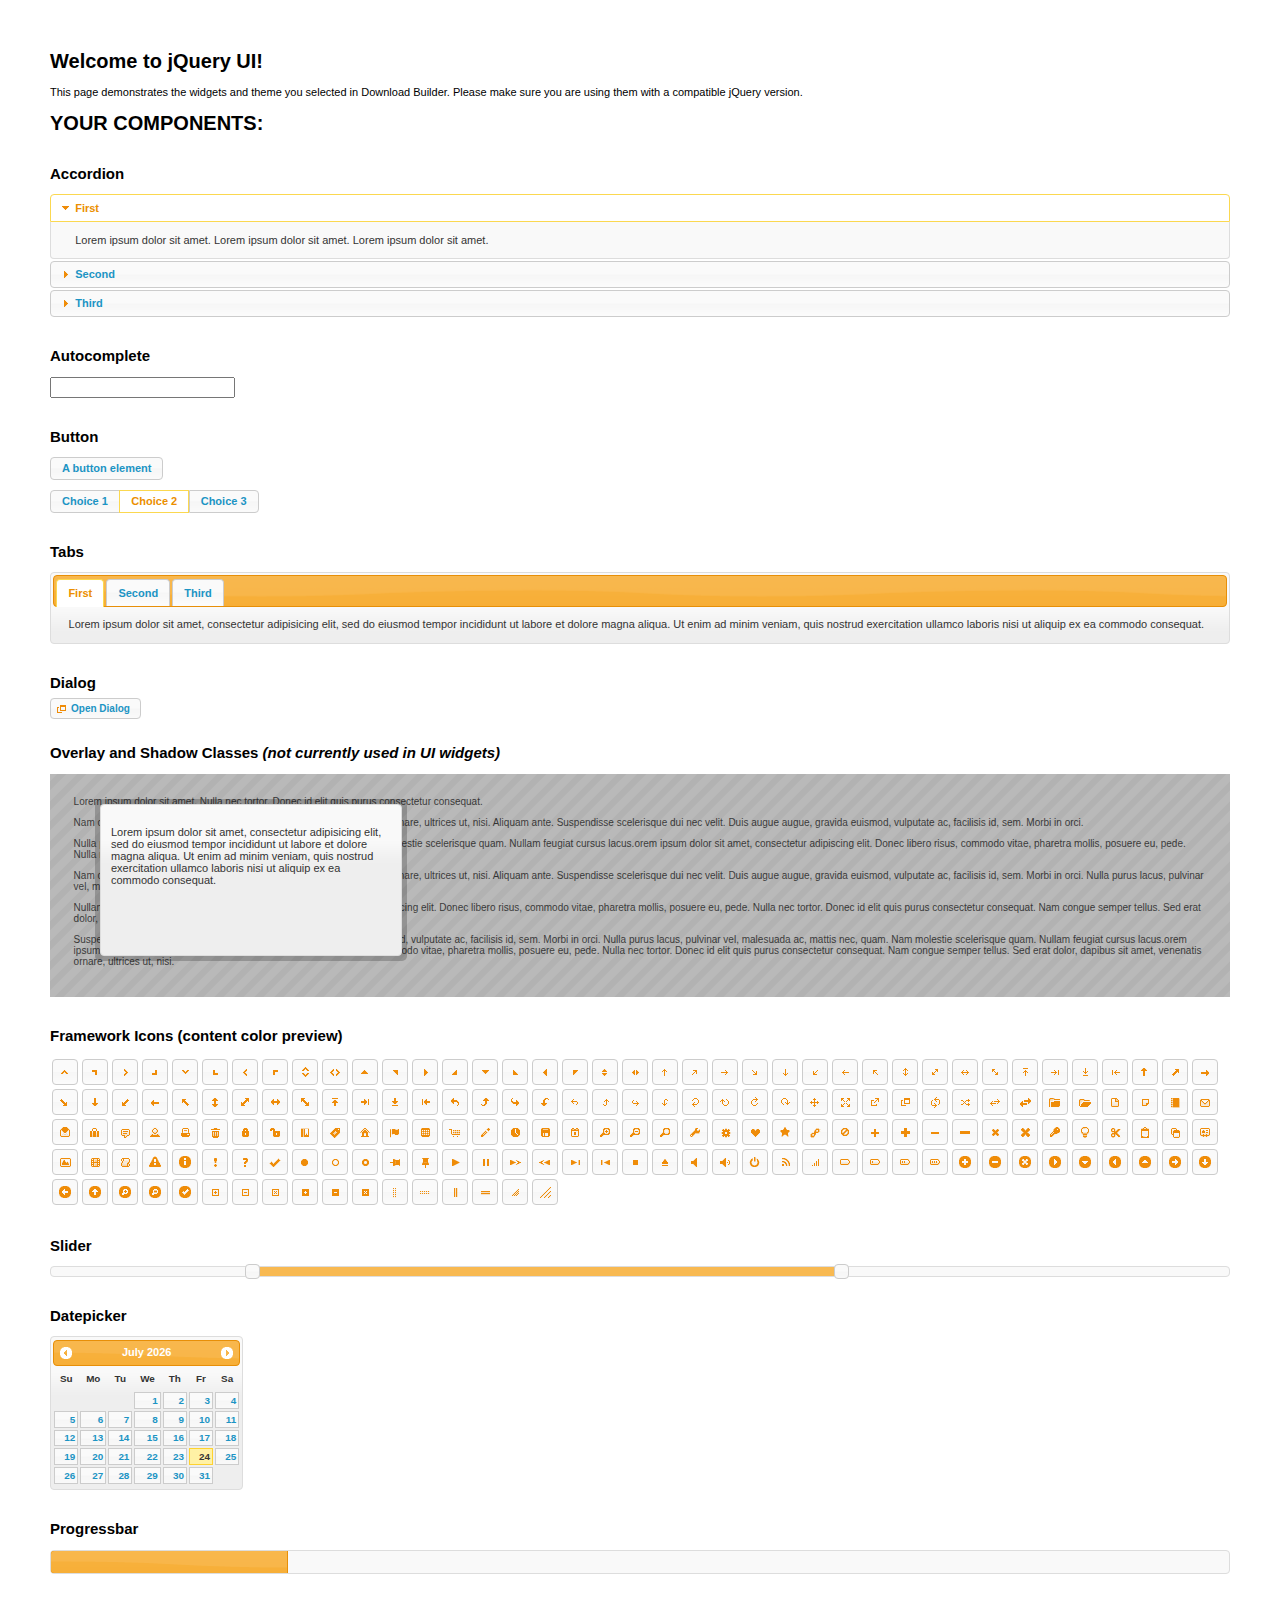
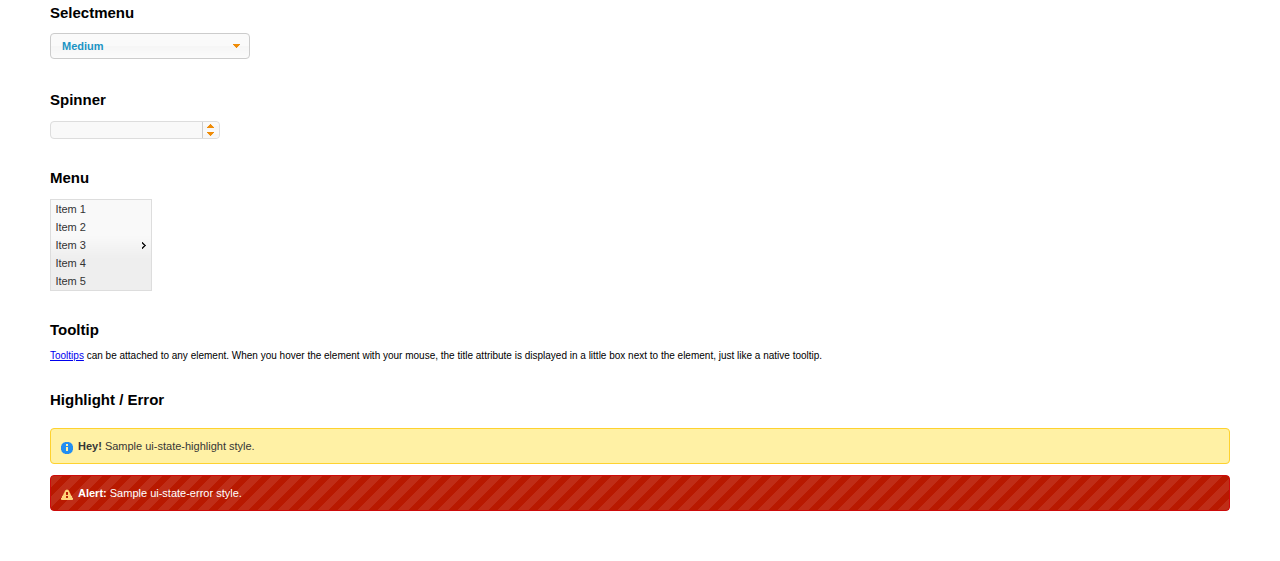
<file: src/main/webapp/jquery-ui-1.11.4.custom/index.html>
<!doctype html>
<html lang="us">
<head>
	<meta charset="utf-8">
	<title>jQuery UI Example Page</title>
	<link href="jquery-ui.css" rel="stylesheet">
	<style>
	body{
		font: 62.5% "Trebuchet MS", sans-serif;
		margin: 50px;
	}
	.demoHeaders {
		margin-top: 2em;
	}
	#dialog-link {
		padding: .4em 1em .4em 20px;
		text-decoration: none;
		position: relative;
	}
	#dialog-link span.ui-icon {
		margin: 0 5px 0 0;
		position: absolute;
		left: .2em;
		top: 50%;
		margin-top: -8px;
	}
	#icons {
		margin: 0;
		padding: 0;
	}
	#icons li {
		margin: 2px;
		position: relative;
		padding: 4px 0;
		cursor: pointer;
		float: left;
		list-style: none;
	}
	#icons span.ui-icon {
		float: left;
		margin: 0 4px;
	}
	.fakewindowcontain .ui-widget-overlay {
		position: absolute;
	}
	select {
		width: 200px;
	}
	</style>
</head>
<body>

<h1>Welcome to jQuery UI!</h1>

<div class="ui-widget">
	<p>This page demonstrates the widgets and theme you selected in Download Builder. Please make sure you are using them with a compatible jQuery version.</p>
</div>

<h1>YOUR COMPONENTS:</h1>


<!-- Accordion -->
<h2 class="demoHeaders">Accordion</h2>
<div id="accordion">
	<h3>First</h3>
	<div>Lorem ipsum dolor sit amet. Lorem ipsum dolor sit amet. Lorem ipsum dolor sit amet.</div>
	<h3>Second</h3>
	<div>Phasellus mattis tincidunt nibh.</div>
	<h3>Third</h3>
	<div>Nam dui erat, auctor a, dignissim quis.</div>
</div>



<!-- Autocomplete -->
<h2 class="demoHeaders">Autocomplete</h2>
<div>
	<input id="autocomplete" title="type &quot;a&quot;">
</div>



<!-- Button -->
<h2 class="demoHeaders">Button</h2>
<button id="button">A button element</button>
<form style="margin-top: 1em;">
	<div id="radioset">
		<input type="radio" id="radio1" name="radio"><label for="radio1">Choice 1</label>
		<input type="radio" id="radio2" name="radio" checked="checked"><label for="radio2">Choice 2</label>
		<input type="radio" id="radio3" name="radio"><label for="radio3">Choice 3</label>
	</div>
</form>



<!-- Tabs -->
<h2 class="demoHeaders">Tabs</h2>
<div id="tabs">
	<ul>
		<li><a href="#tabs-1">First</a></li>
		<li><a href="#tabs-2">Second</a></li>
		<li><a href="#tabs-3">Third</a></li>
	</ul>
	<div id="tabs-1">Lorem ipsum dolor sit amet, consectetur adipisicing elit, sed do eiusmod tempor incididunt ut labore et dolore magna aliqua. Ut enim ad minim veniam, quis nostrud exercitation ullamco laboris nisi ut aliquip ex ea commodo consequat.</div>
	<div id="tabs-2">Phasellus mattis tincidunt nibh. Cras orci urna, blandit id, pretium vel, aliquet ornare, felis. Maecenas scelerisque sem non nisl. Fusce sed lorem in enim dictum bibendum.</div>
	<div id="tabs-3">Nam dui erat, auctor a, dignissim quis, sollicitudin eu, felis. Pellentesque nisi urna, interdum eget, sagittis et, consequat vestibulum, lacus. Mauris porttitor ullamcorper augue.</div>
</div>



<!-- Dialog NOTE: Dialog is not generated by UI in this demo so it can be visually styled in themeroller-->
<h2 class="demoHeaders">Dialog</h2>
<p><a href="#" id="dialog-link" class="ui-state-default ui-corner-all"><span class="ui-icon ui-icon-newwin"></span>Open Dialog</a></p>

<h2 class="demoHeaders">Overlay and Shadow Classes <em>(not currently used in UI widgets)</em></h2>
<div style="position: relative; width: 96%; height: 200px; padding:1% 2%; overflow:hidden;" class="fakewindowcontain">
	<p>Lorem ipsum dolor sit amet,  Nulla nec tortor. Donec id elit quis purus consectetur consequat. </p><p>Nam congue semper tellus. Sed erat dolor, dapibus sit amet, venenatis ornare, ultrices ut, nisi. Aliquam ante. Suspendisse scelerisque dui nec velit. Duis augue augue, gravida euismod, vulputate ac, facilisis id, sem. Morbi in orci. </p><p>Nulla purus lacus, pulvinar vel, malesuada ac, mattis nec, quam. Nam molestie scelerisque quam. Nullam feugiat cursus lacus.orem ipsum dolor sit amet, consectetur adipiscing elit. Donec libero risus, commodo vitae, pharetra mollis, posuere eu, pede. Nulla nec tortor. Donec id elit quis purus consectetur consequat. </p><p>Nam congue semper tellus. Sed erat dolor, dapibus sit amet, venenatis ornare, ultrices ut, nisi. Aliquam ante. Suspendisse scelerisque dui nec velit. Duis augue augue, gravida euismod, vulputate ac, facilisis id, sem. Morbi in orci. Nulla purus lacus, pulvinar vel, malesuada ac, mattis nec, quam. Nam molestie scelerisque quam. </p><p>Nullam feugiat cursus lacus.orem ipsum dolor sit amet, consectetur adipiscing elit. Donec libero risus, commodo vitae, pharetra mollis, posuere eu, pede. Nulla nec tortor. Donec id elit quis purus consectetur consequat. Nam congue semper tellus. Sed erat dolor, dapibus sit amet, venenatis ornare, ultrices ut, nisi. Aliquam ante. </p><p>Suspendisse scelerisque dui nec velit. Duis augue augue, gravida euismod, vulputate ac, facilisis id, sem. Morbi in orci. Nulla purus lacus, pulvinar vel, malesuada ac, mattis nec, quam. Nam molestie scelerisque quam. Nullam feugiat cursus lacus.orem ipsum dolor sit amet, consectetur adipiscing elit. Donec libero risus, commodo vitae, pharetra mollis, posuere eu, pede. Nulla nec tortor. Donec id elit quis purus consectetur consequat. Nam congue semper tellus. Sed erat dolor, dapibus sit amet, venenatis ornare, ultrices ut, nisi. </p>

	<!-- ui-dialog -->
	<div class="ui-overlay"><div class="ui-widget-overlay"></div><div class="ui-widget-shadow ui-corner-all" style="width: 302px; height: 152px; position: absolute; left: 50px; top: 30px;"></div></div>
	<div style="position: absolute; width: 280px; height: 130px;left: 50px; top: 30px; padding: 10px;" class="ui-widget ui-widget-content ui-corner-all">
		<div class="ui-dialog-content ui-widget-content" style="background: none; border: 0;">
			<p>Lorem ipsum dolor sit amet, consectetur adipisicing elit, sed do eiusmod tempor incididunt ut labore et dolore magna aliqua. Ut enim ad minim veniam, quis nostrud exercitation ullamco laboris nisi ut aliquip ex ea commodo consequat.</p>
		</div>
	</div>

</div>

<!-- ui-dialog -->
<div id="dialog" title="Dialog Title">
	<p>Lorem ipsum dolor sit amet, consectetur adipisicing elit, sed do eiusmod tempor incididunt ut labore et dolore magna aliqua. Ut enim ad minim veniam, quis nostrud exercitation ullamco laboris nisi ut aliquip ex ea commodo consequat.</p>
</div>



<h2 class="demoHeaders">Framework Icons (content color preview)</h2>
<ul id="icons" class="ui-widget ui-helper-clearfix">
	<li class="ui-state-default ui-corner-all" title=".ui-icon-carat-1-n"><span class="ui-icon ui-icon-carat-1-n"></span></li>
	<li class="ui-state-default ui-corner-all" title=".ui-icon-carat-1-ne"><span class="ui-icon ui-icon-carat-1-ne"></span></li>
	<li class="ui-state-default ui-corner-all" title=".ui-icon-carat-1-e"><span class="ui-icon ui-icon-carat-1-e"></span></li>
	<li class="ui-state-default ui-corner-all" title=".ui-icon-carat-1-se"><span class="ui-icon ui-icon-carat-1-se"></span></li>
	<li class="ui-state-default ui-corner-all" title=".ui-icon-carat-1-s"><span class="ui-icon ui-icon-carat-1-s"></span></li>
	<li class="ui-state-default ui-corner-all" title=".ui-icon-carat-1-sw"><span class="ui-icon ui-icon-carat-1-sw"></span></li>
	<li class="ui-state-default ui-corner-all" title=".ui-icon-carat-1-w"><span class="ui-icon ui-icon-carat-1-w"></span></li>
	<li class="ui-state-default ui-corner-all" title=".ui-icon-carat-1-nw"><span class="ui-icon ui-icon-carat-1-nw"></span></li>
	<li class="ui-state-default ui-corner-all" title=".ui-icon-carat-2-n-s"><span class="ui-icon ui-icon-carat-2-n-s"></span></li>
	<li class="ui-state-default ui-corner-all" title=".ui-icon-carat-2-e-w"><span class="ui-icon ui-icon-carat-2-e-w"></span></li>
	<li class="ui-state-default ui-corner-all" title=".ui-icon-triangle-1-n"><span class="ui-icon ui-icon-triangle-1-n"></span></li>
	<li class="ui-state-default ui-corner-all" title=".ui-icon-triangle-1-ne"><span class="ui-icon ui-icon-triangle-1-ne"></span></li>
	<li class="ui-state-default ui-corner-all" title=".ui-icon-triangle-1-e"><span class="ui-icon ui-icon-triangle-1-e"></span></li>
	<li class="ui-state-default ui-corner-all" title=".ui-icon-triangle-1-se"><span class="ui-icon ui-icon-triangle-1-se"></span></li>
	<li class="ui-state-default ui-corner-all" title=".ui-icon-triangle-1-s"><span class="ui-icon ui-icon-triangle-1-s"></span></li>
	<li class="ui-state-default ui-corner-all" title=".ui-icon-triangle-1-sw"><span class="ui-icon ui-icon-triangle-1-sw"></span></li>
	<li class="ui-state-default ui-corner-all" title=".ui-icon-triangle-1-w"><span class="ui-icon ui-icon-triangle-1-w"></span></li>
	<li class="ui-state-default ui-corner-all" title=".ui-icon-triangle-1-nw"><span class="ui-icon ui-icon-triangle-1-nw"></span></li>
	<li class="ui-state-default ui-corner-all" title=".ui-icon-triangle-2-n-s"><span class="ui-icon ui-icon-triangle-2-n-s"></span></li>
	<li class="ui-state-default ui-corner-all" title=".ui-icon-triangle-2-e-w"><span class="ui-icon ui-icon-triangle-2-e-w"></span></li>
	<li class="ui-state-default ui-corner-all" title=".ui-icon-arrow-1-n"><span class="ui-icon ui-icon-arrow-1-n"></span></li>
	<li class="ui-state-default ui-corner-all" title=".ui-icon-arrow-1-ne"><span class="ui-icon ui-icon-arrow-1-ne"></span></li>
	<li class="ui-state-default ui-corner-all" title=".ui-icon-arrow-1-e"><span class="ui-icon ui-icon-arrow-1-e"></span></li>
	<li class="ui-state-default ui-corner-all" title=".ui-icon-arrow-1-se"><span class="ui-icon ui-icon-arrow-1-se"></span></li>
	<li class="ui-state-default ui-corner-all" title=".ui-icon-arrow-1-s"><span class="ui-icon ui-icon-arrow-1-s"></span></li>
	<li class="ui-state-default ui-corner-all" title=".ui-icon-arrow-1-sw"><span class="ui-icon ui-icon-arrow-1-sw"></span></li>
	<li class="ui-state-default ui-corner-all" title=".ui-icon-arrow-1-w"><span class="ui-icon ui-icon-arrow-1-w"></span></li>
	<li class="ui-state-default ui-corner-all" title=".ui-icon-arrow-1-nw"><span class="ui-icon ui-icon-arrow-1-nw"></span></li>
	<li class="ui-state-default ui-corner-all" title=".ui-icon-arrow-2-n-s"><span class="ui-icon ui-icon-arrow-2-n-s"></span></li>
	<li class="ui-state-default ui-corner-all" title=".ui-icon-arrow-2-ne-sw"><span class="ui-icon ui-icon-arrow-2-ne-sw"></span></li>
	<li class="ui-state-default ui-corner-all" title=".ui-icon-arrow-2-e-w"><span class="ui-icon ui-icon-arrow-2-e-w"></span></li>
	<li class="ui-state-default ui-corner-all" title=".ui-icon-arrow-2-se-nw"><span class="ui-icon ui-icon-arrow-2-se-nw"></span></li>
	<li class="ui-state-default ui-corner-all" title=".ui-icon-arrowstop-1-n"><span class="ui-icon ui-icon-arrowstop-1-n"></span></li>
	<li class="ui-state-default ui-corner-all" title=".ui-icon-arrowstop-1-e"><span class="ui-icon ui-icon-arrowstop-1-e"></span></li>
	<li class="ui-state-default ui-corner-all" title=".ui-icon-arrowstop-1-s"><span class="ui-icon ui-icon-arrowstop-1-s"></span></li>
	<li class="ui-state-default ui-corner-all" title=".ui-icon-arrowstop-1-w"><span class="ui-icon ui-icon-arrowstop-1-w"></span></li>
	<li class="ui-state-default ui-corner-all" title=".ui-icon-arrowthick-1-n"><span class="ui-icon ui-icon-arrowthick-1-n"></span></li>
	<li class="ui-state-default ui-corner-all" title=".ui-icon-arrowthick-1-ne"><span class="ui-icon ui-icon-arrowthick-1-ne"></span></li>
	<li class="ui-state-default ui-corner-all" title=".ui-icon-arrowthick-1-e"><span class="ui-icon ui-icon-arrowthick-1-e"></span></li>
	<li class="ui-state-default ui-corner-all" title=".ui-icon-arrowthick-1-se"><span class="ui-icon ui-icon-arrowthick-1-se"></span></li>
	<li class="ui-state-default ui-corner-all" title=".ui-icon-arrowthick-1-s"><span class="ui-icon ui-icon-arrowthick-1-s"></span></li>
	<li class="ui-state-default ui-corner-all" title=".ui-icon-arrowthick-1-sw"><span class="ui-icon ui-icon-arrowthick-1-sw"></span></li>
	<li class="ui-state-default ui-corner-all" title=".ui-icon-arrowthick-1-w"><span class="ui-icon ui-icon-arrowthick-1-w"></span></li>
	<li class="ui-state-default ui-corner-all" title=".ui-icon-arrowthick-1-nw"><span class="ui-icon ui-icon-arrowthick-1-nw"></span></li>
	<li class="ui-state-default ui-corner-all" title=".ui-icon-arrowthick-2-n-s"><span class="ui-icon ui-icon-arrowthick-2-n-s"></span></li>
	<li class="ui-state-default ui-corner-all" title=".ui-icon-arrowthick-2-ne-sw"><span class="ui-icon ui-icon-arrowthick-2-ne-sw"></span></li>
	<li class="ui-state-default ui-corner-all" title=".ui-icon-arrowthick-2-e-w"><span class="ui-icon ui-icon-arrowthick-2-e-w"></span></li>
	<li class="ui-state-default ui-corner-all" title=".ui-icon-arrowthick-2-se-nw"><span class="ui-icon ui-icon-arrowthick-2-se-nw"></span></li>
	<li class="ui-state-default ui-corner-all" title=".ui-icon-arrowthickstop-1-n"><span class="ui-icon ui-icon-arrowthickstop-1-n"></span></li>
	<li class="ui-state-default ui-corner-all" title=".ui-icon-arrowthickstop-1-e"><span class="ui-icon ui-icon-arrowthickstop-1-e"></span></li>
	<li class="ui-state-default ui-corner-all" title=".ui-icon-arrowthickstop-1-s"><span class="ui-icon ui-icon-arrowthickstop-1-s"></span></li>
	<li class="ui-state-default ui-corner-all" title=".ui-icon-arrowthickstop-1-w"><span class="ui-icon ui-icon-arrowthickstop-1-w"></span></li>
	<li class="ui-state-default ui-corner-all" title=".ui-icon-arrowreturnthick-1-w"><span class="ui-icon ui-icon-arrowreturnthick-1-w"></span></li>
	<li class="ui-state-default ui-corner-all" title=".ui-icon-arrowreturnthick-1-n"><span class="ui-icon ui-icon-arrowreturnthick-1-n"></span></li>
	<li class="ui-state-default ui-corner-all" title=".ui-icon-arrowreturnthick-1-e"><span class="ui-icon ui-icon-arrowreturnthick-1-e"></span></li>
	<li class="ui-state-default ui-corner-all" title=".ui-icon-arrowreturnthick-1-s"><span class="ui-icon ui-icon-arrowreturnthick-1-s"></span></li>
	<li class="ui-state-default ui-corner-all" title=".ui-icon-arrowreturn-1-w"><span class="ui-icon ui-icon-arrowreturn-1-w"></span></li>
	<li class="ui-state-default ui-corner-all" title=".ui-icon-arrowreturn-1-n"><span class="ui-icon ui-icon-arrowreturn-1-n"></span></li>
	<li class="ui-state-default ui-corner-all" title=".ui-icon-arrowreturn-1-e"><span class="ui-icon ui-icon-arrowreturn-1-e"></span></li>
	<li class="ui-state-default ui-corner-all" title=".ui-icon-arrowreturn-1-s"><span class="ui-icon ui-icon-arrowreturn-1-s"></span></li>
	<li class="ui-state-default ui-corner-all" title=".ui-icon-arrowrefresh-1-w"><span class="ui-icon ui-icon-arrowrefresh-1-w"></span></li>
	<li class="ui-state-default ui-corner-all" title=".ui-icon-arrowrefresh-1-n"><span class="ui-icon ui-icon-arrowrefresh-1-n"></span></li>
	<li class="ui-state-default ui-corner-all" title=".ui-icon-arrowrefresh-1-e"><span class="ui-icon ui-icon-arrowrefresh-1-e"></span></li>
	<li class="ui-state-default ui-corner-all" title=".ui-icon-arrowrefresh-1-s"><span class="ui-icon ui-icon-arrowrefresh-1-s"></span></li>
	<li class="ui-state-default ui-corner-all" title=".ui-icon-arrow-4"><span class="ui-icon ui-icon-arrow-4"></span></li>
	<li class="ui-state-default ui-corner-all" title=".ui-icon-arrow-4-diag"><span class="ui-icon ui-icon-arrow-4-diag"></span></li>
	<li class="ui-state-default ui-corner-all" title=".ui-icon-extlink"><span class="ui-icon ui-icon-extlink"></span></li>
	<li class="ui-state-default ui-corner-all" title=".ui-icon-newwin"><span class="ui-icon ui-icon-newwin"></span></li>
	<li class="ui-state-default ui-corner-all" title=".ui-icon-refresh"><span class="ui-icon ui-icon-refresh"></span></li>
	<li class="ui-state-default ui-corner-all" title=".ui-icon-shuffle"><span class="ui-icon ui-icon-shuffle"></span></li>
	<li class="ui-state-default ui-corner-all" title=".ui-icon-transfer-e-w"><span class="ui-icon ui-icon-transfer-e-w"></span></li>
	<li class="ui-state-default ui-corner-all" title=".ui-icon-transferthick-e-w"><span class="ui-icon ui-icon-transferthick-e-w"></span></li>
	<li class="ui-state-default ui-corner-all" title=".ui-icon-folder-collapsed"><span class="ui-icon ui-icon-folder-collapsed"></span></li>
	<li class="ui-state-default ui-corner-all" title=".ui-icon-folder-open"><span class="ui-icon ui-icon-folder-open"></span></li>
	<li class="ui-state-default ui-corner-all" title=".ui-icon-document"><span class="ui-icon ui-icon-document"></span></li>
	<li class="ui-state-default ui-corner-all" title=".ui-icon-document-b"><span class="ui-icon ui-icon-document-b"></span></li>
	<li class="ui-state-default ui-corner-all" title=".ui-icon-note"><span class="ui-icon ui-icon-note"></span></li>
	<li class="ui-state-default ui-corner-all" title=".ui-icon-mail-closed"><span class="ui-icon ui-icon-mail-closed"></span></li>
	<li class="ui-state-default ui-corner-all" title=".ui-icon-mail-open"><span class="ui-icon ui-icon-mail-open"></span></li>
	<li class="ui-state-default ui-corner-all" title=".ui-icon-suitcase"><span class="ui-icon ui-icon-suitcase"></span></li>
	<li class="ui-state-default ui-corner-all" title=".ui-icon-comment"><span class="ui-icon ui-icon-comment"></span></li>
	<li class="ui-state-default ui-corner-all" title=".ui-icon-person"><span class="ui-icon ui-icon-person"></span></li>
	<li class="ui-state-default ui-corner-all" title=".ui-icon-print"><span class="ui-icon ui-icon-print"></span></li>
	<li class="ui-state-default ui-corner-all" title=".ui-icon-trash"><span class="ui-icon ui-icon-trash"></span></li>
	<li class="ui-state-default ui-corner-all" title=".ui-icon-locked"><span class="ui-icon ui-icon-locked"></span></li>
	<li class="ui-state-default ui-corner-all" title=".ui-icon-unlocked"><span class="ui-icon ui-icon-unlocked"></span></li>
	<li class="ui-state-default ui-corner-all" title=".ui-icon-bookmark"><span class="ui-icon ui-icon-bookmark"></span></li>
	<li class="ui-state-default ui-corner-all" title=".ui-icon-tag"><span class="ui-icon ui-icon-tag"></span></li>
	<li class="ui-state-default ui-corner-all" title=".ui-icon-home"><span class="ui-icon ui-icon-home"></span></li>
	<li class="ui-state-default ui-corner-all" title=".ui-icon-flag"><span class="ui-icon ui-icon-flag"></span></li>
	<li class="ui-state-default ui-corner-all" title=".ui-icon-calculator"><span class="ui-icon ui-icon-calculator"></span></li>
	<li class="ui-state-default ui-corner-all" title=".ui-icon-cart"><span class="ui-icon ui-icon-cart"></span></li>
	<li class="ui-state-default ui-corner-all" title=".ui-icon-pencil"><span class="ui-icon ui-icon-pencil"></span></li>
	<li class="ui-state-default ui-corner-all" title=".ui-icon-clock"><span class="ui-icon ui-icon-clock"></span></li>
	<li class="ui-state-default ui-corner-all" title=".ui-icon-disk"><span class="ui-icon ui-icon-disk"></span></li>
	<li class="ui-state-default ui-corner-all" title=".ui-icon-calendar"><span class="ui-icon ui-icon-calendar"></span></li>
	<li class="ui-state-default ui-corner-all" title=".ui-icon-zoomin"><span class="ui-icon ui-icon-zoomin"></span></li>
	<li class="ui-state-default ui-corner-all" title=".ui-icon-zoomout"><span class="ui-icon ui-icon-zoomout"></span></li>
	<li class="ui-state-default ui-corner-all" title=".ui-icon-search"><span class="ui-icon ui-icon-search"></span></li>
	<li class="ui-state-default ui-corner-all" title=".ui-icon-wrench"><span class="ui-icon ui-icon-wrench"></span></li>
	<li class="ui-state-default ui-corner-all" title=".ui-icon-gear"><span class="ui-icon ui-icon-gear"></span></li>
	<li class="ui-state-default ui-corner-all" title=".ui-icon-heart"><span class="ui-icon ui-icon-heart"></span></li>
	<li class="ui-state-default ui-corner-all" title=".ui-icon-star"><span class="ui-icon ui-icon-star"></span></li>
	<li class="ui-state-default ui-corner-all" title=".ui-icon-link"><span class="ui-icon ui-icon-link"></span></li>
	<li class="ui-state-default ui-corner-all" title=".ui-icon-cancel"><span class="ui-icon ui-icon-cancel"></span></li>
	<li class="ui-state-default ui-corner-all" title=".ui-icon-plus"><span class="ui-icon ui-icon-plus"></span></li>
	<li class="ui-state-default ui-corner-all" title=".ui-icon-plusthick"><span class="ui-icon ui-icon-plusthick"></span></li>
	<li class="ui-state-default ui-corner-all" title=".ui-icon-minus"><span class="ui-icon ui-icon-minus"></span></li>
	<li class="ui-state-default ui-corner-all" title=".ui-icon-minusthick"><span class="ui-icon ui-icon-minusthick"></span></li>
	<li class="ui-state-default ui-corner-all" title=".ui-icon-close"><span class="ui-icon ui-icon-close"></span></li>
	<li class="ui-state-default ui-corner-all" title=".ui-icon-closethick"><span class="ui-icon ui-icon-closethick"></span></li>
	<li class="ui-state-default ui-corner-all" title=".ui-icon-key"><span class="ui-icon ui-icon-key"></span></li>
	<li class="ui-state-default ui-corner-all" title=".ui-icon-lightbulb"><span class="ui-icon ui-icon-lightbulb"></span></li>
	<li class="ui-state-default ui-corner-all" title=".ui-icon-scissors"><span class="ui-icon ui-icon-scissors"></span></li>
	<li class="ui-state-default ui-corner-all" title=".ui-icon-clipboard"><span class="ui-icon ui-icon-clipboard"></span></li>
	<li class="ui-state-default ui-corner-all" title=".ui-icon-copy"><span class="ui-icon ui-icon-copy"></span></li>
	<li class="ui-state-default ui-corner-all" title=".ui-icon-contact"><span class="ui-icon ui-icon-contact"></span></li>
	<li class="ui-state-default ui-corner-all" title=".ui-icon-image"><span class="ui-icon ui-icon-image"></span></li>
	<li class="ui-state-default ui-corner-all" title=".ui-icon-video"><span class="ui-icon ui-icon-video"></span></li>
	<li class="ui-state-default ui-corner-all" title=".ui-icon-script"><span class="ui-icon ui-icon-script"></span></li>
	<li class="ui-state-default ui-corner-all" title=".ui-icon-alert"><span class="ui-icon ui-icon-alert"></span></li>
	<li class="ui-state-default ui-corner-all" title=".ui-icon-info"><span class="ui-icon ui-icon-info"></span></li>
	<li class="ui-state-default ui-corner-all" title=".ui-icon-notice"><span class="ui-icon ui-icon-notice"></span></li>
	<li class="ui-state-default ui-corner-all" title=".ui-icon-help"><span class="ui-icon ui-icon-help"></span></li>
	<li class="ui-state-default ui-corner-all" title=".ui-icon-check"><span class="ui-icon ui-icon-check"></span></li>
	<li class="ui-state-default ui-corner-all" title=".ui-icon-bullet"><span class="ui-icon ui-icon-bullet"></span></li>
	<li class="ui-state-default ui-corner-all" title=".ui-icon-radio-off"><span class="ui-icon ui-icon-radio-off"></span></li>
	<li class="ui-state-default ui-corner-all" title=".ui-icon-radio-on"><span class="ui-icon ui-icon-radio-on"></span></li>
	<li class="ui-state-default ui-corner-all" title=".ui-icon-pin-w"><span class="ui-icon ui-icon-pin-w"></span></li>
	<li class="ui-state-default ui-corner-all" title=".ui-icon-pin-s"><span class="ui-icon ui-icon-pin-s"></span></li>
	<li class="ui-state-default ui-corner-all" title=".ui-icon-play"><span class="ui-icon ui-icon-play"></span></li>
	<li class="ui-state-default ui-corner-all" title=".ui-icon-pause"><span class="ui-icon ui-icon-pause"></span></li>
	<li class="ui-state-default ui-corner-all" title=".ui-icon-seek-next"><span class="ui-icon ui-icon-seek-next"></span></li>
	<li class="ui-state-default ui-corner-all" title=".ui-icon-seek-prev"><span class="ui-icon ui-icon-seek-prev"></span></li>
	<li class="ui-state-default ui-corner-all" title=".ui-icon-seek-end"><span class="ui-icon ui-icon-seek-end"></span></li>
	<li class="ui-state-default ui-corner-all" title=".ui-icon-seek-first"><span class="ui-icon ui-icon-seek-first"></span></li>
	<li class="ui-state-default ui-corner-all" title=".ui-icon-stop"><span class="ui-icon ui-icon-stop"></span></li>
	<li class="ui-state-default ui-corner-all" title=".ui-icon-eject"><span class="ui-icon ui-icon-eject"></span></li>
	<li class="ui-state-default ui-corner-all" title=".ui-icon-volume-off"><span class="ui-icon ui-icon-volume-off"></span></li>
	<li class="ui-state-default ui-corner-all" title=".ui-icon-volume-on"><span class="ui-icon ui-icon-volume-on"></span></li>
	<li class="ui-state-default ui-corner-all" title=".ui-icon-power"><span class="ui-icon ui-icon-power"></span></li>
	<li class="ui-state-default ui-corner-all" title=".ui-icon-signal-diag"><span class="ui-icon ui-icon-signal-diag"></span></li>
	<li class="ui-state-default ui-corner-all" title=".ui-icon-signal"><span class="ui-icon ui-icon-signal"></span></li>
	<li class="ui-state-default ui-corner-all" title=".ui-icon-battery-0"><span class="ui-icon ui-icon-battery-0"></span></li>
	<li class="ui-state-default ui-corner-all" title=".ui-icon-battery-1"><span class="ui-icon ui-icon-battery-1"></span></li>
	<li class="ui-state-default ui-corner-all" title=".ui-icon-battery-2"><span class="ui-icon ui-icon-battery-2"></span></li>
	<li class="ui-state-default ui-corner-all" title=".ui-icon-battery-3"><span class="ui-icon ui-icon-battery-3"></span></li>
	<li class="ui-state-default ui-corner-all" title=".ui-icon-circle-plus"><span class="ui-icon ui-icon-circle-plus"></span></li>
	<li class="ui-state-default ui-corner-all" title=".ui-icon-circle-minus"><span class="ui-icon ui-icon-circle-minus"></span></li>
	<li class="ui-state-default ui-corner-all" title=".ui-icon-circle-close"><span class="ui-icon ui-icon-circle-close"></span></li>
	<li class="ui-state-default ui-corner-all" title=".ui-icon-circle-triangle-e"><span class="ui-icon ui-icon-circle-triangle-e"></span></li>
	<li class="ui-state-default ui-corner-all" title=".ui-icon-circle-triangle-s"><span class="ui-icon ui-icon-circle-triangle-s"></span></li>
	<li class="ui-state-default ui-corner-all" title=".ui-icon-circle-triangle-w"><span class="ui-icon ui-icon-circle-triangle-w"></span></li>
	<li class="ui-state-default ui-corner-all" title=".ui-icon-circle-triangle-n"><span class="ui-icon ui-icon-circle-triangle-n"></span></li>
	<li class="ui-state-default ui-corner-all" title=".ui-icon-circle-arrow-e"><span class="ui-icon ui-icon-circle-arrow-e"></span></li>
	<li class="ui-state-default ui-corner-all" title=".ui-icon-circle-arrow-s"><span class="ui-icon ui-icon-circle-arrow-s"></span></li>
	<li class="ui-state-default ui-corner-all" title=".ui-icon-circle-arrow-w"><span class="ui-icon ui-icon-circle-arrow-w"></span></li>
	<li class="ui-state-default ui-corner-all" title=".ui-icon-circle-arrow-n"><span class="ui-icon ui-icon-circle-arrow-n"></span></li>
	<li class="ui-state-default ui-corner-all" title=".ui-icon-circle-zoomin"><span class="ui-icon ui-icon-circle-zoomin"></span></li>
	<li class="ui-state-default ui-corner-all" title=".ui-icon-circle-zoomout"><span class="ui-icon ui-icon-circle-zoomout"></span></li>
	<li class="ui-state-default ui-corner-all" title=".ui-icon-circle-check"><span class="ui-icon ui-icon-circle-check"></span></li>
	<li class="ui-state-default ui-corner-all" title=".ui-icon-circlesmall-plus"><span class="ui-icon ui-icon-circlesmall-plus"></span></li>
	<li class="ui-state-default ui-corner-all" title=".ui-icon-circlesmall-minus"><span class="ui-icon ui-icon-circlesmall-minus"></span></li>
	<li class="ui-state-default ui-corner-all" title=".ui-icon-circlesmall-close"><span class="ui-icon ui-icon-circlesmall-close"></span></li>
	<li class="ui-state-default ui-corner-all" title=".ui-icon-squaresmall-plus"><span class="ui-icon ui-icon-squaresmall-plus"></span></li>
	<li class="ui-state-default ui-corner-all" title=".ui-icon-squaresmall-minus"><span class="ui-icon ui-icon-squaresmall-minus"></span></li>
	<li class="ui-state-default ui-corner-all" title=".ui-icon-squaresmall-close"><span class="ui-icon ui-icon-squaresmall-close"></span></li>
	<li class="ui-state-default ui-corner-all" title=".ui-icon-grip-dotted-vertical"><span class="ui-icon ui-icon-grip-dotted-vertical"></span></li>
	<li class="ui-state-default ui-corner-all" title=".ui-icon-grip-dotted-horizontal"><span class="ui-icon ui-icon-grip-dotted-horizontal"></span></li>
	<li class="ui-state-default ui-corner-all" title=".ui-icon-grip-solid-vertical"><span class="ui-icon ui-icon-grip-solid-vertical"></span></li>
	<li class="ui-state-default ui-corner-all" title=".ui-icon-grip-solid-horizontal"><span class="ui-icon ui-icon-grip-solid-horizontal"></span></li>
	<li class="ui-state-default ui-corner-all" title=".ui-icon-gripsmall-diagonal-se"><span class="ui-icon ui-icon-gripsmall-diagonal-se"></span></li>
	<li class="ui-state-default ui-corner-all" title=".ui-icon-grip-diagonal-se"><span class="ui-icon ui-icon-grip-diagonal-se"></span></li>
</ul>


<!-- Slider -->
<h2 class="demoHeaders">Slider</h2>
<div id="slider"></div>



<!-- Datepicker -->
<h2 class="demoHeaders">Datepicker</h2>
<div id="datepicker"></div>



<!-- Progressbar -->
<h2 class="demoHeaders">Progressbar</h2>
<div id="progressbar"></div>



<!-- Progressbar -->
<h2 class="demoHeaders">Selectmenu</h2>
<select id="selectmenu">
	<option>Slower</option>
	<option>Slow</option>
	<option selected="selected">Medium</option>
	<option>Fast</option>
	<option>Faster</option>
</select>



<!-- Spinner -->
<h2 class="demoHeaders">Spinner</h2>
<input id="spinner">



<!-- Menu -->
<h2 class="demoHeaders">Menu</h2>
<ul style="width:100px;" id="menu">
	<li>Item 1</li>
	<li>Item 2</li>
	<li>Item 3
		<ul>
			<li>Item 3-1</li>
			<li>Item 3-2</li>
			<li>Item 3-3</li>
			<li>Item 3-4</li>
			<li>Item 3-5</li>
		</ul>
	</li>
	<li>Item 4</li>
	<li>Item 5</li>
</ul>



<!-- Tooltip -->
<h2 class="demoHeaders">Tooltip</h2>
<p id="tooltip">
	<a href="#" title="That&apos;s what this widget is">Tooltips</a> can be attached to any element. When you hover
the element with your mouse, the title attribute is displayed in a little box next to the element, just like a native tooltip.
</p>


<!-- Highlight / Error -->
<h2 class="demoHeaders">Highlight / Error</h2>
<div class="ui-widget">
	<div class="ui-state-highlight ui-corner-all" style="margin-top: 20px; padding: 0 .7em;">
		<p><span class="ui-icon ui-icon-info" style="float: left; margin-right: .3em;"></span>
		<strong>Hey!</strong> Sample ui-state-highlight style.</p>
	</div>
</div>
<br>
<div class="ui-widget">
	<div class="ui-state-error ui-corner-all" style="padding: 0 .7em;">
		<p><span class="ui-icon ui-icon-alert" style="float: left; margin-right: .3em;"></span>
		<strong>Alert:</strong> Sample ui-state-error style.</p>
	</div>
</div>

<script src="external/jquery/jquery.js"></script>
<script src="jquery-ui.js"></script>
<script>

$( "#accordion" ).accordion();



var availableTags = [
	"ActionScript",
	"AppleScript",
	"Asp",
	"BASIC",
	"C",
	"C++",
	"Clojure",
	"COBOL",
	"ColdFusion",
	"Erlang",
	"Fortran",
	"Groovy",
	"Haskell",
	"Java",
	"JavaScript",
	"Lisp",
	"Perl",
	"PHP",
	"Python",
	"Ruby",
	"Scala",
	"Scheme"
];
$( "#autocomplete" ).autocomplete({
	source: availableTags
});



$( "#button" ).button();
$( "#radioset" ).buttonset();



$( "#tabs" ).tabs();



$( "#dialog" ).dialog({
	autoOpen: false,
	width: 400,
	buttons: [
		{
			text: "Ok",
			click: function() {
				$( this ).dialog( "close" );
			}
		},
		{
			text: "Cancel",
			click: function() {
				$( this ).dialog( "close" );
			}
		}
	]
});

// Link to open the dialog
$( "#dialog-link" ).click(function( event ) {
	$( "#dialog" ).dialog( "open" );
	event.preventDefault();
});



$( "#datepicker" ).datepicker({
	inline: true
});



$( "#slider" ).slider({
	range: true,
	values: [ 17, 67 ]
});



$( "#progressbar" ).progressbar({
	value: 20
});



$( "#spinner" ).spinner();



$( "#menu" ).menu();



$( "#tooltip" ).tooltip();



$( "#selectmenu" ).selectmenu();


// Hover states on the static widgets
$( "#dialog-link, #icons li" ).hover(
	function() {
		$( this ).addClass( "ui-state-hover" );
	},
	function() {
		$( this ).removeClass( "ui-state-hover" );
	}
);
</script>
</body>
</html>
</file>
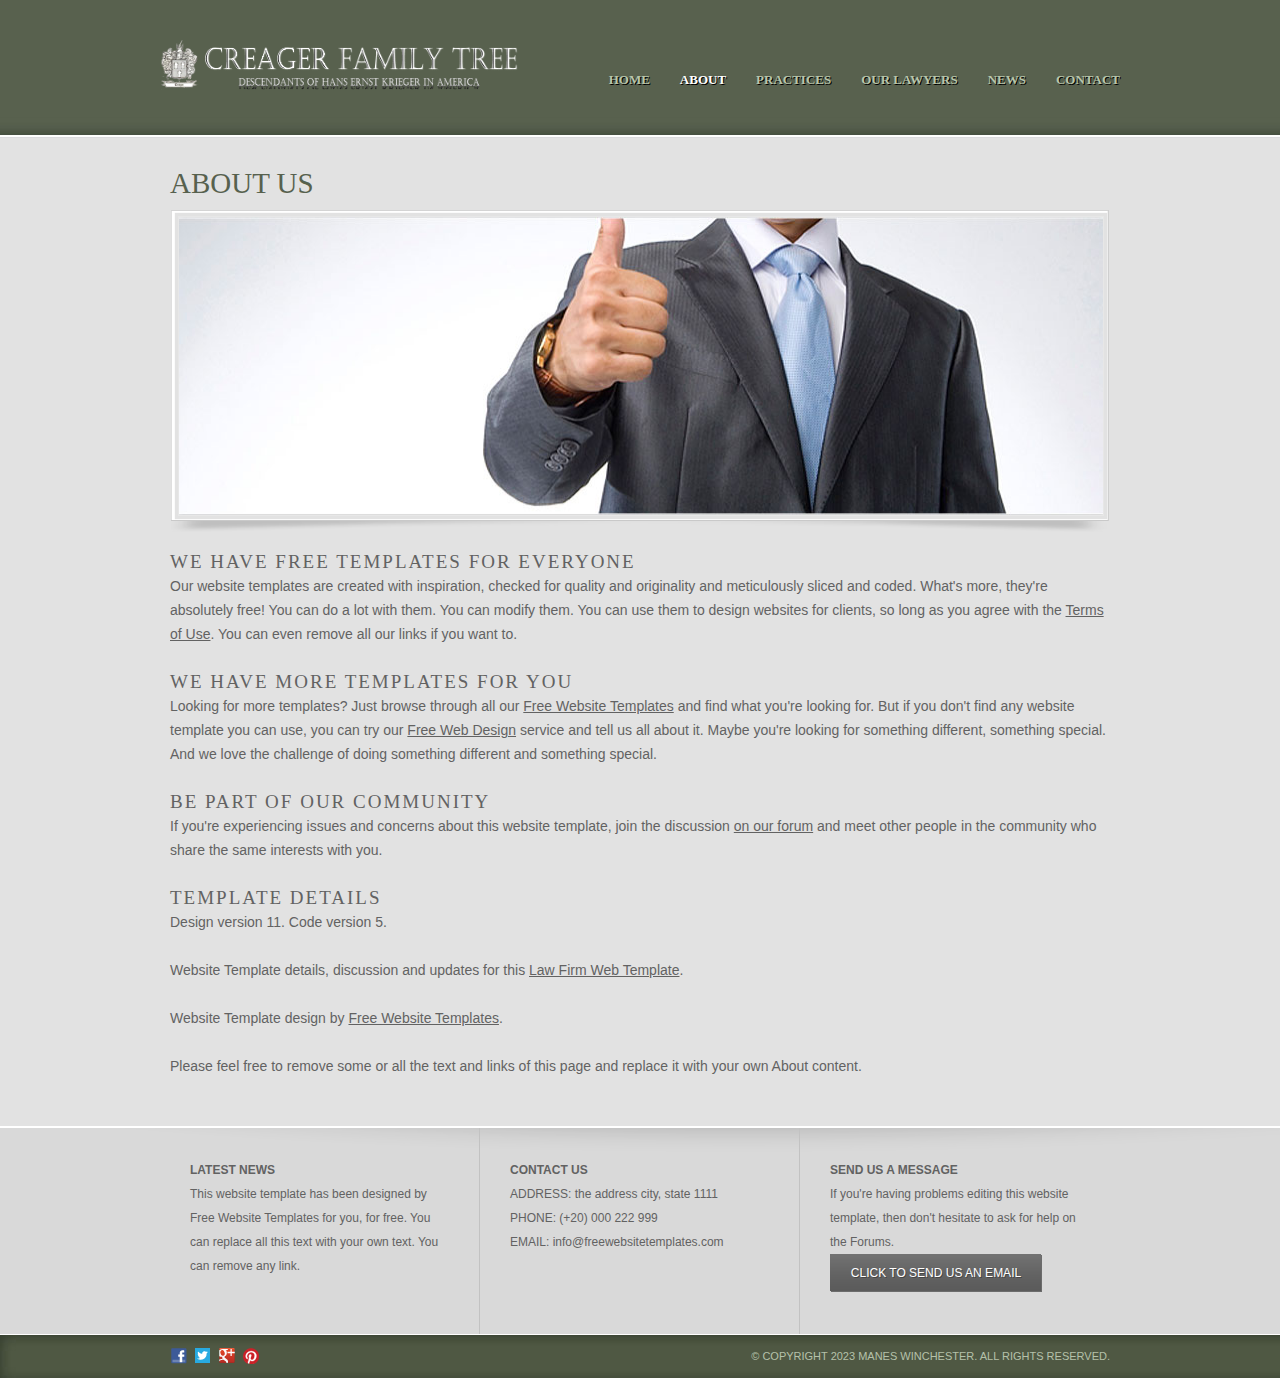
<file: src/main/webapp/about.html>
<!DOCTYPE HTML>
<!-- Website template by freewebsitetemplates.com -->
<html>
<head>
	<meta charset="UTF-8">
	<title>About - Law Firm Web Template</title>
	<link rel="stylesheet" href="css/style.css" type="text/css">
</head>
<body>
	<div id="header">
		<div class="clearfix">
			<div class="logo">
				<a href="cntlr"><img src="images/CFT-Logo-web-inverted.png" alt="LOGO" height="52" width="364"></a>
			</div>
			<ul class="navigation">
				<li>
					<a href="cntlr">Home</a>
				</li>
				<li class="active">
					<a href="about.html">About</a>
				</li>
				<li>
					<a href="practices.html">Practices</a>
				</li>
				<li>
					<a href="lawyers.html">Our Lawyers</a>
				</li>
				<li>
					<a href="news.html">News</a>
					<div>
						<a href="singlepost.html">News Single Post</a>
					</div>
				</li>
				<li>
					<a href="contact.html">Contact</a>
				</li>
			</ul>
		</div>
	</div>
	<div id="contents">
		<div class="clearfix">
			<h1>About Us</h1>
			<div class="frame2">
				<div class="box">
					<img src="images/thumb-up.jpg" alt="Img" height="298" width="924">
				</div>
			</div>
			<h2>We Have Free Templates for Everyone</h2>
			<p>
				Our website templates are created with inspiration, checked for quality and originality and meticulously sliced and coded. What's more, they're absolutely free! You can do a lot with them. You can modify them. You can use them to design websites for clients, so long as you agree with the <a href="http://www.freewebsitetemplates.com/about/terms/">Terms of Use</a>. You can even remove all our links if you want to.
			</p>
			<h2>We Have More Templates for You</h2>
			<p>
				Looking for more templates? Just browse through all our <a href="http://www.freewebsitetemplates.com/">Free Website Templates</a> and find what you're looking for. But if you don't find any website template you can use, you can try our <a href="http://www.freewebsitetemplates.com/freewebdesign/">Free Web Design</a> service and tell us all about it. Maybe you're looking for something different, something special. And we love the challenge of doing something different and something special.
			</p>
			<h2>Be Part of Our Community</h2>
			<p>
				If you're experiencing issues and concerns about this website template, join the discussion <a href="http://www.freewebsitetemplates.com/forums/">on our forum</a> and meet other people in the community who share the same interests with you.
			</p>
			<h2>Template details</h2>
			<p>
				Design version 11. Code version 5.
			</p>
			<p>
				Website Template details, discussion and updates for this <a href="http://www.freewebsitetemplates.com/discuss/lawfirm/">Law Firm Web Template</a>.
			</p>
			<p>
				Website Template design by <a href="http://www.freewebsitetemplates.com/">Free Website Templates</a>.
			</p>
			<p>
				Please feel free to remove some or all the text and links of this page and replace it with your own About content.
			</p>
		</div>
	</div>
	<div id="footer">
		<div class="clearfix">
			<div class="section">
				<h4>Latest News</h4>
				<p>
					This website template has been designed by Free Website Templates for you, for free. You can replace all this text with your own text. You can remove any link.
				</p>
			</div>
			<div class="section contact">
				<h4>Contact Us</h4>
				<p>
					<span>Address:</span> the address city, state 1111
				</p>
				<p>
					<span>Phone:</span> (+20) 000 222 999
				</p>
				<p>
					<span>Email:</span> info@freewebsitetemplates.com
				</p>
			</div>
			<div class="section">
				<h4>SEND US A MESSAGE</h4>
				<p>
					If you're having problems editing this website template, then don't hesitate to ask for help on the Forums.
				</p>
				<a href="http://www.freewebsitetemplates.com/misc/contact/" class="subscribe">Click to send us an email</a>
			</div>
		</div>
		<div id="footnote">
			<div class="clearfix">
				<div class="connect">
					<a href="http://freewebsitetemplates.com/go/facebook/" class="facebook"></a><a href="http://freewebsitetemplates.com/go/twitter/" class="twitter"></a><a href="http://freewebsitetemplates.com/go/googleplus/" class="googleplus"></a><a href="http://pinterest.com/fwtemplates/" class="pinterest"></a>
				</div>
				<p>
					© Copyright 2023 Manes Winchester. All Rights Reserved.
				</p>
			</div>
		</div>
	</div>
</body>
</html>
</file>
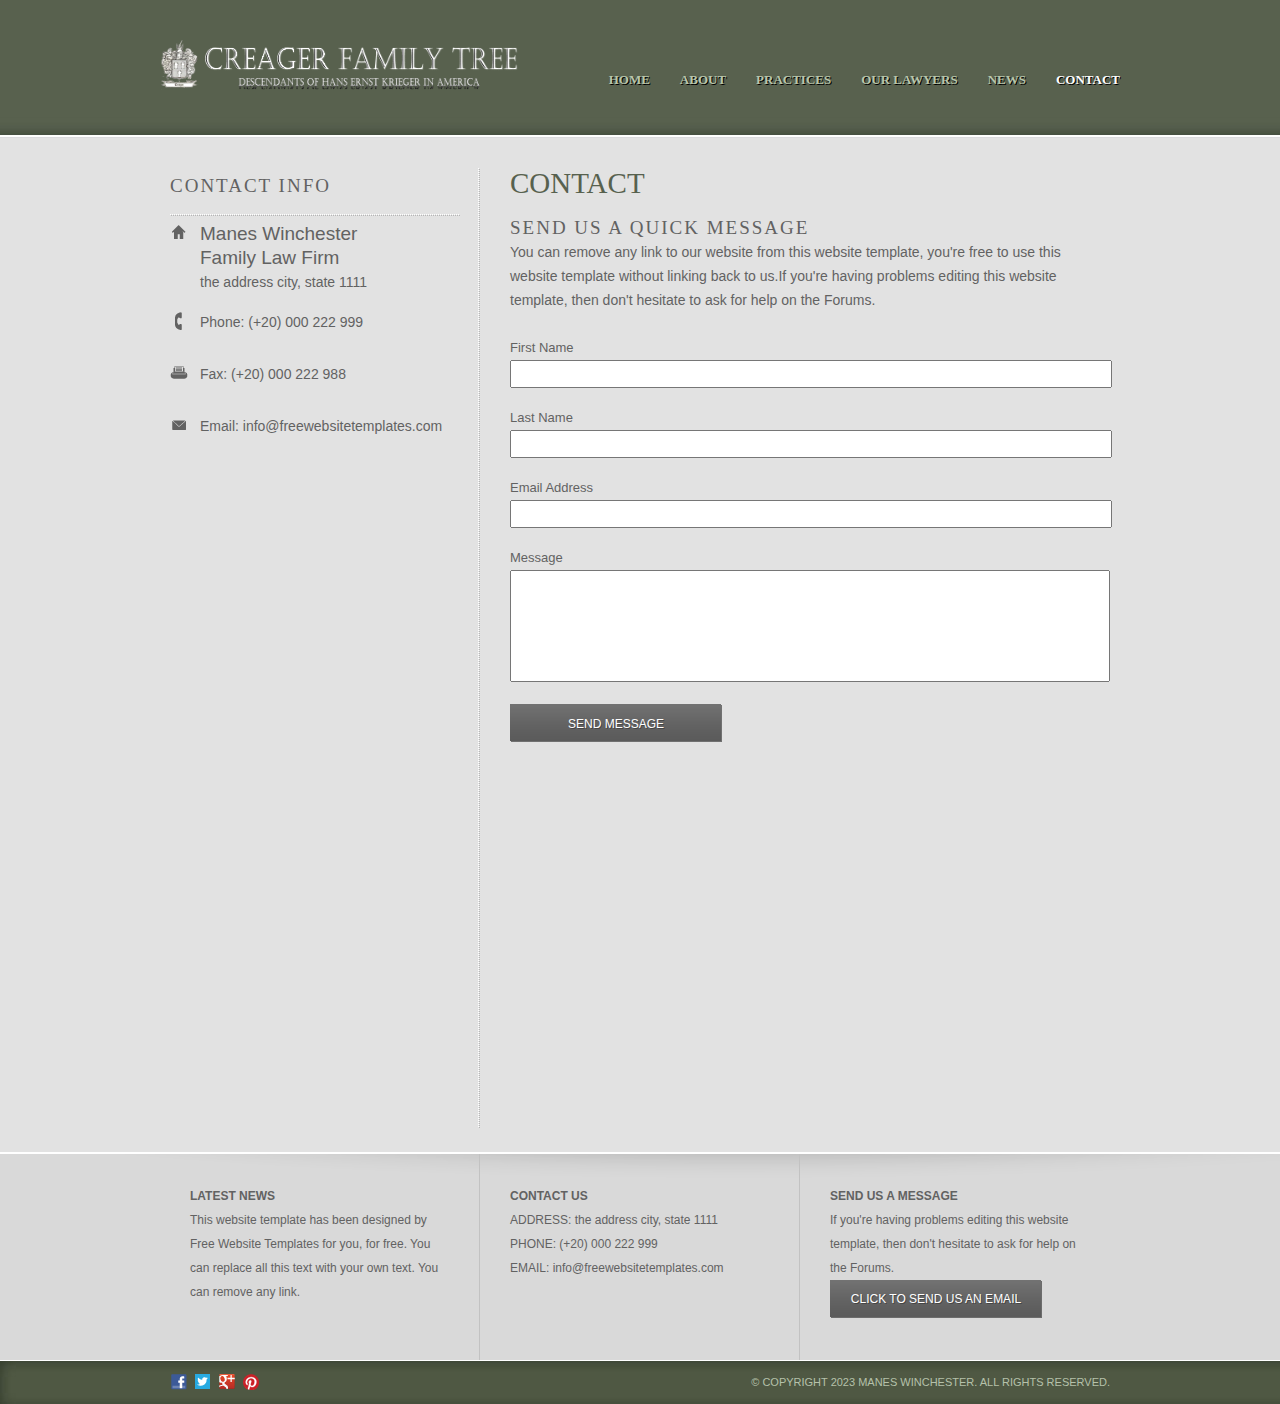
<file: src/main/webapp/contact.html>
<!DOCTYPE HTML>
<!-- Website template by freewebsitetemplates.com -->
<html>
<head>
	<meta charset="UTF-8">
	<title>Contact - Law Firm</title>
	<link rel="stylesheet" href="css/style.css" type="text/css">
</head>
<body>
	<div id="header">
		<div class="clearfix">
			<div class="logo">
				<a href="cntlr"><img src="images/CFT-Logo-web-inverted.png" alt="LOGO" height="52" width="364"></a>
			</div>
			<ul class="navigation">
				<li>
					<a href="cntlr">Home</a>
				</li>
				<li>
					<a href="about.html">About</a>
				</li>
				<li>
					<a href="practices.html">Practices</a>
				</li>
				<li>
					<a href="lawyers.html">Our Lawyers</a>
				</li>
				<li>
					<a href="news.html">News</a>
					<div>
						<a href="singlepost.html">News Single Post</a>
					</div>
				</li>
				<li class="active">
					<a href="contact.html">Contact</a>
				</li>
			</ul>
		</div>
	</div>
	<div id="contents">
		<div class="clearfix">
			<div class="sidebar">
				<div>
					<h2>Contact Info</h2>
					<ul class="contact">
						<li>
							<p>
								<span class="home"></span> <em>Manes Winchester<br> Family Law Firm</em> the address city, state 1111
							</p>
						</li>
						<li>
							<p class="phone">
								Phone: (+20) 000 222 999
							</p>
						</li>
						<li>
							<p class="fax">
								Fax: (+20) 000 222 988
							</p>
						</li>
						<li>
							<p class="mail">
								Email: info@freewebsitetemplates.com
							</p>
						</li>
					</ul>
				</div>
			</div>
			<div class="main">
				<h1>Contact</h1>
				<h2>Send Us a Quick Message</h2>
				<p>
					You can remove any link to our website from this website template, you're free to use this website template without linking back to us.If you're having problems editing this website template, then don't hesitate to ask for help on the Forums.
				</p>
				<form action="cntlr" method="post" class="message">
					<label>First Name</label>
					<input type="text" value="">
					<label>Last Name</label>
					<input type="text" value="">
					<label>Email Address</label>
					<input type="text" value="">
					<label>Message</label>
					<textarea></textarea>
					<input type="submit" value="Send Message">
				</form>
			</div>
		</div>
	</div>
	<div id="footer">
		<div class="clearfix">
			<div class="section">
				<h4>Latest News</h4>
				<p>
					This website template has been designed by Free Website Templates for you, for free. You can replace all this text with your own text. You can remove any link.
				</p>
			</div>
			<div class="section contact">
				<h4>Contact Us</h4>
				<p>
					<span>Address:</span> the address city, state 1111
				</p>
				<p>
					<span>Phone:</span> (+20) 000 222 999
				</p>
				<p>
					<span>Email:</span> info@freewebsitetemplates.com
				</p>
			</div>
			<div class="section">
				<h4>SEND US A MESSAGE</h4>
				<p>
					If you're having problems editing this website template, then don't hesitate to ask for help on the Forums.
				</p>
				<a href="http://www.freewebsitetemplates.com/misc/contact/" class="subscribe">Click to send us an email</a>
			</div>
		</div>
		<div id="footnote">
			<div class="clearfix">
				<div class="connect">
					<a href="http://freewebsitetemplates.com/go/facebook/" class="facebook"></a><a href="http://freewebsitetemplates.com/go/twitter/" class="twitter"></a><a href="http://freewebsitetemplates.com/go/googleplus/" class="googleplus"></a><a href="http://pinterest.com/fwtemplates/" class="pinterest"></a>
				</div>
				<p>
					© Copyright 2023 Manes Winchester. All Rights Reserved.
				</p>
			</div>
		</div>
	</div>
</body>
</html>
</file>
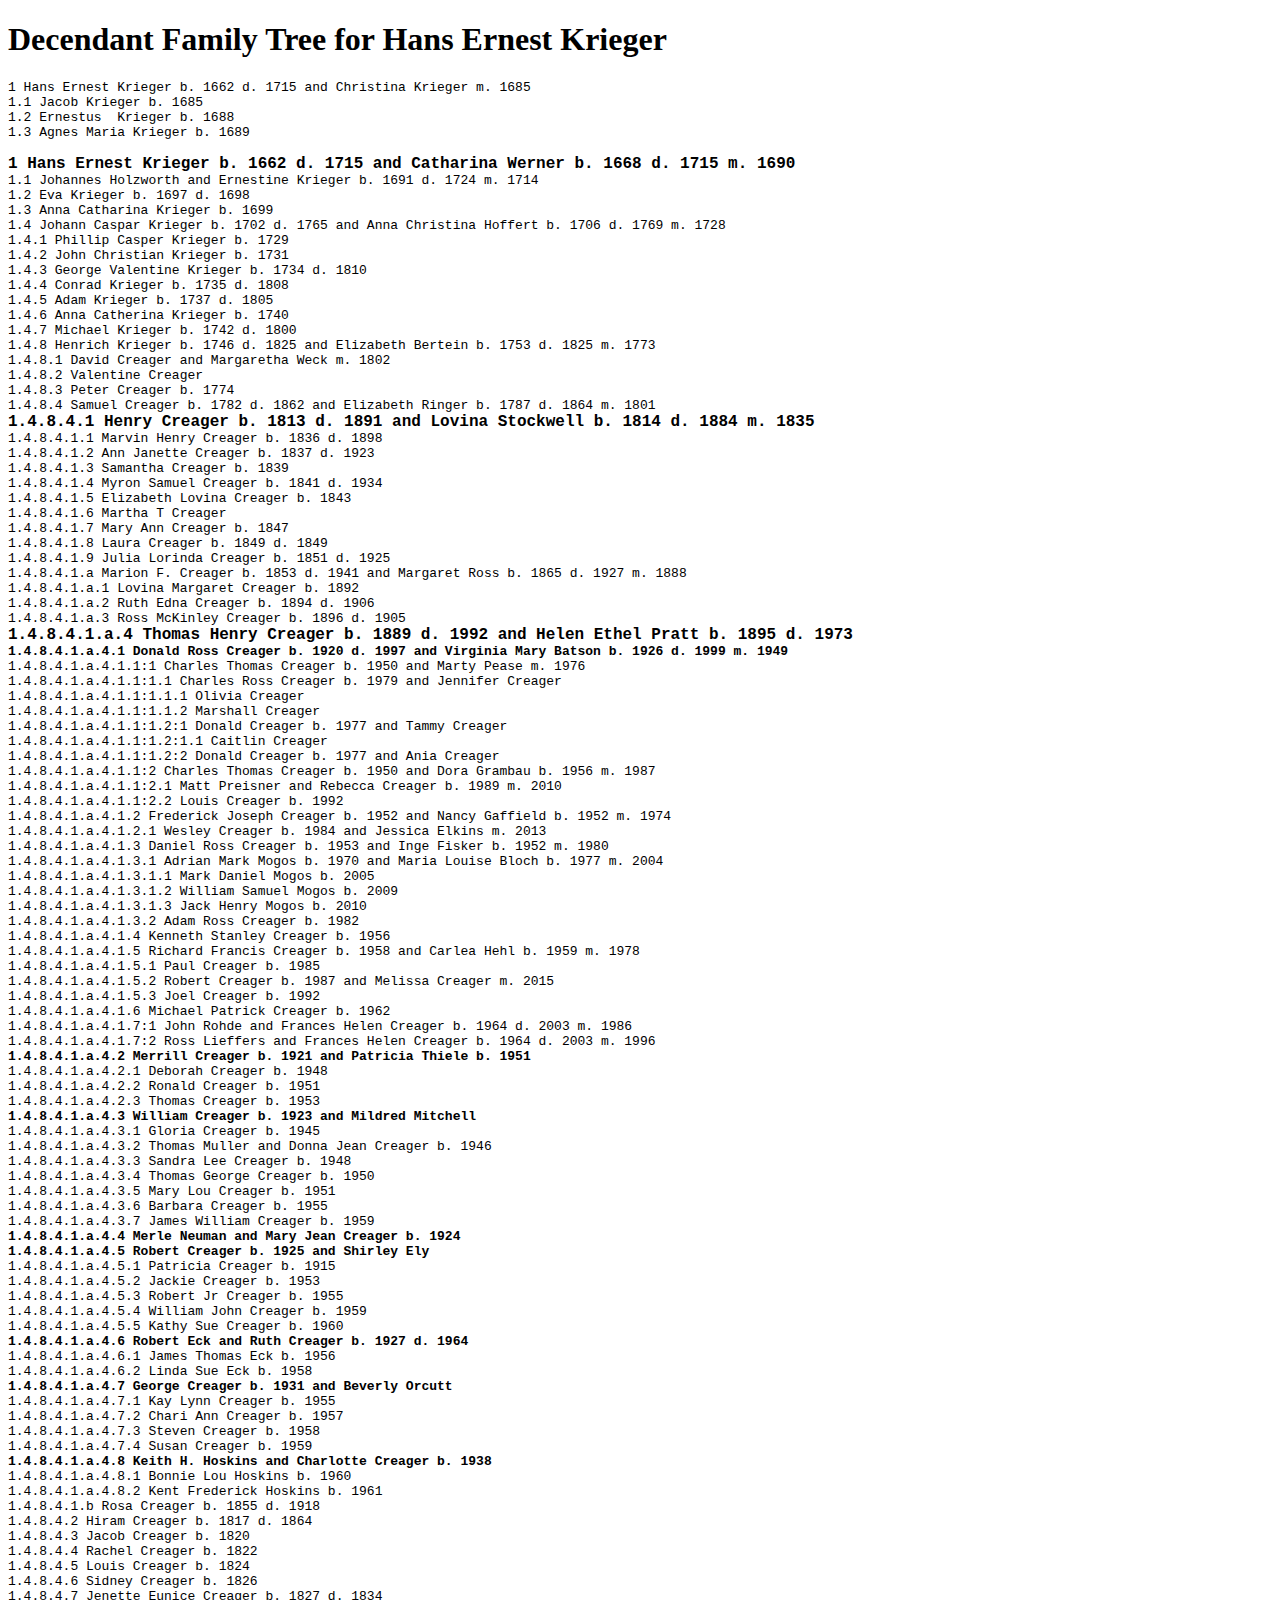
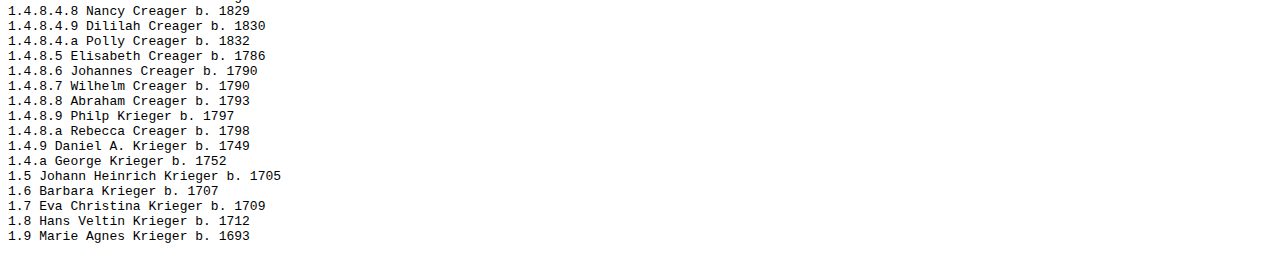
<file: src/main/webapp/FamilyTree.html>
<!DOCTYPE html>
<html>
<head>
<meta charset="ISO-8859-1">
<title>Krieger (Creager) Family Tree</title>
<link rel="stylesheet" type="text/css" href="css/list.css">
</head>
<body>
<h1>Decendant Family Tree for Hans Ernest Krieger</h1>
<pre>
1 Hans Ernest Krieger b. 1662 d. 1715 and Christina Krieger m. 1685
1.1 Jacob Krieger b. 1685
1.2 Ernestus  Krieger b. 1688
1.3 Agnes Maria Krieger b. 1689<br>
<font size="4"><b>1 Hans Ernest Krieger b. 1662 d. 1715 and Catharina Werner b. 1668 d. 1715 m. 1690</b></font>
1.1 Johannes Holzworth and Ernestine Krieger b. 1691 d. 1724 m. 1714
1.2 Eva Krieger b. 1697 d. 1698
1.3 Anna Catharina Krieger b. 1699
1.4 Johann Caspar Krieger b. 1702 d. 1765 and Anna Christina Hoffert b. 1706 d. 1769 m. 1728
1.4.1 Phillip Casper Krieger b. 1729
1.4.2 John Christian Krieger b. 1731
1.4.3 George Valentine Krieger b. 1734 d. 1810
1.4.4 Conrad Krieger b. 1735 d. 1808
1.4.5 Adam Krieger b. 1737 d. 1805
1.4.6 Anna Catherina Krieger b. 1740
1.4.7 Michael Krieger b. 1742 d. 1800
1.4.8 Henrich Krieger b. 1746 d. 1825 and Elizabeth Bertein b. 1753 d. 1825 m. 1773
1.4.8.1 David Creager and Margaretha Weck m. 1802
1.4.8.2 Valentine Creager
1.4.8.3 Peter Creager b. 1774
1.4.8.4 Samuel Creager b. 1782 d. 1862 and Elizabeth Ringer b. 1787 d. 1864 m. 1801
<font size="4"><b>1.4.8.4.1 Henry Creager b. 1813 d. 1891 and Lovina Stockwell b. 1814 d. 1884 m. 1835</b></font>
1.4.8.4.1.1 Marvin Henry Creager b. 1836 d. 1898
1.4.8.4.1.2 Ann Janette Creager b. 1837 d. 1923
1.4.8.4.1.3 Samantha Creager b. 1839
1.4.8.4.1.4 Myron Samuel Creager b. 1841 d. 1934
1.4.8.4.1.5 Elizabeth Lovina Creager b. 1843
1.4.8.4.1.6 Martha T Creager
1.4.8.4.1.7 Mary Ann Creager b. 1847
1.4.8.4.1.8 Laura Creager b. 1849 d. 1849
1.4.8.4.1.9 Julia Lorinda Creager b. 1851 d. 1925
1.4.8.4.1.a Marion F. Creager b. 1853 d. 1941 and Margaret Ross b. 1865 d. 1927 m. 1888
1.4.8.4.1.a.1 Lovina Margaret Creager b. 1892
1.4.8.4.1.a.2 Ruth Edna Creager b. 1894 d. 1906
1.4.8.4.1.a.3 Ross McKinley Creager b. 1896 d. 1905
<font size="4"><b>1.4.8.4.1.a.4 Thomas Henry Creager b. 1889 d. 1992 and Helen Ethel Pratt b. 1895 d. 1973</b></font>
<b>1.4.8.4.1.a.4.1 Donald Ross Creager b. 1920 d. 1997 and Virginia Mary Batson b. 1926 d. 1999 m. 1949</b>
1.4.8.4.1.a.4.1.1:1 Charles Thomas Creager b. 1950 and Marty Pease m. 1976
1.4.8.4.1.a.4.1.1:1.1 Charles Ross Creager b. 1979 and Jennifer Creager
1.4.8.4.1.a.4.1.1:1.1.1 Olivia Creager
1.4.8.4.1.a.4.1.1:1.1.2 Marshall Creager
1.4.8.4.1.a.4.1.1:1.2:1 Donald Creager b. 1977 and Tammy Creager
1.4.8.4.1.a.4.1.1:1.2:1.1 Caitlin Creager
1.4.8.4.1.a.4.1.1:1.2:2 Donald Creager b. 1977 and Ania Creager
1.4.8.4.1.a.4.1.1:2 Charles Thomas Creager b. 1950 and Dora Grambau b. 1956 m. 1987
1.4.8.4.1.a.4.1.1:2.1 Matt Preisner and Rebecca Creager b. 1989 m. 2010
1.4.8.4.1.a.4.1.1:2.2 Louis Creager b. 1992
1.4.8.4.1.a.4.1.2 Frederick Joseph Creager b. 1952 and Nancy Gaffield b. 1952 m. 1974
1.4.8.4.1.a.4.1.2.1 Wesley Creager b. 1984 and Jessica Elkins m. 2013
1.4.8.4.1.a.4.1.3 Daniel Ross Creager b. 1953 and Inge Fisker b. 1952 m. 1980
1.4.8.4.1.a.4.1.3.1 Adrian Mark Mogos b. 1970 and Maria Louise Bloch b. 1977 m. 2004
1.4.8.4.1.a.4.1.3.1.1 Mark Daniel Mogos b. 2005
1.4.8.4.1.a.4.1.3.1.2 William Samuel Mogos b. 2009
1.4.8.4.1.a.4.1.3.1.3 Jack Henry Mogos b. 2010
1.4.8.4.1.a.4.1.3.2 Adam Ross Creager b. 1982
1.4.8.4.1.a.4.1.4 Kenneth Stanley Creager b. 1956
1.4.8.4.1.a.4.1.5 Richard Francis Creager b. 1958 and Carlea Hehl b. 1959 m. 1978
1.4.8.4.1.a.4.1.5.1 Paul Creager b. 1985
1.4.8.4.1.a.4.1.5.2 Robert Creager b. 1987 and Melissa Creager m. 2015
1.4.8.4.1.a.4.1.5.3 Joel Creager b. 1992
1.4.8.4.1.a.4.1.6 Michael Patrick Creager b. 1962
1.4.8.4.1.a.4.1.7:1 John Rohde and Frances Helen Creager b. 1964 d. 2003 m. 1986
1.4.8.4.1.a.4.1.7:2 Ross Lieffers and Frances Helen Creager b. 1964 d. 2003 m. 1996
<b>1.4.8.4.1.a.4.2 Merrill Creager b. 1921 and Patricia Thiele b. 1951</b>
1.4.8.4.1.a.4.2.1 Deborah Creager b. 1948
1.4.8.4.1.a.4.2.2 Ronald Creager b. 1951
1.4.8.4.1.a.4.2.3 Thomas Creager b. 1953
<b>1.4.8.4.1.a.4.3 William Creager b. 1923 and Mildred Mitchell</b>
1.4.8.4.1.a.4.3.1 Gloria Creager b. 1945
1.4.8.4.1.a.4.3.2 Thomas Muller and Donna Jean Creager b. 1946
1.4.8.4.1.a.4.3.3 Sandra Lee Creager b. 1948
1.4.8.4.1.a.4.3.4 Thomas George Creager b. 1950
1.4.8.4.1.a.4.3.5 Mary Lou Creager b. 1951
1.4.8.4.1.a.4.3.6 Barbara Creager b. 1955
1.4.8.4.1.a.4.3.7 James William Creager b. 1959
<b>1.4.8.4.1.a.4.4 Merle Neuman and Mary Jean Creager b. 1924</b>
<b>1.4.8.4.1.a.4.5 Robert Creager b. 1925 and Shirley Ely</b>
1.4.8.4.1.a.4.5.1 Patricia Creager b. 1915
1.4.8.4.1.a.4.5.2 Jackie Creager b. 1953
1.4.8.4.1.a.4.5.3 Robert Jr Creager b. 1955
1.4.8.4.1.a.4.5.4 William John Creager b. 1959
1.4.8.4.1.a.4.5.5 Kathy Sue Creager b. 1960
<b>1.4.8.4.1.a.4.6 Robert Eck and Ruth Creager b. 1927 d. 1964</b>
1.4.8.4.1.a.4.6.1 James Thomas Eck b. 1956
1.4.8.4.1.a.4.6.2 Linda Sue Eck b. 1958
<b>1.4.8.4.1.a.4.7 George Creager b. 1931 and Beverly Orcutt</b>
1.4.8.4.1.a.4.7.1 Kay Lynn Creager b. 1955
1.4.8.4.1.a.4.7.2 Chari Ann Creager b. 1957
1.4.8.4.1.a.4.7.3 Steven Creager b. 1958
1.4.8.4.1.a.4.7.4 Susan Creager b. 1959
<b>1.4.8.4.1.a.4.8 Keith H. Hoskins and Charlotte Creager b. 1938</b>
1.4.8.4.1.a.4.8.1 Bonnie Lou Hoskins b. 1960
1.4.8.4.1.a.4.8.2 Kent Frederick Hoskins b. 1961
1.4.8.4.1.b Rosa Creager b. 1855 d. 1918
1.4.8.4.2 Hiram Creager b. 1817 d. 1864
1.4.8.4.3 Jacob Creager b. 1820
1.4.8.4.4 Rachel Creager b. 1822
1.4.8.4.5 Louis Creager b. 1824
1.4.8.4.6 Sidney Creager b. 1826
1.4.8.4.7 Jenette Eunice Creager b. 1827 d. 1834
1.4.8.4.8 Nancy Creager b. 1829
1.4.8.4.9 Dililah Creager b. 1830
1.4.8.4.a Polly Creager b. 1832
1.4.8.5 Elisabeth Creager b. 1786
1.4.8.6 Johannes Creager b. 1790
1.4.8.7 Wilhelm Creager b. 1790
1.4.8.8 Abraham Creager b. 1793
1.4.8.9 Philp Krieger b. 1797
1.4.8.a Rebecca Creager b. 1798
1.4.9 Daniel A. Krieger b. 1749
1.4.a George Krieger b. 1752
1.5 Johann Heinrich Krieger b. 1705
1.6 Barbara Krieger b. 1707
1.7 Eva Christina Krieger b. 1709
1.8 Hans Veltin Krieger b. 1712
1.9 Marie Agnes Krieger b. 1693
</pre>
</body>
</html>
</file>
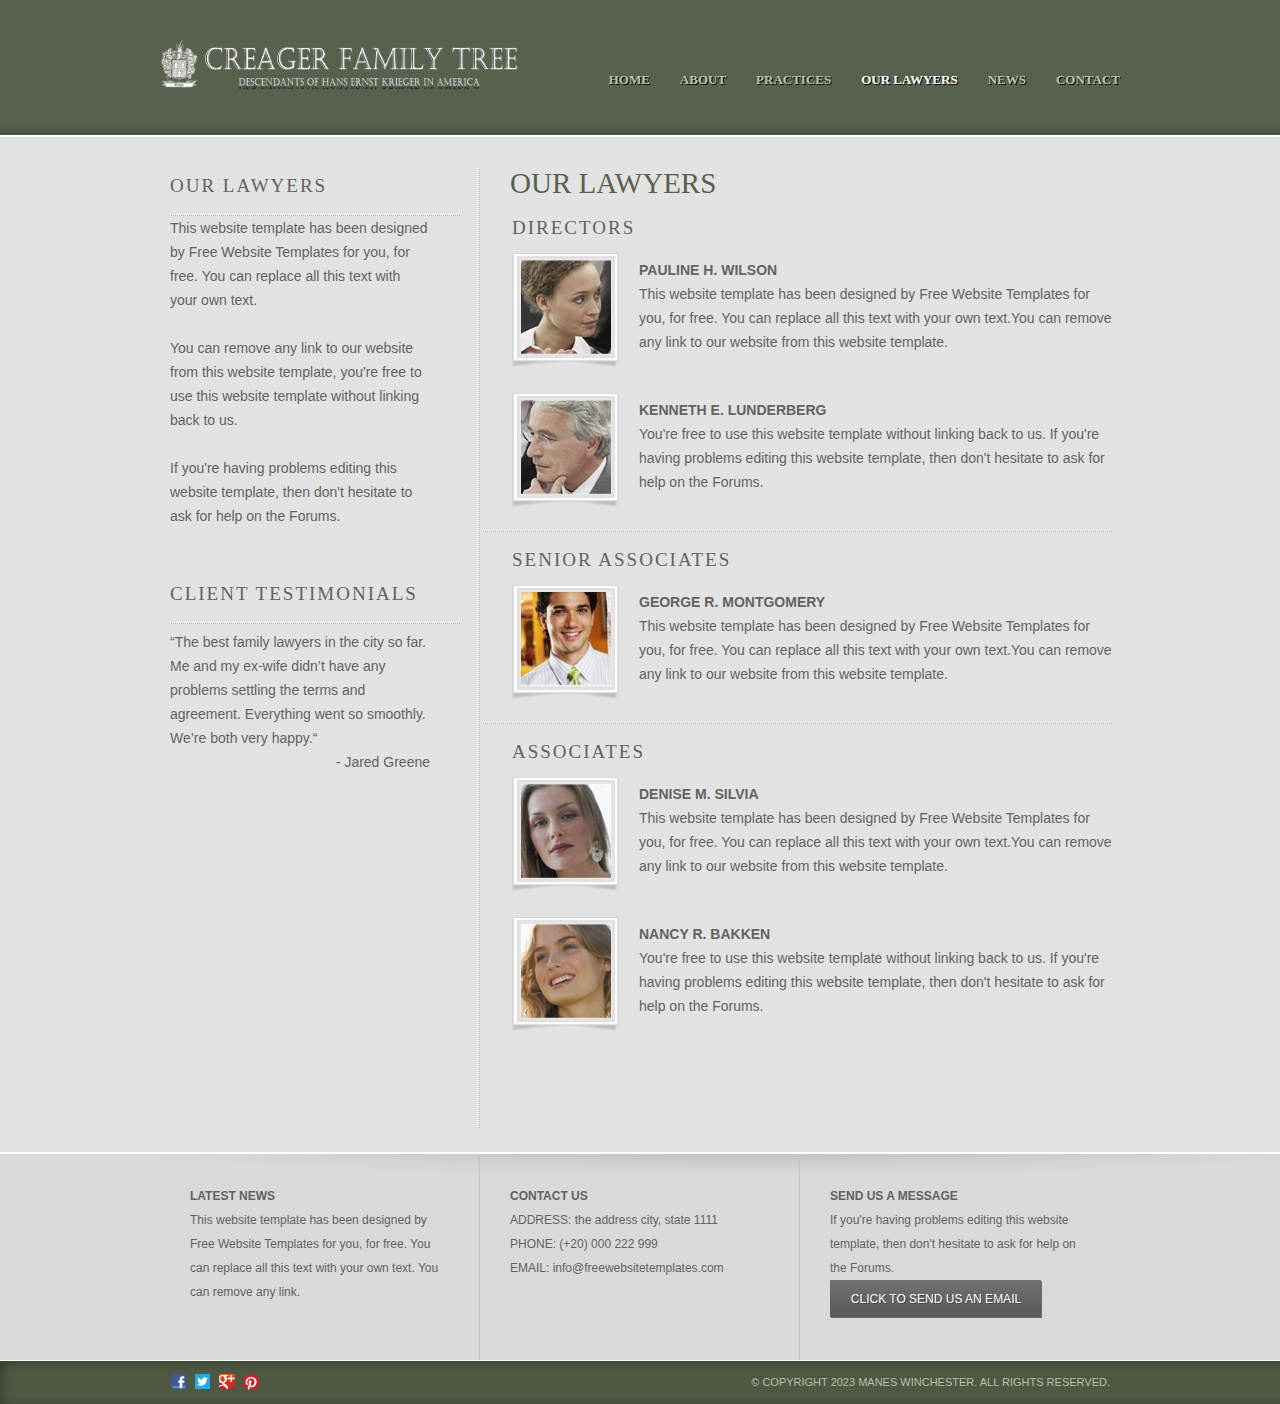
<file: src/main/webapp/lawyers.html>
<!DOCTYPE HTML>
<!-- Website template by freewebsitetemplates.com -->
<html>
<head>
	<meta charset="UTF-8">
	<title>Our Lawyers - Law Firm</title>
	<link rel="stylesheet" href="css/style.css" type="text/css">
</head>
<body>
	<div id="header">
		<div class="clearfix">
			<div class="logo">
				<a href="cntlr"><img src="images/CFT-Logo-web-inverted.png" alt="LOGO" height="52" width="364"></a>
			</div>
			<ul class="navigation">
				<li>
					<a href="cntlr">Home</a>
				</li>
				<li>
					<a href="about.html">About</a>
				</li>
				<li>
					<a href="practices.html">Practices</a>
				</li>
				<li class="active">
					<a href="lawyers.html">Our Lawyers</a>
				</li>
				<li>
					<a href="news.html">News</a>
					<div>
						<a href="singlepost.html">News Single Post</a>
					</div>
				</li>
				<li>
					<a href="contact.html">Contact</a>
				</li>
			</ul>
		</div>
	</div>
	<div id="contents">
		<div class="clearfix">
			<div class="sidebar">
				<div>
					<h2>Our Lawyers</h2>
					<p>
						This website template has been designed by Free Website Templates for you, for free. You can replace all this text with your own text.
					</p>
					<p>
						You can remove any link to our website from this website template, you're free to use this website template without linking back to us.
					</p>
					<p>
						If you're having problems editing this website template, then don't hesitate to ask for help on the Forums.
					</p>
				</div>
				<div>
					<h2>Client Testimonials</h2>
					<p>
						&ldquo;The best family lawyers in the city so far. Me and my ex-wife didn’t have any<br> problems settling the terms and agreement. Everything went so smoothly. We’re both very happy.&ldquo; <span>- Jared Greene</span>
					</p>
				</div>
			</div>
			<div class="main">
				<h1>Our Lawyers</h1>
				<div class="section">
					<h2>Directors</h2>
					<ul>
						<li>
							<div class="frame4">
								<div class="box">
									<img src="images/thumbnail-sideview.jpg" alt="Img" height="94" width="90">
								</div>
							</div>
							<p>
								<b>Pauline H. Wilson</b> This website template has been designed by Free Website Templates for you, for free. You can replace all this text with your own text.You can remove any link to our website from this website template.
							</p>
						</li>
						<li>
							<div class="frame4">
								<div class="box">
									<img src="images/thumbnail-focus.jpg" alt="Img" height="94" width="90">
								</div>
							</div>
							<p>
								<b>Kenneth E. Lunderberg</b> You're free to use this website template without linking back to us. If you're having problems editing this website template, then don't hesitate to ask for help on the Forums.
							</p>
						</li>
					</ul>
				</div>
				<div class="section">
					<h2>Senior Associates</h2>
					<ul>
						<li>
							<div class="frame4">
								<div class="box">
									<img src="images/thumbnail-smile.jpg" alt="Img" height="94" width="90">
								</div>
							</div>
							<p>
								<b>George R. Montgomery</b> This website template has been designed by Free Website Templates for you, for free. You can replace all this text with your own text.You can remove any link to our website from this website template.
							</p>
						</li>
					</ul>
				</div>
				<div class="section last-child">
					<h2>Associates</h2>
					<ul>
						<li>
							<div class="frame4">
								<div class="box">
									<img src="images/thumbnail-frontview.jpg" alt="Img" height="94" width="90">
								</div>
							</div>
							<p>
								<b>Denise M. Silvia</b> This website template has been designed by Free Website Templates for you, for free. You can replace all this text with your own text.You can remove any link to our website from this website template.
							</p>
						</li>
						<li>
							<div class="frame4">
								<div class="box">
									<img src="images/thumbnail-happy.jpg" alt="Img" height="94" width="90">
								</div>
							</div>
							<p>
								<b>Nancy R. Bakken</b> You're free to use this website template without linking back to us. If you're having problems editing this website template, then don't hesitate to ask for help on the Forums.
							</p>
						</li>
					</ul>
				</div>
			</div>
		</div>
	</div>
	<div id="footer">
		<div class="clearfix">
			<div class="section">
				<h4>Latest News</h4>
				<p>
					This website template has been designed by Free Website Templates for you, for free. You can replace all this text with your own text. You can remove any link.
				</p>
			</div>
			<div class="section contact">
				<h4>Contact Us</h4>
				<p>
					<span>Address:</span> the address city, state 1111
				</p>
				<p>
					<span>Phone:</span> (+20) 000 222 999
				</p>
				<p>
					<span>Email:</span> info@freewebsitetemplates.com
				</p>
			</div>
			<div class="section">
				<h4>SEND US A MESSAGE</h4>
				<p>
					If you're having problems editing this website template, then don't hesitate to ask for help on the Forums.
				</p>
				<a href="http://www.freewebsitetemplates.com/misc/contact/" class="subscribe">Click to send us an email</a>
			</div>
		</div>
		<div id="footnote">
			<div class="clearfix">
				<div class="connect">
					<a href="http://freewebsitetemplates.com/go/facebook/" class="facebook"></a><a href="http://freewebsitetemplates.com/go/twitter/" class="twitter"></a><a href="http://freewebsitetemplates.com/go/googleplus/" class="googleplus"></a><a href="http://pinterest.com/fwtemplates/" class="pinterest"></a>
				</div>
				<p>
					© Copyright 2023 Manes Winchester. All Rights Reserved.
				</p>
			</div>
		</div>
	</div>
</body>
</html>
</file>
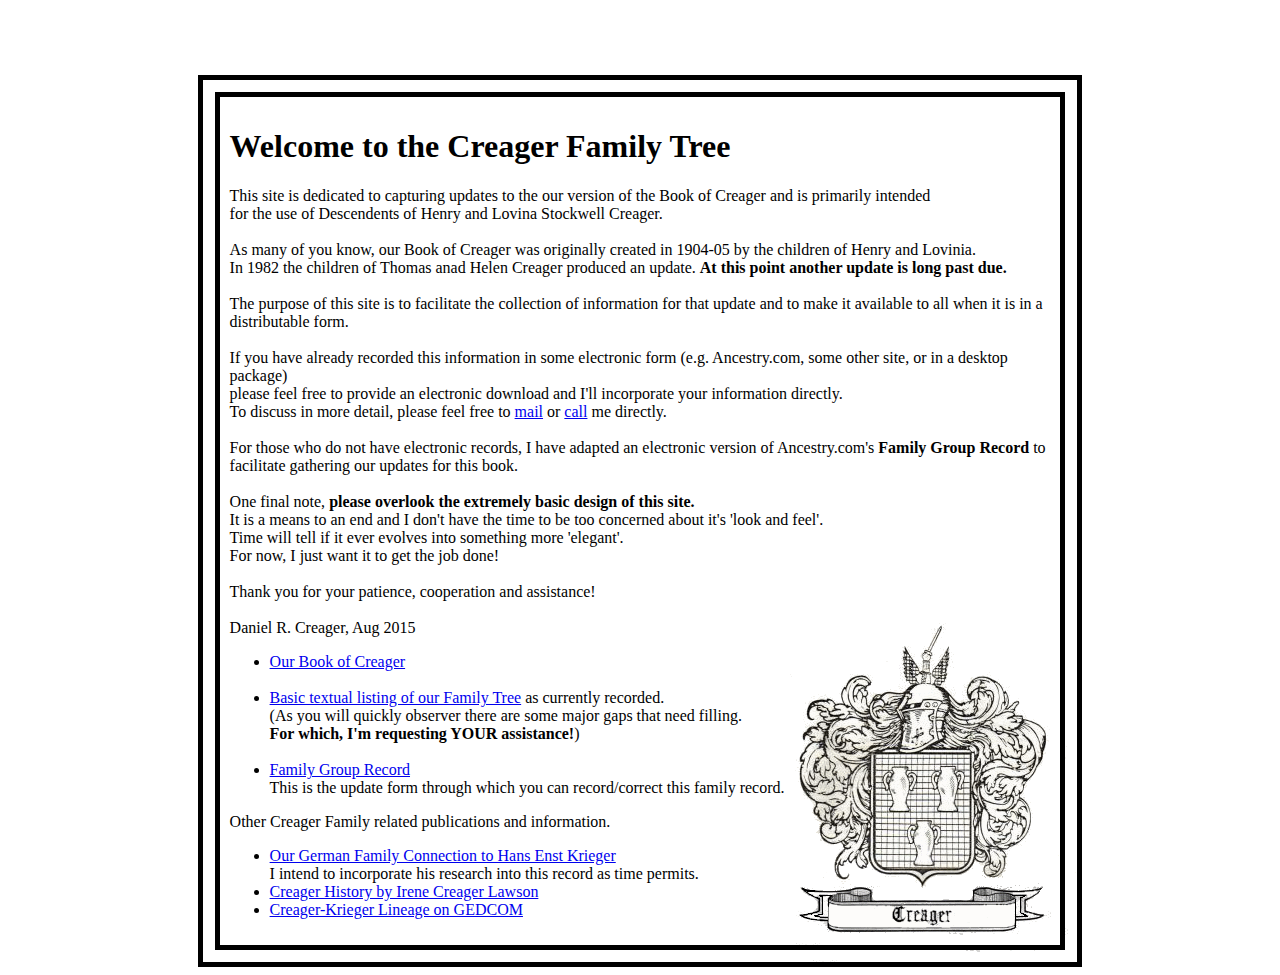
<file: src/main/webapp/myIndex.html>
<!DOCTYPE html>
<html>
<head>
<meta charset="ISO-8859-1">
<title>Creager Family Tree</title>
<link rel="stylesheet" type="text/css" href="css/intro.css">
</head>
<body>
<table>
<tr><td>
	<h1>Welcome to the Creager Family Tree</h1>
	This site is dedicated to capturing updates to the our version of the
	Book of Creager and is primarily intended<br>for the use of Descendents of
	Henry and Lovina Stockwell Creager.
	<br>
	<br>As many of you know, our Book of Creager was originally created in
	1904-05 by the children of Henry and Lovinia.
	<br>In 1982 the children of Thomas anad Helen Creager produced an update.
	<b>At this point another update is long past due.</b>
	<br><br>The purpose of
	this site is to facilitate the collection of information for that
	update and to make it available to all when it is in a distributable
	form.
	<br>
	<br> If you have already recorded this information in some
	electronic form (e.g. Ancestry.com, some other site, or in a desktop
	package)
	<br>please feel free to provide an electronic download and I'll
	incorporate your information directly.
	<br>To discuss in more detail, please feel free to
	<a
		href="mailto:dcreager@coca-cola.com?Subject=Family%20Tree%20Integration">mail</a>
	or
	<a href="tel:4048031794">call</a> me directly.
	<br>
	<br>For those who do not have electronic records, I have adapted
	an electronic version of Ancestry.com's
	<b>Family Group Record</b> to 
	<br>facilitate gathering our updates for this book.
	<br>
	<br>One final note,
	<B>please overlook the extremely basic design of this site.</B>
	<br> It is a means to an end and I don't have the time to be too
	concerned about it's 'look and feel'.  
	<br>Time will tell if it ever evolves into something more 'elegant'.
	<br>For now, I just want it to get the job done!
	<br>
	<br> Thank you for your patience, cooperation and assistance!
	<br>
	<br> Daniel R. Creager, Aug 2015

	<ul>
		<li><a
			href="https://s3.amazonaws.com/danielcreager.com/BookOfCreager/Third%20Edition%20for%20Electronic%20Media.pdf">Our
				Book of Creager</a><br> <br></li>
		<li><a href="FamilyTree.html">Basic textual listing of our
				Family Tree</a> as currently recorded.<br> (As you will quickly
			observer there are some major gaps that need filling.<br> <b>For
				which, I'm requesting YOUR assistance!</b>)<br> <br></li>
		<li><a href="FamilyGrpRcrd.jsp">Family Group Record</a><br>
			This is the update form through which you can record/correct this family record.</li>
	</ul>
	Other Creager Family related publications and information.
	<ul>
		<li><a class="desc"
			href="http://freepages.genealogy.rootsweb.ancestry.com/~grannyapple/CREAGER-KRIEGER/LINEAGE-KunoKrieger.html">Our
				German Family Connection to Hans Enst Krieger</a><br>I intend to
			incorporate his research into this record as time permits.</li>
		<li><a class="desc"
			href="https://s3.amazonaws.com/danielcreager.com/Creager%20History%20by%20Irene%20Creager%20Lawson.htm">Creager
				History by Irene Creager Lawson</a></li>
		<li><a class="desc"
			href="http://freepages.genealogy.rootsweb.ancestry.com/~grannyapple/CREAGER-KRIEGER/CREAGER-KRIEGERhome.html">Creager-Krieger
				Lineage on GEDCOM </a></li>
	</ul></td></tr>
	</table>
</body>
</html>
</file>
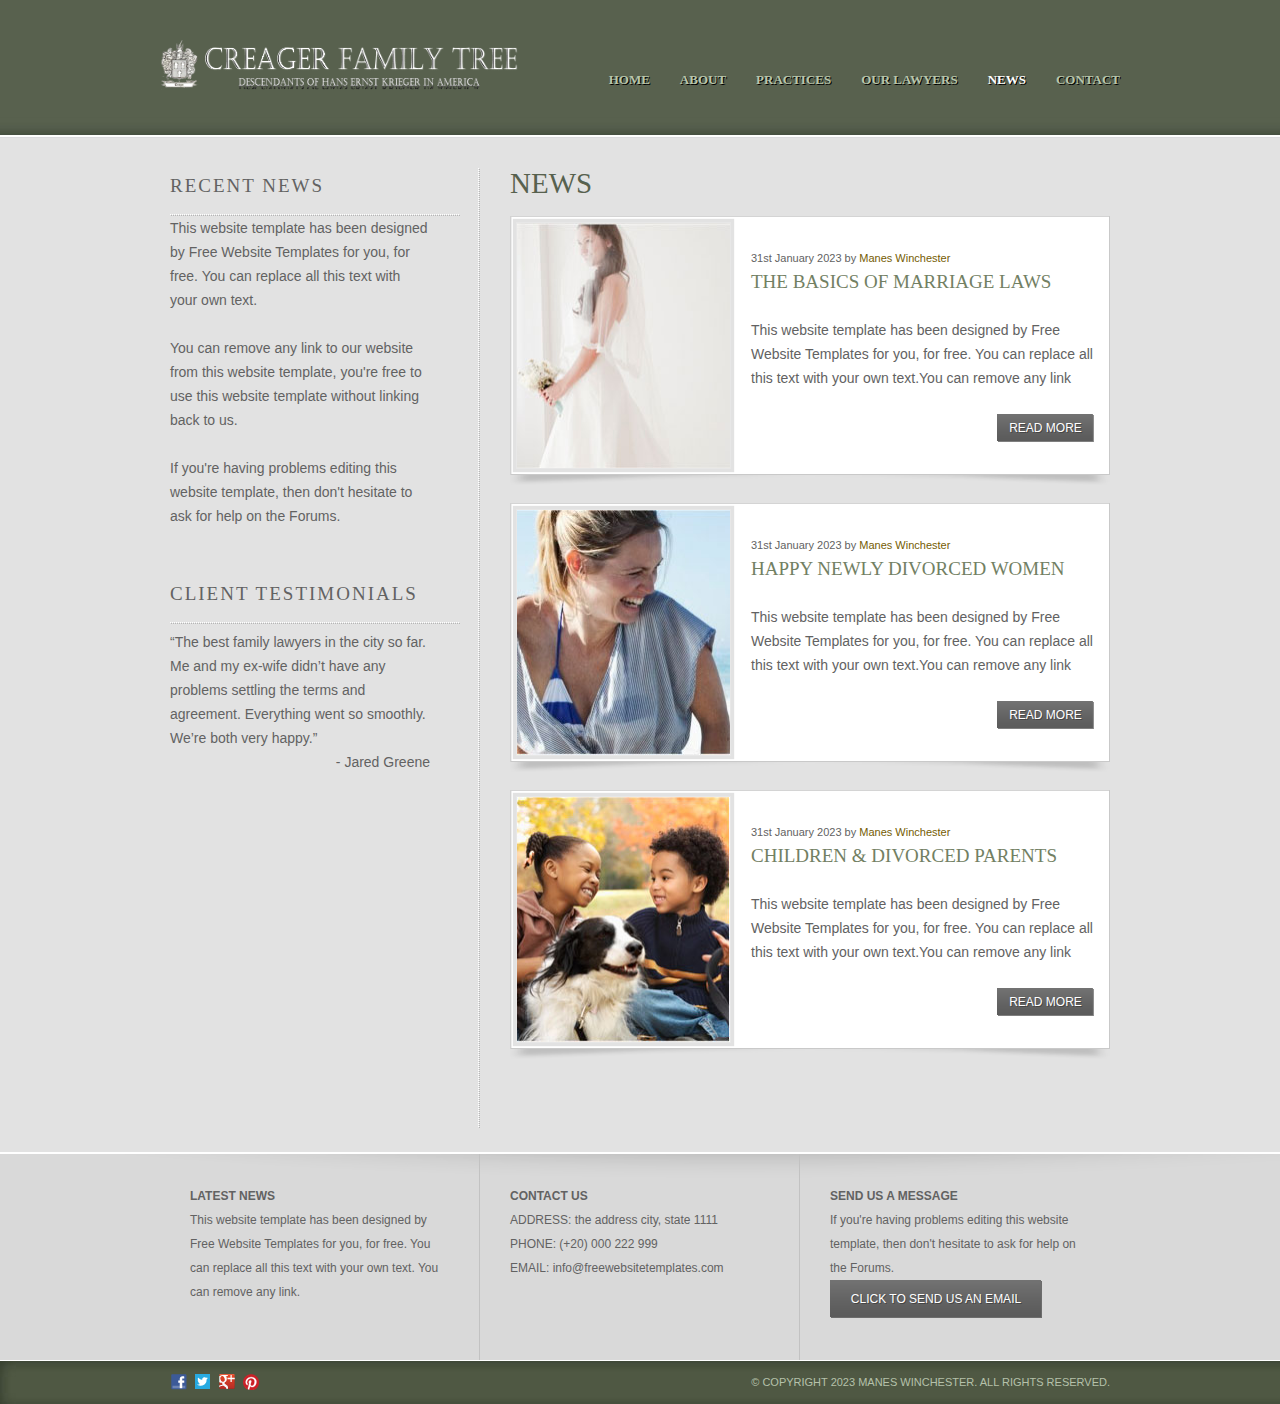
<file: src/main/webapp/news.html>
<!DOCTYPE HTML>
<!-- Website template by freewebsitetemplates.com -->
<html>
<head>
	<meta charset="UTF-8">
	<title>News - Law Firm</title>
	<link rel="stylesheet" href="css/style.css" type="text/css">
</head>
<body>
	<div id="header">
		<div class="clearfix">
			<div class="logo">
				<a href="cntlr"><img src="images/CFT-Logo-web-inverted.png" alt="LOGO" height="52" width="364"></a>
			</div>
			<ul class="navigation">
				<li>
					<a href="cntlr">Home</a>
				</li>
				<li>
					<a href="about.html">About</a>
				</li>
				<li>
					<a href="practices.html">Practices</a>
				</li>
				<li>
					<a href="lawyers.html">Our Lawyers</a>
				</li>
				<li class="active">
					<a href="news.html">News</a>
					<div>
						<a href="singlepost.html">News Single Post</a>
					</div>
				</li>
				<li>
					<a href="contact.html">Contact</a>
				</li>
			</ul>
		</div>
	</div>
	<div id="contents">
		<div class="clearfix">
			<div class="sidebar">
				<div>
					<h2>Recent News</h2>
					<p>
						This website template has been designed by Free Website Templates for you, for free. You can replace all this text with your own text.
					</p>
					<p>
						You can remove any link to our website from this website template, you're free to use this website template without linking back to us.
					</p>
					<p>
						If you're having problems editing this website template, then don't hesitate to ask for help on the Forums.
					</p>
				</div>
				<div>
					<h2>Client Testimonials</h2>
					<p>
						&ldquo;The best family lawyers in the city so far. Me and my ex-wife didn’t have any<br> problems settling the terms and agreement. Everything went so smoothly. We’re both very happy.&rdquo; <span>- Jared Greene</span>
					</p>
				</div>
			</div>
			<div class="main">
				<h1>News</h1>
				<ul class="news">
					<li>
						<div class="box">
							<img src="images/bride-sideview.jpg" alt="Img" height="245" width="213">
						</div>
						<p class="info">
							31st January 2023 by <span class="author">Manes Winchester</span>
						</p>
						<h2>The Basics of Marriage Laws</h2>
						<p>
							This website template has been designed by Free Website Templates for you, for free. You can replace all this text with your own text.You can remove any link
						</p>
						<a href="singlepost.html" class="more">Read More</a>
					</li>
					<li>
						<div class="box">
							<img src="images/happy.jpg" alt="Img" height="245" width="213">
						</div>
						<p class="info">
							31st January 2023 by <span class="author">Manes Winchester</span>
						</p>
						<h2>Happy Newly Divorced Women</h2>
						<p>
							This website template has been designed by Free Website Templates for you, for free. You can replace all this text with your own text.You can remove any link
						</p>
						<a href="singlepost.html" class="more">Read More</a>
					</li>
					<li>
						<div class="box">
							<img src="images/children.jpg" alt="Img" height="245" width="213">
						</div>
						<p class="info">
							31st January 2023 by <span class="author">Manes Winchester</span>
						</p>
						<h2>Children &amp; Divorced Parents</h2>
						<p>
							This website template has been designed by Free Website Templates for you, for free. You can replace all this text with your own text.You can remove any link
						</p>
						<a href="singlepost.html" class="more">Read More</a>
					</li>
				</ul>
			</div>
		</div>
	</div>
	<div id="footer">
		<div class="clearfix">
			<div class="section">
				<h4>Latest News</h4>
				<p>
					This website template has been designed by Free Website Templates for you, for free. You can replace all this text with your own text. You can remove any link.
				</p>
			</div>
			<div class="section contact">
				<h4>Contact Us</h4>
				<p>
					<span>Address:</span> the address city, state 1111
				</p>
				<p>
					<span>Phone:</span> (+20) 000 222 999
				</p>
				<p>
					<span>Email:</span> info@freewebsitetemplates.com
				</p>
			</div>
			<div class="section">
				<h4>SEND US A MESSAGE</h4>
				<p>
					If you're having problems editing this website template, then don't hesitate to ask for help on the Forums.
				</p>
				<a href="http://www.freewebsitetemplates.com/misc/contact/" class="subscribe">Click to send us an email</a>
			</div>
		</div>
		<div id="footnote">
			<div class="clearfix">
				<div class="connect">
					<a href="http://freewebsitetemplates.com/go/facebook/" class="facebook"></a><a href="http://freewebsitetemplates.com/go/twitter/" class="twitter"></a><a href="http://freewebsitetemplates.com/go/googleplus/" class="googleplus"></a><a href="http://pinterest.com/fwtemplates/" class="pinterest"></a>
				</div>
				<p>
					© Copyright 2023 Manes Winchester. All Rights Reserved.
				</p>
			</div>
		</div>
	</div>
</body>
</html>
</file>
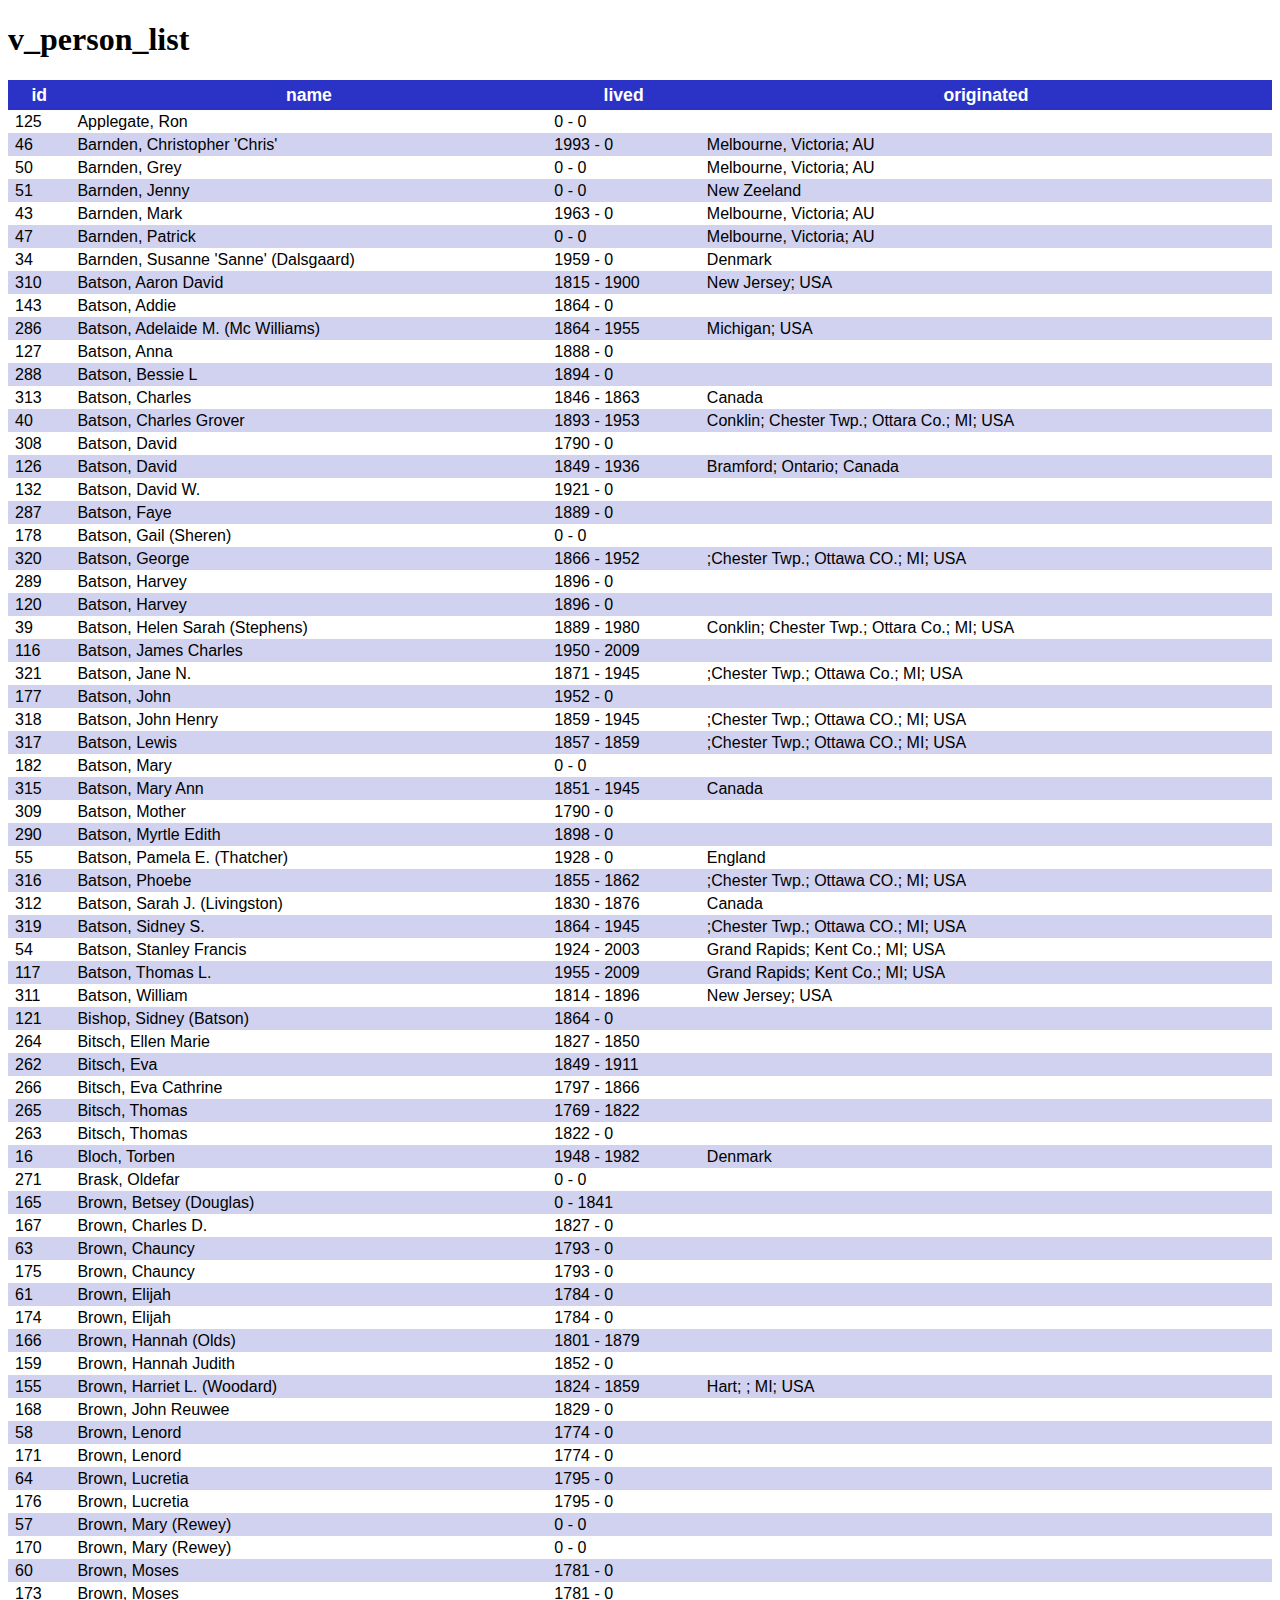
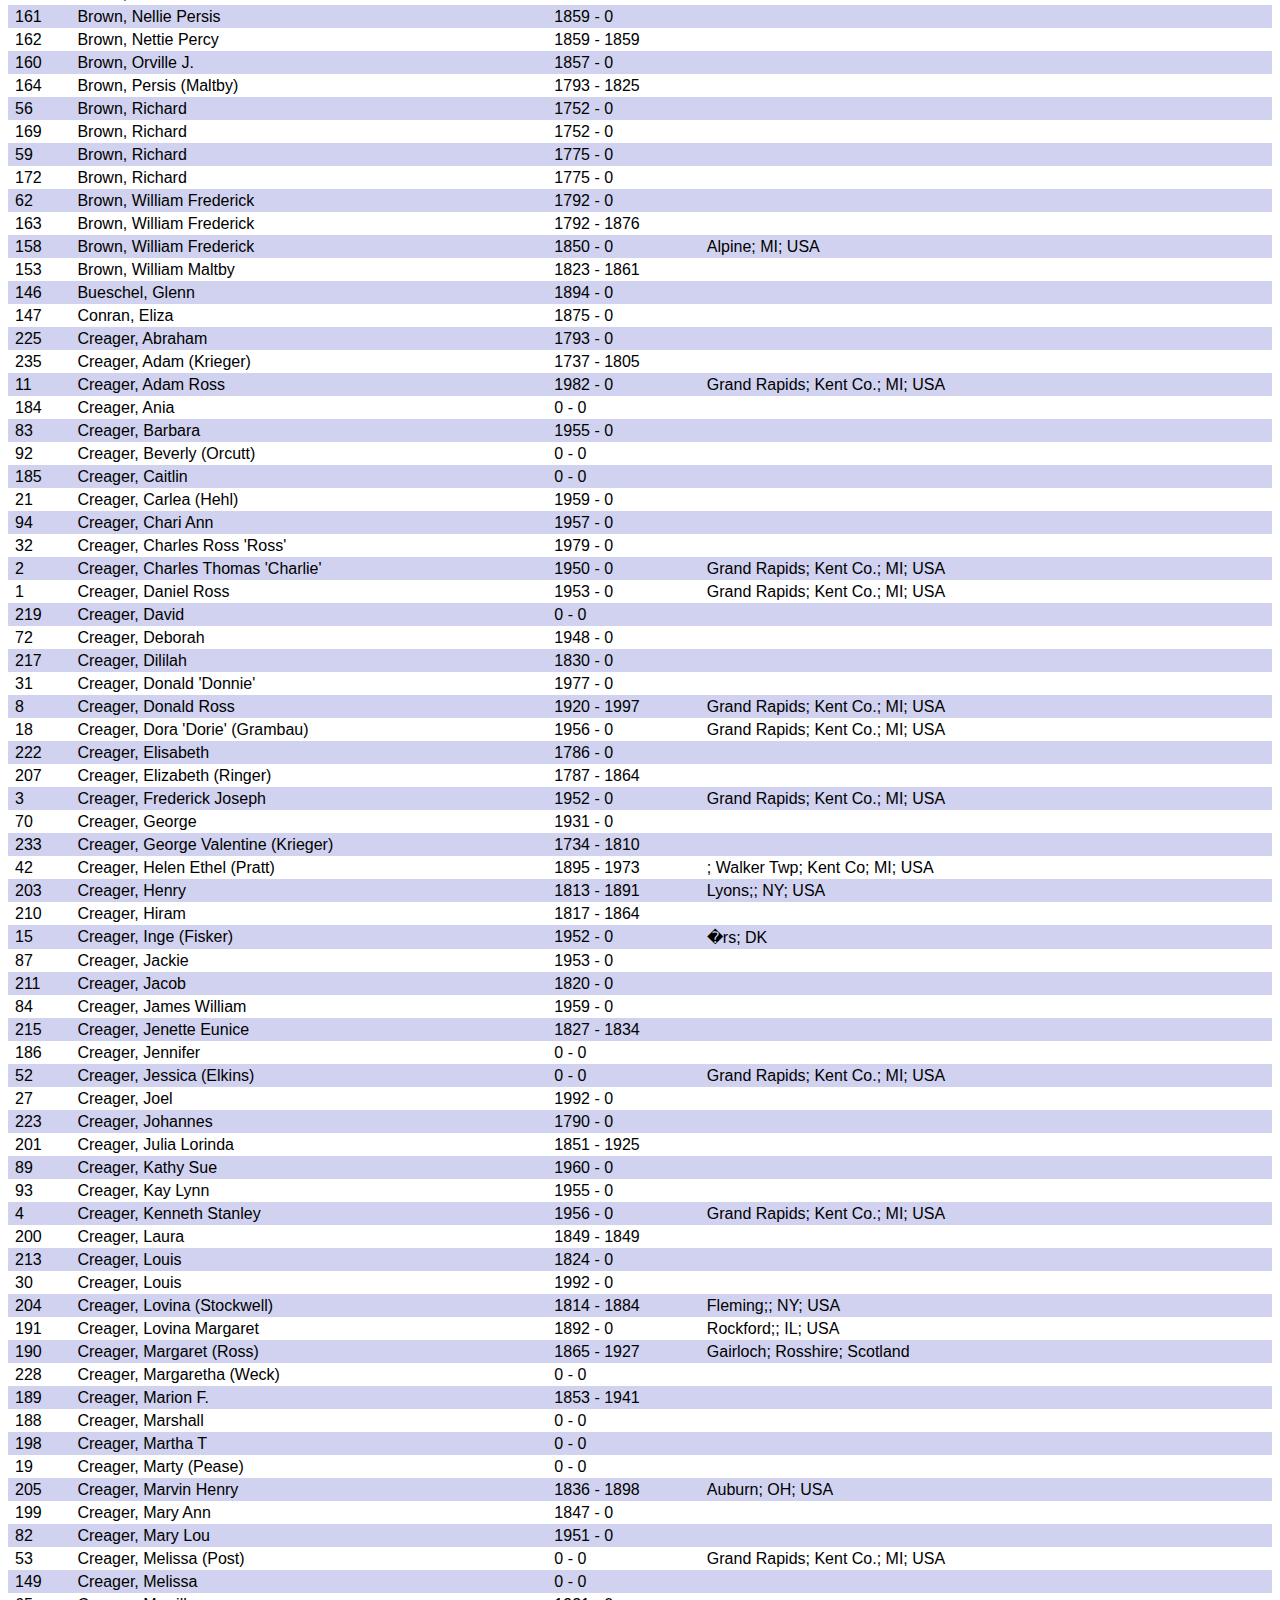
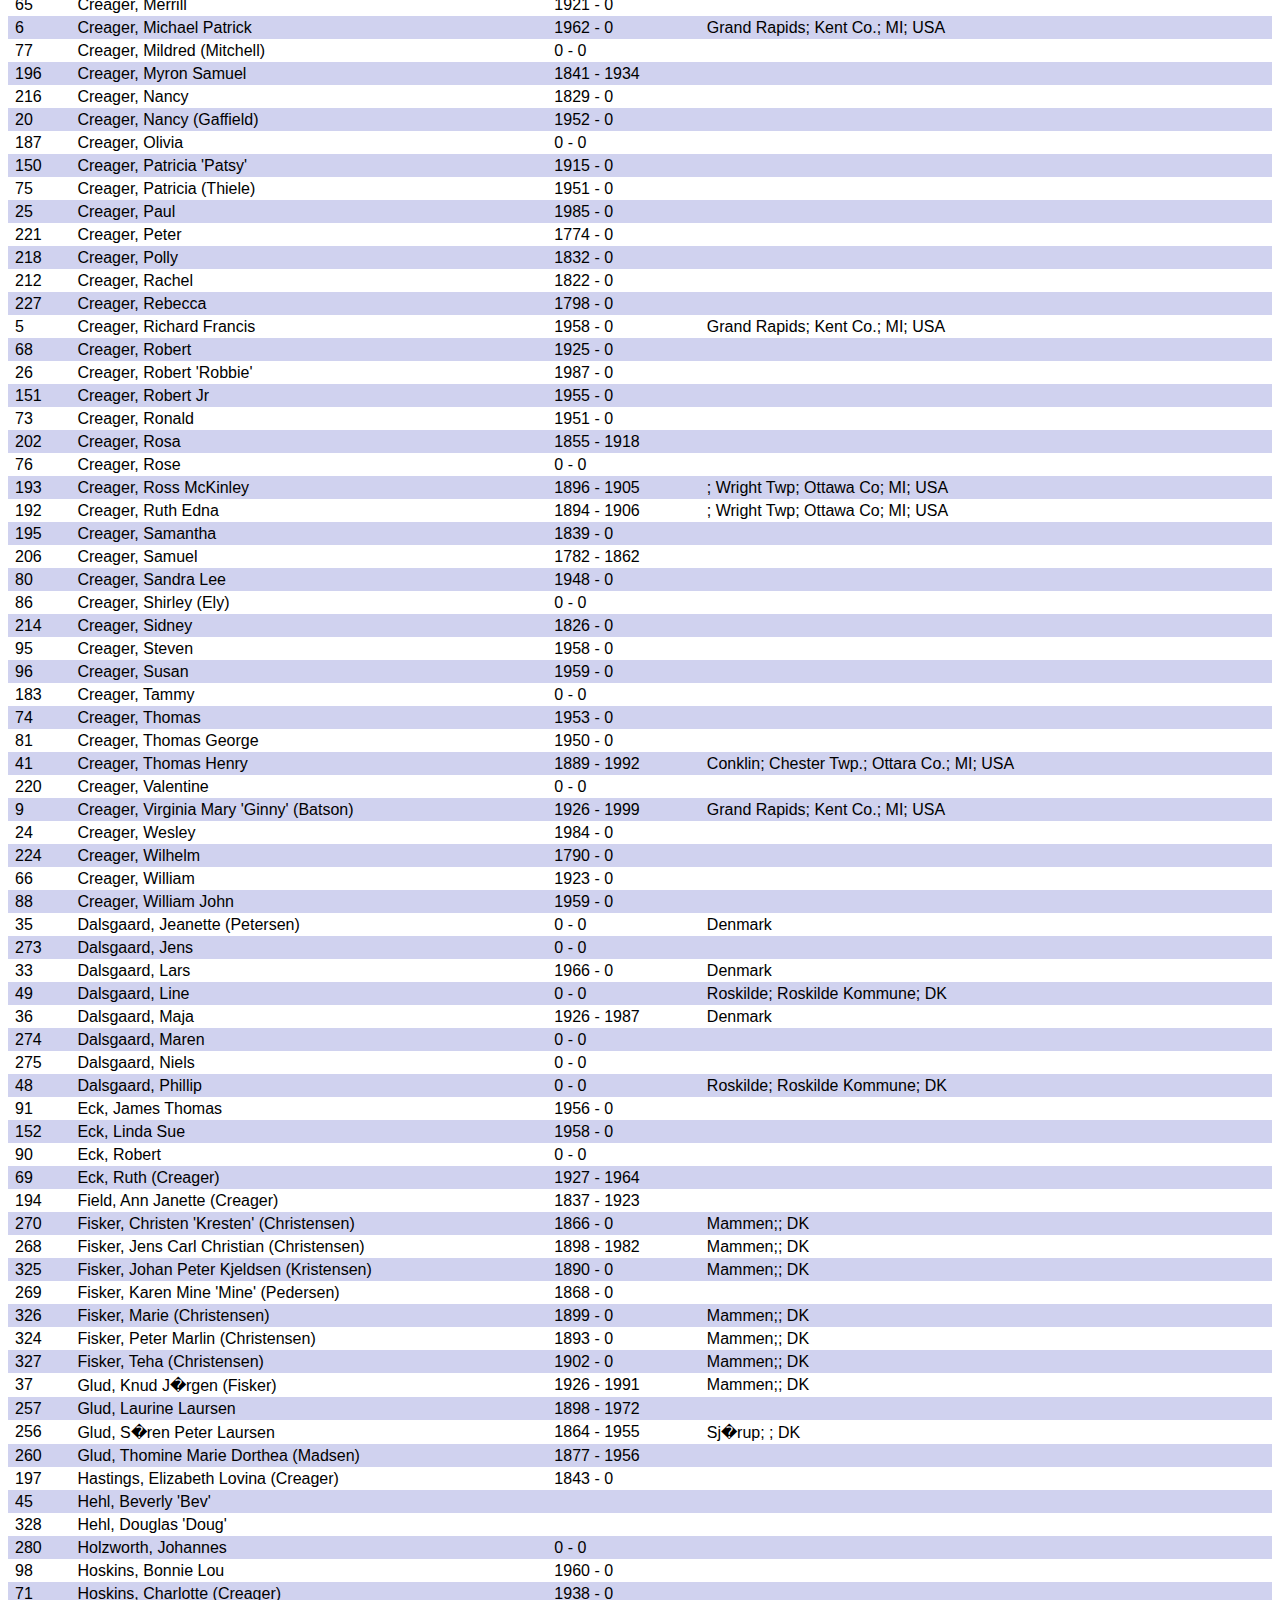
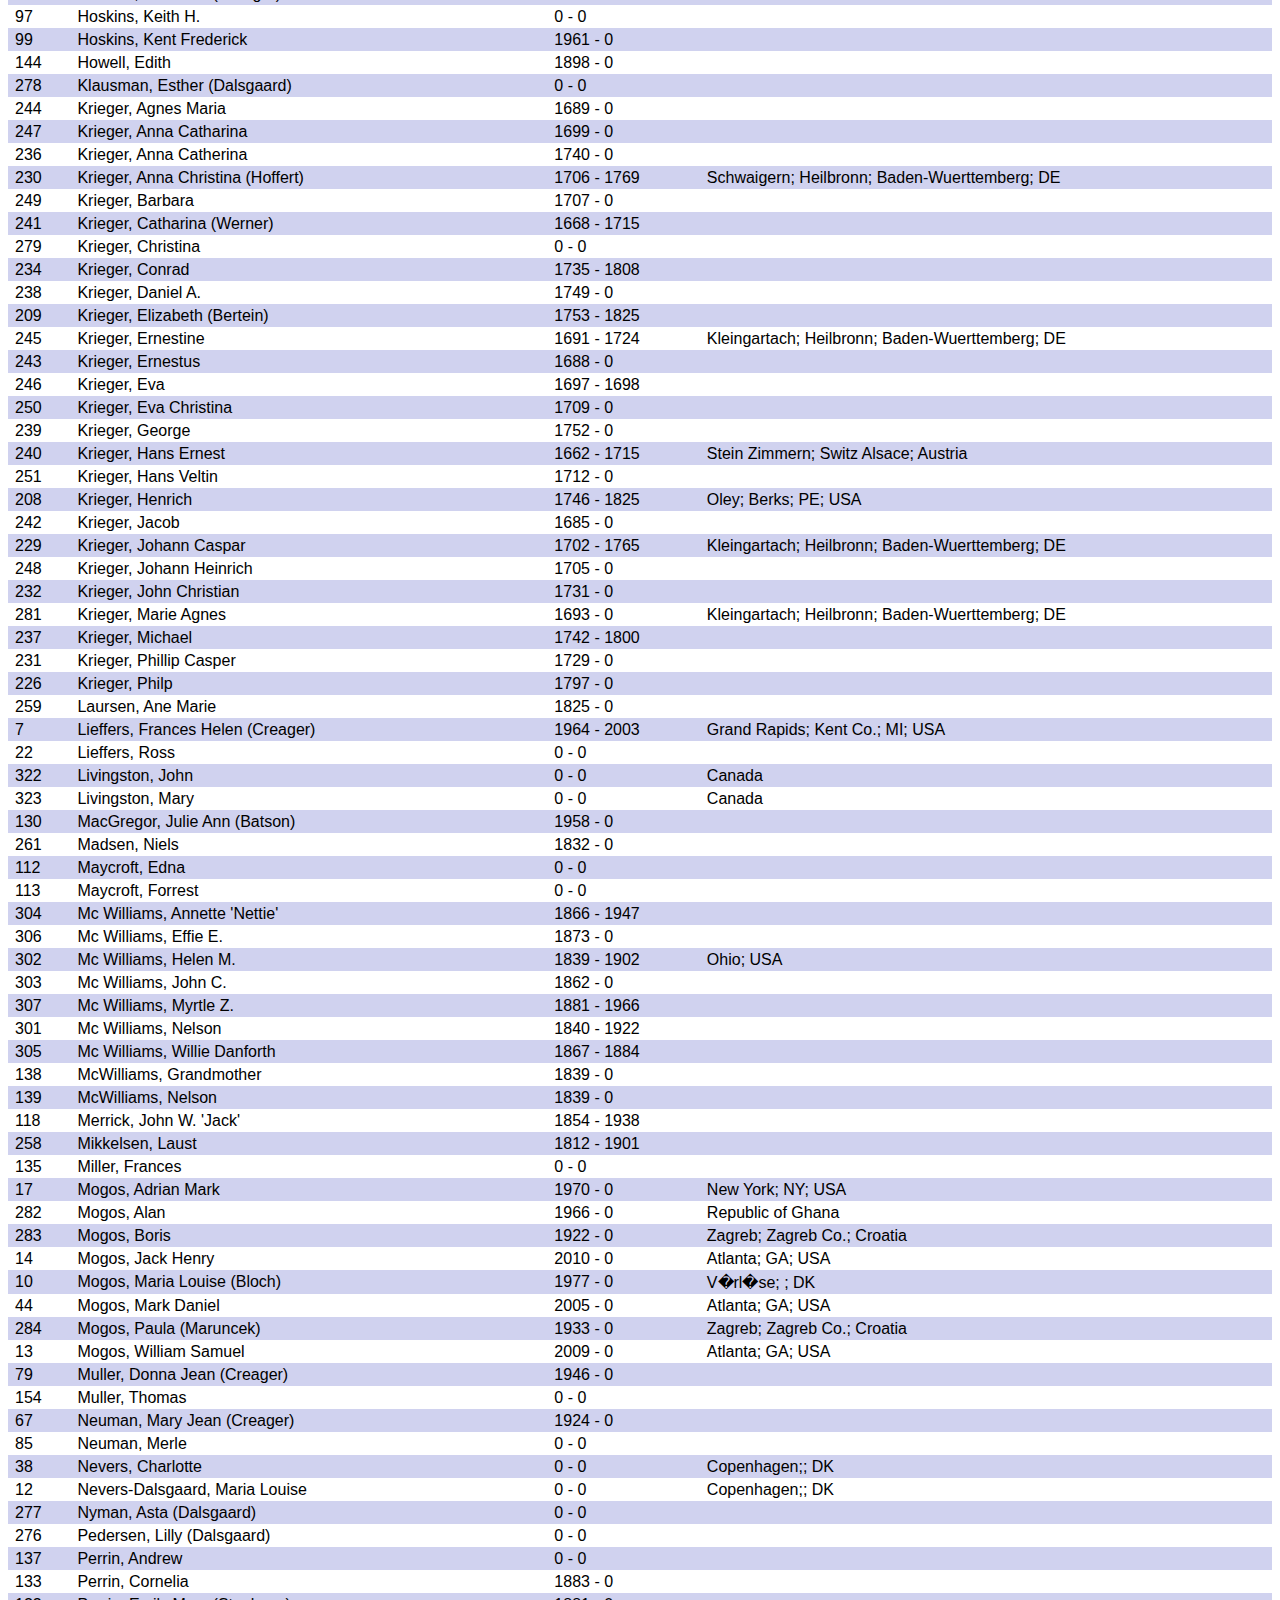
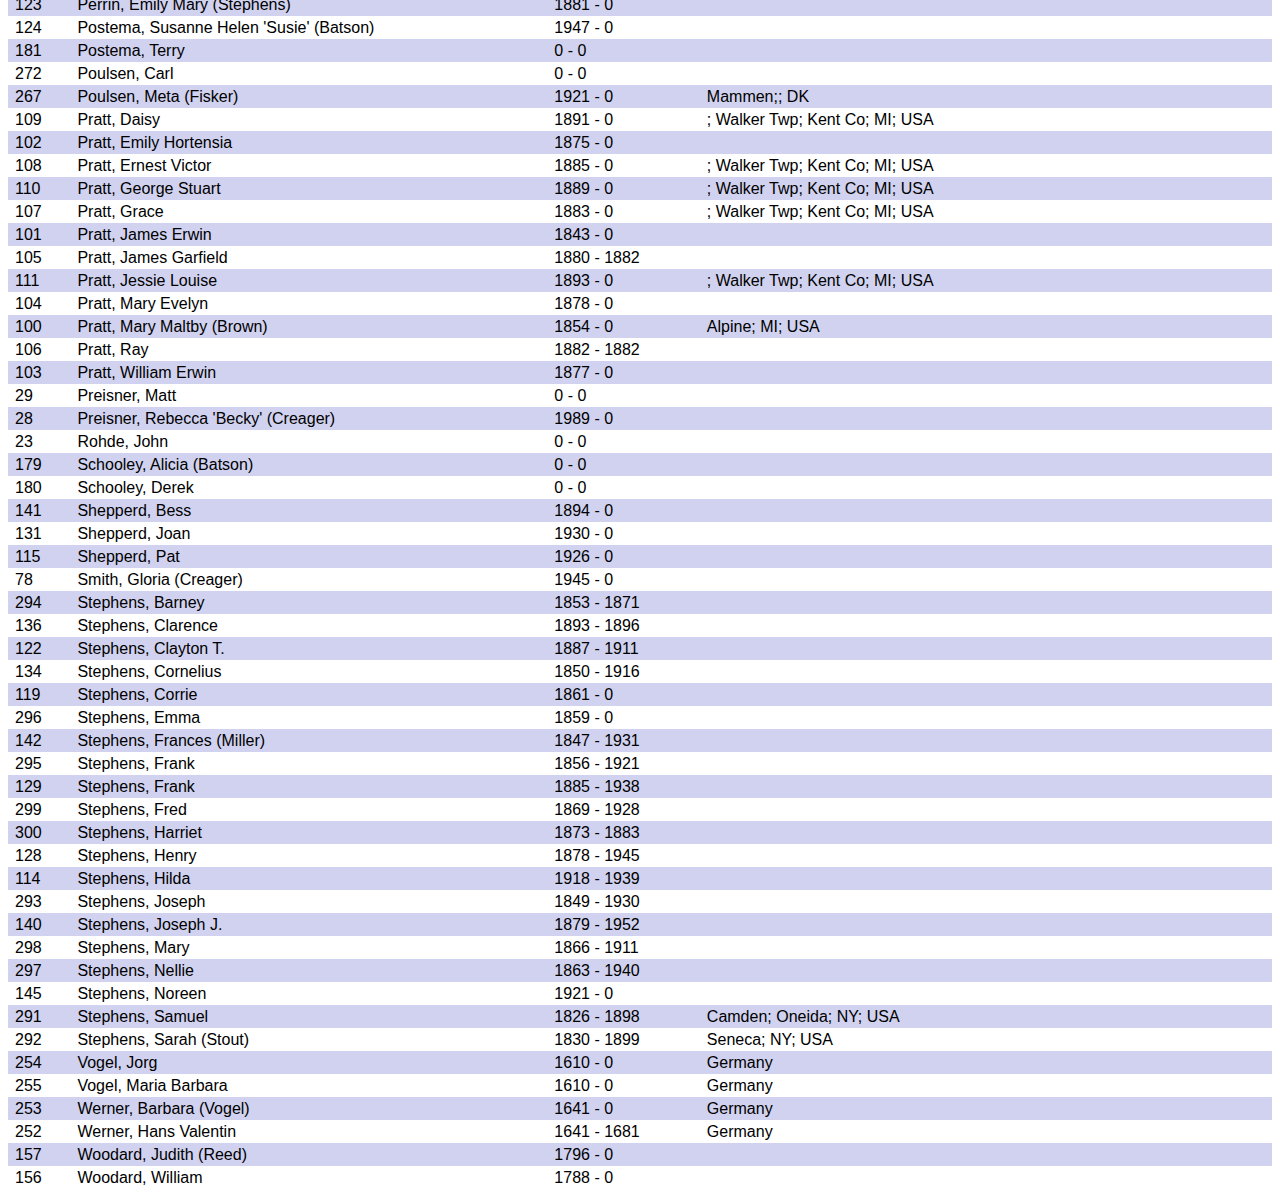
<file: src/main/webapp/PersonList.html>
<!DOCTYPE html><html><head><link rel="stylesheet" type="text/css" href="css/list.css"></head><body>
<h1>v_person_list</h1>
<table id="tbl1"><TR><TH>id</TH><TH>name</TH><TH>lived</TH><TH>originated</TH></TR>
<TR><TD>125</TD><TD>Applegate, Ron</TD><TD>0 - 0</TD><TD/></TR>
<TR class="alt"><TD>46</TD><TD>Barnden, Christopher 'Chris'</TD><TD>1993 - 0</TD><TD>Melbourne, Victoria; AU</TD></TR>
<TR><TD>50</TD><TD>Barnden, Grey</TD><TD>0 - 0</TD><TD>Melbourne, Victoria; AU</TD></TR>
<TR class="alt"><TD>51</TD><TD>Barnden, Jenny</TD><TD>0 - 0</TD><TD>New Zeeland</TD></TR>
<TR><TD>43</TD><TD>Barnden, Mark</TD><TD>1963 - 0</TD><TD>Melbourne, Victoria; AU</TD></TR>
<TR class="alt"><TD>47</TD><TD>Barnden, Patrick</TD><TD>0 - 0</TD><TD>Melbourne, Victoria; AU</TD></TR>
<TR><TD>34</TD><TD>Barnden, Susanne 'Sanne' (Dalsgaard)</TD><TD>1959 - 0</TD><TD>Denmark</TD></TR>
<TR class="alt"><TD>310</TD><TD>Batson, Aaron David</TD><TD>1815 - 1900</TD><TD>New Jersey; USA</TD></TR>
<TR><TD>143</TD><TD>Batson, Addie</TD><TD>1864 - 0</TD><TD/></TR>
<TR class="alt"><TD>286</TD><TD>Batson, Adelaide M. (Mc Williams)</TD><TD>1864 - 1955</TD><TD>Michigan; USA</TD></TR>
<TR><TD>127</TD><TD>Batson, Anna</TD><TD>1888 - 0</TD><TD/></TR>
<TR class="alt"><TD>288</TD><TD>Batson, Bessie L</TD><TD>1894 - 0</TD><TD/></TR>
<TR><TD>313</TD><TD>Batson, Charles</TD><TD>1846 - 1863</TD><TD>Canada</TD></TR>
<TR class="alt"><TD>40</TD><TD>Batson, Charles Grover</TD><TD>1893 - 1953</TD><TD>Conklin; Chester Twp.; Ottara Co.; MI; USA</TD></TR>
<TR><TD>308</TD><TD>Batson, David</TD><TD>1790 - 0</TD><TD/></TR>
<TR class="alt"><TD>126</TD><TD>Batson, David</TD><TD>1849 - 1936</TD><TD>Bramford; Ontario; Canada</TD></TR>
<TR><TD>132</TD><TD>Batson, David W.</TD><TD>1921 - 0</TD><TD/></TR>
<TR class="alt"><TD>287</TD><TD>Batson, Faye</TD><TD>1889 - 0</TD><TD/></TR>
<TR><TD>178</TD><TD>Batson, Gail (Sheren)</TD><TD>0 - 0</TD><TD/></TR>
<TR class="alt"><TD>320</TD><TD>Batson, George</TD><TD>1866 - 1952</TD><TD>;Chester Twp.; Ottawa CO.; MI; USA</TD></TR>
<TR><TD>289</TD><TD>Batson, Harvey </TD><TD>1896 - 0</TD><TD/></TR>
<TR class="alt"><TD>120</TD><TD>Batson, Harvey</TD><TD>1896 - 0</TD><TD/></TR>
<TR><TD>39</TD><TD>Batson, Helen Sarah (Stephens)</TD><TD>1889 - 1980</TD><TD>Conklin; Chester Twp.; Ottara Co.; MI; USA</TD></TR>
<TR class="alt"><TD>116</TD><TD>Batson, James Charles</TD><TD>1950 - 2009</TD><TD/></TR>
<TR><TD>321</TD><TD>Batson, Jane N.</TD><TD>1871 - 1945</TD><TD>;Chester Twp.; Ottawa Co.; MI; USA</TD></TR>
<TR class="alt"><TD>177</TD><TD>Batson, John</TD><TD>1952 - 0</TD><TD/></TR>
<TR><TD>318</TD><TD>Batson, John Henry</TD><TD>1859 - 1945</TD><TD>;Chester Twp.; Ottawa CO.; MI; USA</TD></TR>
<TR class="alt"><TD>317</TD><TD>Batson, Lewis</TD><TD>1857 - 1859</TD><TD>;Chester Twp.; Ottawa CO.; MI; USA</TD></TR>
<TR><TD>182</TD><TD>Batson, Mary</TD><TD>0 - 0</TD><TD/></TR>
<TR class="alt"><TD>315</TD><TD>Batson, Mary Ann</TD><TD>1851 - 1945</TD><TD>Canada</TD></TR>
<TR><TD>309</TD><TD>Batson, Mother</TD><TD>1790 - 0</TD><TD/></TR>
<TR class="alt"><TD>290</TD><TD>Batson, Myrtle Edith</TD><TD>1898 - 0</TD><TD/></TR>
<TR><TD>55</TD><TD>Batson, Pamela E. (Thatcher)</TD><TD>1928 - 0</TD><TD>England</TD></TR>
<TR class="alt"><TD>316</TD><TD>Batson, Phoebe</TD><TD>1855 - 1862</TD><TD>;Chester Twp.; Ottawa CO.; MI; USA</TD></TR>
<TR><TD>312</TD><TD>Batson, Sarah J. (Livingston)</TD><TD>1830 - 1876</TD><TD>Canada</TD></TR>
<TR class="alt"><TD>319</TD><TD>Batson, Sidney S.</TD><TD>1864 - 1945</TD><TD>;Chester Twp.; Ottawa CO.; MI; USA</TD></TR>
<TR><TD>54</TD><TD>Batson, Stanley Francis</TD><TD>1924 - 2003</TD><TD>Grand Rapids; Kent Co.; MI; USA</TD></TR>
<TR class="alt"><TD>117</TD><TD>Batson, Thomas L.</TD><TD>1955 - 2009</TD><TD>Grand Rapids; Kent Co.; MI; USA</TD></TR>
<TR><TD>311</TD><TD>Batson, William </TD><TD>1814 - 1896</TD><TD>New Jersey; USA</TD></TR>
<TR class="alt"><TD>121</TD><TD>Bishop, Sidney (Batson)</TD><TD>1864 - 0</TD><TD/></TR>
<TR><TD>264</TD><TD>Bitsch, Ellen Marie</TD><TD>1827 - 1850</TD><TD/></TR>
<TR class="alt"><TD>262</TD><TD>Bitsch, Eva</TD><TD>1849 - 1911</TD><TD/></TR>
<TR><TD>266</TD><TD>Bitsch, Eva Cathrine</TD><TD>1797 - 1866</TD><TD/></TR>
<TR class="alt"><TD>265</TD><TD>Bitsch, Thomas</TD><TD>1769 - 1822</TD><TD/></TR>
<TR><TD>263</TD><TD>Bitsch, Thomas</TD><TD>1822 - 0</TD><TD/></TR>
<TR class="alt"><TD>16</TD><TD>Bloch, Torben</TD><TD>1948 - 1982</TD><TD>Denmark</TD></TR>
<TR><TD>271</TD><TD>Brask, Oldefar</TD><TD>0 - 0</TD><TD/></TR>
<TR class="alt"><TD>165</TD><TD>Brown, Betsey (Douglas)</TD><TD>0 - 1841</TD><TD/></TR>
<TR><TD>167</TD><TD>Brown, Charles D.</TD><TD>1827 - 0</TD><TD/></TR>
<TR class="alt"><TD>63</TD><TD>Brown, Chauncy</TD><TD>1793 - 0</TD><TD/></TR>
<TR><TD>175</TD><TD>Brown, Chauncy</TD><TD>1793 - 0</TD><TD/></TR>
<TR class="alt"><TD>61</TD><TD>Brown, Elijah</TD><TD>1784 - 0</TD><TD/></TR>
<TR><TD>174</TD><TD>Brown, Elijah</TD><TD>1784 - 0</TD><TD/></TR>
<TR class="alt"><TD>166</TD><TD>Brown, Hannah (Olds)</TD><TD>1801 - 1879</TD><TD/></TR>
<TR><TD>159</TD><TD>Brown, Hannah Judith</TD><TD>1852 - 0</TD><TD/></TR>
<TR class="alt"><TD>155</TD><TD>Brown, Harriet L. (Woodard)</TD><TD>1824 - 1859</TD><TD>Hart; ; MI; USA</TD></TR>
<TR><TD>168</TD><TD>Brown, John Reuwee</TD><TD>1829 - 0</TD><TD/></TR>
<TR class="alt"><TD>58</TD><TD>Brown, Lenord</TD><TD>1774 - 0</TD><TD/></TR>
<TR><TD>171</TD><TD>Brown, Lenord</TD><TD>1774 - 0</TD><TD/></TR>
<TR class="alt"><TD>64</TD><TD>Brown, Lucretia</TD><TD>1795 - 0</TD><TD/></TR>
<TR><TD>176</TD><TD>Brown, Lucretia</TD><TD>1795 - 0</TD><TD/></TR>
<TR class="alt"><TD>57</TD><TD>Brown, Mary (Rewey)</TD><TD>0 - 0</TD><TD/></TR>
<TR><TD>170</TD><TD>Brown, Mary (Rewey)</TD><TD>0 - 0</TD><TD/></TR>
<TR class="alt"><TD>60</TD><TD>Brown, Moses</TD><TD>1781 - 0</TD><TD/></TR>
<TR><TD>173</TD><TD>Brown, Moses</TD><TD>1781 - 0</TD><TD/></TR>
<TR class="alt"><TD>161</TD><TD>Brown, Nellie Persis</TD><TD>1859 - 0</TD><TD/></TR>
<TR><TD>162</TD><TD>Brown, Nettie Percy</TD><TD>1859 - 1859</TD><TD/></TR>
<TR class="alt"><TD>160</TD><TD>Brown, Orville J.</TD><TD>1857 - 0</TD><TD/></TR>
<TR><TD>164</TD><TD>Brown, Persis (Maltby)</TD><TD>1793 - 1825</TD><TD/></TR>
<TR class="alt"><TD>56</TD><TD>Brown, Richard</TD><TD>1752 - 0</TD><TD/></TR>
<TR><TD>169</TD><TD>Brown, Richard</TD><TD>1752 - 0</TD><TD/></TR>
<TR class="alt"><TD>59</TD><TD>Brown, Richard</TD><TD>1775 - 0</TD><TD/></TR>
<TR><TD>172</TD><TD>Brown, Richard</TD><TD>1775 - 0</TD><TD/></TR>
<TR class="alt"><TD>62</TD><TD>Brown, William Frederick</TD><TD>1792 - 0</TD><TD/></TR>
<TR><TD>163</TD><TD>Brown, William Frederick</TD><TD>1792 - 1876</TD><TD/></TR>
<TR class="alt"><TD>158</TD><TD>Brown, William Frederick</TD><TD>1850 - 0</TD><TD>Alpine; MI; USA</TD></TR>
<TR><TD>153</TD><TD>Brown, William Maltby</TD><TD>1823 - 1861</TD><TD/></TR>
<TR class="alt"><TD>146</TD><TD>Bueschel, Glenn</TD><TD>1894 - 0</TD><TD/></TR>
<TR><TD>147</TD><TD>Conran, Eliza</TD><TD>1875 - 0</TD><TD/></TR>
<TR class="alt"><TD>225</TD><TD>Creager, Abraham</TD><TD>1793 - 0</TD><TD/></TR>
<TR><TD>235</TD><TD>Creager, Adam (Krieger)</TD><TD>1737 - 1805</TD><TD/></TR>
<TR class="alt"><TD>11</TD><TD>Creager, Adam Ross</TD><TD>1982 - 0</TD><TD>Grand Rapids; Kent Co.; MI; USA</TD></TR>
<TR><TD>184</TD><TD>Creager, Ania</TD><TD>0 - 0</TD><TD/></TR>
<TR class="alt"><TD>83</TD><TD>Creager, Barbara</TD><TD>1955 - 0</TD><TD/></TR>
<TR><TD>92</TD><TD>Creager, Beverly (Orcutt)</TD><TD>0 - 0</TD><TD/></TR>
<TR class="alt"><TD>185</TD><TD>Creager, Caitlin</TD><TD>0 - 0</TD><TD/></TR>
<TR><TD>21</TD><TD>Creager, Carlea (Hehl)</TD><TD>1959 - 0</TD><TD/></TR>
<TR class="alt"><TD>94</TD><TD>Creager, Chari Ann</TD><TD>1957 - 0</TD><TD/></TR>
<TR><TD>32</TD><TD>Creager, Charles Ross 'Ross'</TD><TD>1979 - 0</TD><TD/></TR>
<TR class="alt"><TD>2</TD><TD>Creager, Charles Thomas 'Charlie'</TD><TD>1950 - 0</TD><TD>Grand Rapids; Kent Co.; MI; USA</TD></TR>
<TR><TD>1</TD><TD>Creager, Daniel Ross</TD><TD>1953 - 0</TD><TD>Grand Rapids; Kent Co.; MI; USA</TD></TR>
<TR class="alt"><TD>219</TD><TD>Creager, David</TD><TD>0 - 0</TD><TD/></TR>
<TR><TD>72</TD><TD>Creager, Deborah</TD><TD>1948 - 0</TD><TD/></TR>
<TR class="alt"><TD>217</TD><TD>Creager, Dililah</TD><TD>1830 - 0</TD><TD/></TR>
<TR><TD>31</TD><TD>Creager, Donald 'Donnie'</TD><TD>1977 - 0</TD><TD/></TR>
<TR class="alt"><TD>8</TD><TD>Creager, Donald Ross</TD><TD>1920 - 1997</TD><TD>Grand Rapids; Kent Co.; MI; USA</TD></TR>
<TR><TD>18</TD><TD>Creager, Dora 'Dorie' (Grambau)</TD><TD>1956 - 0</TD><TD>Grand Rapids; Kent Co.; MI; USA</TD></TR>
<TR class="alt"><TD>222</TD><TD>Creager, Elisabeth</TD><TD>1786 - 0</TD><TD/></TR>
<TR><TD>207</TD><TD>Creager, Elizabeth (Ringer)</TD><TD>1787 - 1864</TD><TD/></TR>
<TR class="alt"><TD>3</TD><TD>Creager, Frederick Joseph</TD><TD>1952 - 0</TD><TD>Grand Rapids; Kent Co.; MI; USA</TD></TR>
<TR><TD>70</TD><TD>Creager, George</TD><TD>1931 - 0</TD><TD/></TR>
<TR class="alt"><TD>233</TD><TD>Creager, George Valentine (Krieger)</TD><TD>1734 - 1810</TD><TD/></TR>
<TR><TD>42</TD><TD>Creager, Helen Ethel (Pratt)</TD><TD>1895 - 1973</TD><TD>; Walker Twp; Kent Co; MI; USA</TD></TR>
<TR class="alt"><TD>203</TD><TD>Creager, Henry</TD><TD>1813 - 1891</TD><TD>Lyons;; NY; USA</TD></TR>
<TR><TD>210</TD><TD>Creager, Hiram</TD><TD>1817 - 1864</TD><TD/></TR>
<TR class="alt"><TD>15</TD><TD>Creager, Inge (Fisker)</TD><TD>1952 - 0</TD><TD>�rs; DK</TD></TR>
<TR><TD>87</TD><TD>Creager, Jackie</TD><TD>1953 - 0</TD><TD/></TR>
<TR class="alt"><TD>211</TD><TD>Creager, Jacob</TD><TD>1820 - 0</TD><TD/></TR>
<TR><TD>84</TD><TD>Creager, James William</TD><TD>1959 - 0</TD><TD/></TR>
<TR class="alt"><TD>215</TD><TD>Creager, Jenette Eunice</TD><TD>1827 - 1834</TD><TD/></TR>
<TR><TD>186</TD><TD>Creager, Jennifer</TD><TD>0 - 0</TD><TD/></TR>
<TR class="alt"><TD>52</TD><TD>Creager, Jessica (Elkins)</TD><TD>0 - 0</TD><TD>Grand Rapids; Kent Co.; MI; USA</TD></TR>
<TR><TD>27</TD><TD>Creager, Joel</TD><TD>1992 - 0</TD><TD/></TR>
<TR class="alt"><TD>223</TD><TD>Creager, Johannes</TD><TD>1790 - 0</TD><TD/></TR>
<TR><TD>201</TD><TD>Creager, Julia Lorinda</TD><TD>1851 - 1925</TD><TD/></TR>
<TR class="alt"><TD>89</TD><TD>Creager, Kathy Sue</TD><TD>1960 - 0</TD><TD/></TR>
<TR><TD>93</TD><TD>Creager, Kay Lynn</TD><TD>1955 - 0</TD><TD/></TR>
<TR class="alt"><TD>4</TD><TD>Creager, Kenneth Stanley</TD><TD>1956 - 0</TD><TD>Grand Rapids; Kent Co.; MI; USA</TD></TR>
<TR><TD>200</TD><TD>Creager, Laura</TD><TD>1849 - 1849</TD><TD/></TR>
<TR class="alt"><TD>213</TD><TD>Creager, Louis</TD><TD>1824 - 0</TD><TD/></TR>
<TR><TD>30</TD><TD>Creager, Louis</TD><TD>1992 - 0</TD><TD/></TR>
<TR class="alt"><TD>204</TD><TD>Creager, Lovina (Stockwell)</TD><TD>1814 - 1884</TD><TD>Fleming;; NY; USA</TD></TR>
<TR><TD>191</TD><TD>Creager, Lovina Margaret</TD><TD>1892 - 0</TD><TD>Rockford;; IL; USA</TD></TR>
<TR class="alt"><TD>190</TD><TD>Creager, Margaret (Ross)</TD><TD>1865 - 1927</TD><TD>Gairloch; Rosshire; Scotland</TD></TR>
<TR><TD>228</TD><TD>Creager, Margaretha (Weck)</TD><TD>0 - 0</TD><TD/></TR>
<TR class="alt"><TD>189</TD><TD>Creager, Marion F.</TD><TD>1853 - 1941</TD><TD/></TR>
<TR><TD>188</TD><TD>Creager, Marshall</TD><TD>0 - 0</TD><TD/></TR>
<TR class="alt"><TD>198</TD><TD>Creager, Martha T</TD><TD>0 - 0</TD><TD/></TR>
<TR><TD>19</TD><TD>Creager, Marty (Pease)</TD><TD>0 - 0</TD><TD/></TR>
<TR class="alt"><TD>205</TD><TD>Creager, Marvin Henry</TD><TD>1836 - 1898</TD><TD>Auburn; OH; USA</TD></TR>
<TR><TD>199</TD><TD>Creager, Mary Ann</TD><TD>1847 - 0</TD><TD/></TR>
<TR class="alt"><TD>82</TD><TD>Creager, Mary Lou</TD><TD>1951 - 0</TD><TD/></TR>
<TR><TD>53</TD><TD>Creager, Melissa (Post)</TD><TD>0 - 0</TD><TD>Grand Rapids; Kent Co.; MI; USA</TD></TR>
<TR class="alt"><TD>149</TD><TD>Creager, Melissa</TD><TD>0 - 0</TD><TD/></TR>
<TR><TD>65</TD><TD>Creager, Merrill</TD><TD>1921 - 0</TD><TD/></TR>
<TR class="alt"><TD>6</TD><TD>Creager, Michael Patrick</TD><TD>1962 - 0</TD><TD>Grand Rapids; Kent Co.; MI; USA</TD></TR>
<TR><TD>77</TD><TD>Creager, Mildred (Mitchell)</TD><TD>0 - 0</TD><TD/></TR>
<TR class="alt"><TD>196</TD><TD>Creager, Myron Samuel</TD><TD>1841 - 1934</TD><TD/></TR>
<TR><TD>216</TD><TD>Creager, Nancy</TD><TD>1829 - 0</TD><TD/></TR>
<TR class="alt"><TD>20</TD><TD>Creager, Nancy (Gaffield)</TD><TD>1952 - 0</TD><TD/></TR>
<TR><TD>187</TD><TD>Creager, Olivia</TD><TD>0 - 0</TD><TD/></TR>
<TR class="alt"><TD>150</TD><TD>Creager, Patricia 'Patsy'</TD><TD>1915 - 0</TD><TD/></TR>
<TR><TD>75</TD><TD>Creager, Patricia (Thiele)</TD><TD>1951 - 0</TD><TD/></TR>
<TR class="alt"><TD>25</TD><TD>Creager, Paul</TD><TD>1985 - 0</TD><TD/></TR>
<TR><TD>221</TD><TD>Creager, Peter</TD><TD>1774 - 0</TD><TD/></TR>
<TR class="alt"><TD>218</TD><TD>Creager, Polly</TD><TD>1832 - 0</TD><TD/></TR>
<TR><TD>212</TD><TD>Creager, Rachel</TD><TD>1822 - 0</TD><TD/></TR>
<TR class="alt"><TD>227</TD><TD>Creager, Rebecca</TD><TD>1798 - 0</TD><TD/></TR>
<TR><TD>5</TD><TD>Creager, Richard Francis</TD><TD>1958 - 0</TD><TD>Grand Rapids; Kent Co.; MI; USA</TD></TR>
<TR class="alt"><TD>68</TD><TD>Creager, Robert</TD><TD>1925 - 0</TD><TD/></TR>
<TR><TD>26</TD><TD>Creager, Robert 'Robbie'</TD><TD>1987 - 0</TD><TD/></TR>
<TR class="alt"><TD>151</TD><TD>Creager, Robert Jr</TD><TD>1955 - 0</TD><TD/></TR>
<TR><TD>73</TD><TD>Creager, Ronald</TD><TD>1951 - 0</TD><TD/></TR>
<TR class="alt"><TD>202</TD><TD>Creager, Rosa</TD><TD>1855 - 1918</TD><TD/></TR>
<TR><TD>76</TD><TD>Creager, Rose</TD><TD>0 - 0</TD><TD/></TR>
<TR class="alt"><TD>193</TD><TD>Creager, Ross McKinley</TD><TD>1896 - 1905</TD><TD>; Wright Twp; Ottawa Co; MI; USA</TD></TR>
<TR><TD>192</TD><TD>Creager, Ruth Edna</TD><TD>1894 - 1906</TD><TD>; Wright Twp; Ottawa Co; MI; USA</TD></TR>
<TR class="alt"><TD>195</TD><TD>Creager, Samantha</TD><TD>1839 - 0</TD><TD/></TR>
<TR><TD>206</TD><TD>Creager, Samuel</TD><TD>1782 - 1862</TD><TD/></TR>
<TR class="alt"><TD>80</TD><TD>Creager, Sandra Lee</TD><TD>1948 - 0</TD><TD/></TR>
<TR><TD>86</TD><TD>Creager, Shirley (Ely)</TD><TD>0 - 0</TD><TD/></TR>
<TR class="alt"><TD>214</TD><TD>Creager, Sidney</TD><TD>1826 - 0</TD><TD/></TR>
<TR><TD>95</TD><TD>Creager, Steven</TD><TD>1958 - 0</TD><TD/></TR>
<TR class="alt"><TD>96</TD><TD>Creager, Susan</TD><TD>1959 - 0</TD><TD/></TR>
<TR><TD>183</TD><TD>Creager, Tammy</TD><TD>0 - 0</TD><TD/></TR>
<TR class="alt"><TD>74</TD><TD>Creager, Thomas</TD><TD>1953 - 0</TD><TD/></TR>
<TR><TD>81</TD><TD>Creager, Thomas George</TD><TD>1950 - 0</TD><TD/></TR>
<TR class="alt"><TD>41</TD><TD>Creager, Thomas Henry</TD><TD>1889 - 1992</TD><TD>Conklin; Chester Twp.; Ottara Co.; MI; USA</TD></TR>
<TR><TD>220</TD><TD>Creager, Valentine</TD><TD>0 - 0</TD><TD/></TR>
<TR class="alt"><TD>9</TD><TD>Creager, Virginia Mary 'Ginny' (Batson)</TD><TD>1926 - 1999</TD><TD>Grand Rapids; Kent Co.; MI; USA</TD></TR>
<TR><TD>24</TD><TD>Creager, Wesley</TD><TD>1984 - 0</TD><TD/></TR>
<TR class="alt"><TD>224</TD><TD>Creager, Wilhelm</TD><TD>1790 - 0</TD><TD/></TR>
<TR><TD>66</TD><TD>Creager, William</TD><TD>1923 - 0</TD><TD/></TR>
<TR class="alt"><TD>88</TD><TD>Creager, William John</TD><TD>1959 - 0</TD><TD/></TR>
<TR><TD>35</TD><TD>Dalsgaard, Jeanette (Petersen)</TD><TD>0 - 0</TD><TD>Denmark</TD></TR>
<TR class="alt"><TD>273</TD><TD>Dalsgaard, Jens</TD><TD>0 - 0</TD><TD/></TR>
<TR><TD>33</TD><TD>Dalsgaard, Lars</TD><TD>1966 - 0</TD><TD>Denmark</TD></TR>
<TR class="alt"><TD>49</TD><TD>Dalsgaard, Line</TD><TD>0 - 0</TD><TD>Roskilde; Roskilde Kommune; DK</TD></TR>
<TR><TD>36</TD><TD>Dalsgaard, Maja</TD><TD>1926 - 1987</TD><TD>Denmark</TD></TR>
<TR class="alt"><TD>274</TD><TD>Dalsgaard, Maren</TD><TD>0 - 0</TD><TD/></TR>
<TR><TD>275</TD><TD>Dalsgaard, Niels</TD><TD>0 - 0</TD><TD/></TR>
<TR class="alt"><TD>48</TD><TD>Dalsgaard, Phillip</TD><TD>0 - 0</TD><TD>Roskilde; Roskilde Kommune; DK</TD></TR>
<TR><TD>91</TD><TD>Eck, James Thomas</TD><TD>1956 - 0</TD><TD/></TR>
<TR class="alt"><TD>152</TD><TD>Eck, Linda Sue</TD><TD>1958 - 0</TD><TD/></TR>
<TR><TD>90</TD><TD>Eck, Robert</TD><TD>0 - 0</TD><TD/></TR>
<TR class="alt"><TD>69</TD><TD>Eck, Ruth (Creager)</TD><TD>1927 - 1964</TD><TD/></TR>
<TR><TD>194</TD><TD>Field, Ann Janette (Creager)</TD><TD>1837 - 1923</TD><TD/></TR>
<TR class="alt"><TD>270</TD><TD>Fisker, Christen 'Kresten' (Christensen)</TD><TD>1866 - 0</TD><TD>Mammen;; DK</TD></TR>
<TR><TD>268</TD><TD>Fisker, Jens Carl Christian  (Christensen)</TD><TD>1898 - 1982</TD><TD>Mammen;; DK</TD></TR>
<TR class="alt"><TD>325</TD><TD>Fisker, Johan Peter Kjeldsen (Kristensen)</TD><TD>1890 - 0</TD><TD>Mammen;; DK</TD></TR>
<TR><TD>269</TD><TD>Fisker, Karen Mine 'Mine' (Pedersen)</TD><TD>1868 - 0</TD><TD/></TR>
<TR class="alt"><TD>326</TD><TD>Fisker, Marie (Christensen)</TD><TD>1899 - 0</TD><TD>Mammen;; DK</TD></TR>
<TR><TD>324</TD><TD>Fisker, Peter Marlin (Christensen)</TD><TD>1893 - 0</TD><TD>Mammen;; DK</TD></TR>
<TR class="alt"><TD>327</TD><TD>Fisker, Teha (Christensen)</TD><TD>1902 - 0</TD><TD>Mammen;; DK</TD></TR>
<TR><TD>37</TD><TD>Glud, Knud J�rgen (Fisker)</TD><TD>1926 - 1991</TD><TD>Mammen;; DK</TD></TR>
<TR class="alt"><TD>257</TD><TD>Glud, Laurine Laursen</TD><TD>1898 - 1972</TD><TD/></TR>
<TR><TD>256</TD><TD>Glud, S�ren Peter Laursen</TD><TD>1864 - 1955</TD><TD>Sj�rup; ; DK</TD></TR>
<TR class="alt"><TD>260</TD><TD>Glud, Thomine Marie Dorthea (Madsen)</TD><TD>1877 - 1956</TD><TD/></TR>
<TR><TD>197</TD><TD>Hastings, Elizabeth Lovina (Creager)</TD><TD>1843 - 0</TD><TD/></TR>
<TR class="alt"><TD>45</TD><TD>Hehl, Beverly 'Bev'</TD><TD/><TD/></TR>
<TR><TD>328</TD><TD>Hehl, Douglas 'Doug'</TD><TD/><TD/></TR>
<TR class="alt"><TD>280</TD><TD>Holzworth, Johannes</TD><TD>0 - 0</TD><TD/></TR>
<TR><TD>98</TD><TD>Hoskins, Bonnie Lou</TD><TD>1960 - 0</TD><TD/></TR>
<TR class="alt"><TD>71</TD><TD>Hoskins, Charlotte (Creager)</TD><TD>1938 - 0</TD><TD/></TR>
<TR><TD>97</TD><TD>Hoskins, Keith H.</TD><TD>0 - 0</TD><TD/></TR>
<TR class="alt"><TD>99</TD><TD>Hoskins, Kent Frederick</TD><TD>1961 - 0</TD><TD/></TR>
<TR><TD>144</TD><TD>Howell, Edith</TD><TD>1898 - 0</TD><TD/></TR>
<TR class="alt"><TD>278</TD><TD>Klausman, Esther (Dalsgaard)</TD><TD>0 - 0</TD><TD/></TR>
<TR><TD>244</TD><TD>Krieger, Agnes Maria</TD><TD>1689 - 0</TD><TD/></TR>
<TR class="alt"><TD>247</TD><TD>Krieger, Anna Catharina</TD><TD>1699 - 0</TD><TD/></TR>
<TR><TD>236</TD><TD>Krieger, Anna Catherina</TD><TD>1740 - 0</TD><TD/></TR>
<TR class="alt"><TD>230</TD><TD>Krieger, Anna Christina (Hoffert)</TD><TD>1706 - 1769</TD><TD>Schwaigern; Heilbronn; Baden-Wuerttemberg; DE</TD></TR>
<TR><TD>249</TD><TD>Krieger, Barbara</TD><TD>1707 - 0</TD><TD/></TR>
<TR class="alt"><TD>241</TD><TD>Krieger, Catharina (Werner)</TD><TD>1668 - 1715</TD><TD/></TR>
<TR><TD>279</TD><TD>Krieger, Christina</TD><TD>0 - 0</TD><TD/></TR>
<TR class="alt"><TD>234</TD><TD>Krieger, Conrad</TD><TD>1735 - 1808</TD><TD/></TR>
<TR><TD>238</TD><TD>Krieger, Daniel A.</TD><TD>1749 - 0</TD><TD/></TR>
<TR class="alt"><TD>209</TD><TD>Krieger, Elizabeth (Bertein)</TD><TD>1753 - 1825</TD><TD/></TR>
<TR><TD>245</TD><TD>Krieger, Ernestine</TD><TD>1691 - 1724</TD><TD>Kleingartach; Heilbronn; Baden-Wuerttemberg; DE</TD></TR>
<TR class="alt"><TD>243</TD><TD>Krieger, Ernestus </TD><TD>1688 - 0</TD><TD/></TR>
<TR><TD>246</TD><TD>Krieger, Eva</TD><TD>1697 - 1698</TD><TD/></TR>
<TR class="alt"><TD>250</TD><TD>Krieger, Eva Christina</TD><TD>1709 - 0</TD><TD/></TR>
<TR><TD>239</TD><TD>Krieger, George</TD><TD>1752 - 0</TD><TD/></TR>
<TR class="alt"><TD>240</TD><TD>Krieger, Hans Ernest</TD><TD>1662 - 1715</TD><TD>Stein Zimmern; Switz Alsace; Austria</TD></TR>
<TR><TD>251</TD><TD>Krieger, Hans Veltin</TD><TD>1712 - 0</TD><TD/></TR>
<TR class="alt"><TD>208</TD><TD>Krieger, Henrich</TD><TD>1746 - 1825</TD><TD>Oley; Berks; PE; USA</TD></TR>
<TR><TD>242</TD><TD>Krieger, Jacob</TD><TD>1685 - 0</TD><TD/></TR>
<TR class="alt"><TD>229</TD><TD>Krieger, Johann Caspar</TD><TD>1702 - 1765</TD><TD>Kleingartach; Heilbronn; Baden-Wuerttemberg; DE</TD></TR>
<TR><TD>248</TD><TD>Krieger, Johann Heinrich</TD><TD>1705 - 0</TD><TD/></TR>
<TR class="alt"><TD>232</TD><TD>Krieger, John Christian</TD><TD>1731 - 0</TD><TD/></TR>
<TR><TD>281</TD><TD>Krieger, Marie Agnes</TD><TD>1693 - 0</TD><TD>Kleingartach; Heilbronn; Baden-Wuerttemberg; DE</TD></TR>
<TR class="alt"><TD>237</TD><TD>Krieger, Michael</TD><TD>1742 - 1800</TD><TD/></TR>
<TR><TD>231</TD><TD>Krieger, Phillip Casper</TD><TD>1729 - 0</TD><TD/></TR>
<TR class="alt"><TD>226</TD><TD>Krieger, Philp</TD><TD>1797 - 0</TD><TD/></TR>
<TR><TD>259</TD><TD>Laursen, Ane Marie</TD><TD>1825 - 0</TD><TD/></TR>
<TR class="alt"><TD>7</TD><TD>Lieffers, Frances Helen (Creager)</TD><TD>1964 - 2003</TD><TD>Grand Rapids; Kent Co.; MI; USA</TD></TR>
<TR><TD>22</TD><TD>Lieffers, Ross</TD><TD>0 - 0</TD><TD/></TR>
<TR class="alt"><TD>322</TD><TD>Livingston, John</TD><TD>0 - 0</TD><TD>Canada</TD></TR>
<TR><TD>323</TD><TD>Livingston, Mary</TD><TD>0 - 0</TD><TD>Canada</TD></TR>
<TR class="alt"><TD>130</TD><TD>MacGregor, Julie Ann (Batson)</TD><TD>1958 - 0</TD><TD/></TR>
<TR><TD>261</TD><TD>Madsen, Niels</TD><TD>1832 - 0</TD><TD/></TR>
<TR class="alt"><TD>112</TD><TD>Maycroft, Edna</TD><TD>0 - 0</TD><TD/></TR>
<TR><TD>113</TD><TD>Maycroft, Forrest</TD><TD>0 - 0</TD><TD/></TR>
<TR class="alt"><TD>304</TD><TD>Mc Williams, Annette  'Nettie'</TD><TD>1866 - 1947</TD><TD/></TR>
<TR><TD>306</TD><TD>Mc Williams, Effie E.</TD><TD>1873 - 0</TD><TD/></TR>
<TR class="alt"><TD>302</TD><TD>Mc Williams, Helen M.</TD><TD>1839 - 1902</TD><TD>Ohio; USA</TD></TR>
<TR><TD>303</TD><TD>Mc Williams, John C.</TD><TD>1862 - 0</TD><TD/></TR>
<TR class="alt"><TD>307</TD><TD>Mc Williams, Myrtle Z.</TD><TD>1881 - 1966</TD><TD/></TR>
<TR><TD>301</TD><TD>Mc Williams, Nelson</TD><TD>1840 - 1922</TD><TD/></TR>
<TR class="alt"><TD>305</TD><TD>Mc Williams, Willie Danforth</TD><TD>1867 - 1884</TD><TD/></TR>
<TR><TD>138</TD><TD>McWilliams, Grandmother</TD><TD>1839 - 0</TD><TD/></TR>
<TR class="alt"><TD>139</TD><TD>McWilliams, Nelson</TD><TD>1839 - 0</TD><TD/></TR>
<TR><TD>118</TD><TD>Merrick, John W. 'Jack'</TD><TD>1854 - 1938</TD><TD/></TR>
<TR class="alt"><TD>258</TD><TD>Mikkelsen, Laust</TD><TD>1812 - 1901</TD><TD/></TR>
<TR><TD>135</TD><TD>Miller, Frances</TD><TD>0 - 0</TD><TD/></TR>
<TR class="alt"><TD>17</TD><TD>Mogos, Adrian Mark</TD><TD>1970 - 0</TD><TD>New York; NY; USA</TD></TR>
<TR><TD>282</TD><TD>Mogos, Alan</TD><TD>1966 - 0</TD><TD>Republic of Ghana</TD></TR>
<TR class="alt"><TD>283</TD><TD>Mogos, Boris</TD><TD>1922 - 0</TD><TD>Zagreb; Zagreb Co.; Croatia</TD></TR>
<TR><TD>14</TD><TD>Mogos, Jack Henry</TD><TD>2010 - 0</TD><TD>Atlanta; GA; USA</TD></TR>
<TR class="alt"><TD>10</TD><TD>Mogos, Maria Louise (Bloch)</TD><TD>1977 - 0</TD><TD>V�rl�se; ; DK</TD></TR>
<TR><TD>44</TD><TD>Mogos, Mark Daniel</TD><TD>2005 - 0</TD><TD>Atlanta; GA; USA</TD></TR>
<TR class="alt"><TD>284</TD><TD>Mogos, Paula (Maruncek)</TD><TD>1933 - 0</TD><TD>Zagreb; Zagreb Co.; Croatia</TD></TR>
<TR><TD>13</TD><TD>Mogos, William Samuel</TD><TD>2009 - 0</TD><TD>Atlanta; GA; USA</TD></TR>
<TR class="alt"><TD>79</TD><TD>Muller, Donna Jean (Creager)</TD><TD>1946 - 0</TD><TD/></TR>
<TR><TD>154</TD><TD>Muller, Thomas</TD><TD>0 - 0</TD><TD/></TR>
<TR class="alt"><TD>67</TD><TD>Neuman, Mary Jean (Creager)</TD><TD>1924 - 0</TD><TD/></TR>
<TR><TD>85</TD><TD>Neuman, Merle</TD><TD>0 - 0</TD><TD/></TR>
<TR class="alt"><TD>38</TD><TD>Nevers, Charlotte</TD><TD>0 - 0</TD><TD>Copenhagen;; DK</TD></TR>
<TR><TD>12</TD><TD>Nevers-Dalsgaard, Maria Louise</TD><TD>0 - 0</TD><TD>Copenhagen;; DK</TD></TR>
<TR class="alt"><TD>277</TD><TD>Nyman, Asta (Dalsgaard)</TD><TD>0 - 0</TD><TD/></TR>
<TR><TD>276</TD><TD>Pedersen, Lilly (Dalsgaard)</TD><TD>0 - 0</TD><TD/></TR>
<TR class="alt"><TD>137</TD><TD>Perrin, Andrew</TD><TD>0 - 0</TD><TD/></TR>
<TR><TD>133</TD><TD>Perrin, Cornelia</TD><TD>1883 - 0</TD><TD/></TR>
<TR class="alt"><TD>123</TD><TD>Perrin, Emily Mary (Stephens)</TD><TD>1881 - 0</TD><TD/></TR>
<TR><TD>124</TD><TD>Postema, Susanne Helen 'Susie' (Batson)</TD><TD>1947 - 0</TD><TD/></TR>
<TR class="alt"><TD>181</TD><TD>Postema, Terry</TD><TD>0 - 0</TD><TD/></TR>
<TR><TD>272</TD><TD>Poulsen, Carl</TD><TD>0 - 0</TD><TD/></TR>
<TR class="alt"><TD>267</TD><TD>Poulsen, Meta (Fisker)</TD><TD>1921 - 0</TD><TD>Mammen;; DK</TD></TR>
<TR><TD>109</TD><TD>Pratt, Daisy</TD><TD>1891 - 0</TD><TD>; Walker Twp; Kent Co; MI; USA</TD></TR>
<TR class="alt"><TD>102</TD><TD>Pratt, Emily Hortensia</TD><TD>1875 - 0</TD><TD/></TR>
<TR><TD>108</TD><TD>Pratt, Ernest Victor</TD><TD>1885 - 0</TD><TD>; Walker Twp; Kent Co; MI; USA</TD></TR>
<TR class="alt"><TD>110</TD><TD>Pratt, George Stuart</TD><TD>1889 - 0</TD><TD>; Walker Twp; Kent Co; MI; USA</TD></TR>
<TR><TD>107</TD><TD>Pratt, Grace</TD><TD>1883 - 0</TD><TD>; Walker Twp; Kent Co; MI; USA</TD></TR>
<TR class="alt"><TD>101</TD><TD>Pratt, James Erwin</TD><TD>1843 - 0</TD><TD/></TR>
<TR><TD>105</TD><TD>Pratt, James Garfield</TD><TD>1880 - 1882</TD><TD/></TR>
<TR class="alt"><TD>111</TD><TD>Pratt, Jessie Louise</TD><TD>1893 - 0</TD><TD>; Walker Twp; Kent Co; MI; USA</TD></TR>
<TR><TD>104</TD><TD>Pratt, Mary Evelyn</TD><TD>1878 - 0</TD><TD/></TR>
<TR class="alt"><TD>100</TD><TD>Pratt, Mary Maltby (Brown)</TD><TD>1854 - 0</TD><TD>Alpine; MI; USA</TD></TR>
<TR><TD>106</TD><TD>Pratt, Ray</TD><TD>1882 - 1882</TD><TD/></TR>
<TR class="alt"><TD>103</TD><TD>Pratt, William Erwin</TD><TD>1877 - 0</TD><TD/></TR>
<TR><TD>29</TD><TD>Preisner, Matt</TD><TD>0 - 0</TD><TD/></TR>
<TR class="alt"><TD>28</TD><TD>Preisner, Rebecca 'Becky' (Creager)</TD><TD>1989 - 0</TD><TD/></TR>
<TR><TD>23</TD><TD>Rohde, John</TD><TD>0 - 0</TD><TD/></TR>
<TR class="alt"><TD>179</TD><TD>Schooley, Alicia (Batson)</TD><TD>0 - 0</TD><TD/></TR>
<TR><TD>180</TD><TD>Schooley, Derek</TD><TD>0 - 0</TD><TD/></TR>
<TR class="alt"><TD>141</TD><TD>Shepperd, Bess</TD><TD>1894 - 0</TD><TD/></TR>
<TR><TD>131</TD><TD>Shepperd, Joan</TD><TD>1930 - 0</TD><TD/></TR>
<TR class="alt"><TD>115</TD><TD>Shepperd, Pat</TD><TD>1926 - 0</TD><TD/></TR>
<TR><TD>78</TD><TD>Smith, Gloria (Creager)</TD><TD>1945 - 0</TD><TD/></TR>
<TR class="alt"><TD>294</TD><TD>Stephens, Barney</TD><TD>1853 - 1871</TD><TD/></TR>
<TR><TD>136</TD><TD>Stephens, Clarence</TD><TD>1893 - 1896</TD><TD/></TR>
<TR class="alt"><TD>122</TD><TD>Stephens, Clayton T.</TD><TD>1887 - 1911</TD><TD/></TR>
<TR><TD>134</TD><TD>Stephens, Cornelius</TD><TD>1850 - 1916</TD><TD/></TR>
<TR class="alt"><TD>119</TD><TD>Stephens, Corrie</TD><TD>1861 - 0</TD><TD/></TR>
<TR><TD>296</TD><TD>Stephens, Emma</TD><TD>1859 - 0</TD><TD/></TR>
<TR class="alt"><TD>142</TD><TD>Stephens, Frances (Miller)</TD><TD>1847 - 1931</TD><TD/></TR>
<TR><TD>295</TD><TD>Stephens, Frank</TD><TD>1856 - 1921</TD><TD/></TR>
<TR class="alt"><TD>129</TD><TD>Stephens, Frank</TD><TD>1885 - 1938</TD><TD/></TR>
<TR><TD>299</TD><TD>Stephens, Fred</TD><TD>1869 - 1928</TD><TD/></TR>
<TR class="alt"><TD>300</TD><TD>Stephens, Harriet</TD><TD>1873 - 1883</TD><TD/></TR>
<TR><TD>128</TD><TD>Stephens, Henry</TD><TD>1878 - 1945</TD><TD/></TR>
<TR class="alt"><TD>114</TD><TD>Stephens, Hilda</TD><TD>1918 - 1939</TD><TD/></TR>
<TR><TD>293</TD><TD>Stephens, Joseph</TD><TD>1849 - 1930</TD><TD/></TR>
<TR class="alt"><TD>140</TD><TD>Stephens, Joseph J.</TD><TD>1879 - 1952</TD><TD/></TR>
<TR><TD>298</TD><TD>Stephens, Mary</TD><TD>1866 - 1911</TD><TD/></TR>
<TR class="alt"><TD>297</TD><TD>Stephens, Nellie</TD><TD>1863 - 1940</TD><TD/></TR>
<TR><TD>145</TD><TD>Stephens, Noreen</TD><TD>1921 - 0</TD><TD/></TR>
<TR class="alt"><TD>291</TD><TD>Stephens, Samuel</TD><TD>1826 - 1898</TD><TD>Camden; Oneida; NY; USA</TD></TR>
<TR><TD>292</TD><TD>Stephens, Sarah (Stout)</TD><TD>1830 - 1899</TD><TD>Seneca; NY; USA</TD></TR>
<TR class="alt"><TD>254</TD><TD>Vogel, Jorg</TD><TD>1610 - 0</TD><TD>Germany</TD></TR>
<TR><TD>255</TD><TD>Vogel, Maria Barbara</TD><TD>1610 - 0</TD><TD>Germany</TD></TR>
<TR class="alt"><TD>253</TD><TD>Werner, Barbara (Vogel)</TD><TD>1641 - 0</TD><TD>Germany</TD></TR>
<TR><TD>252</TD><TD>Werner, Hans Valentin</TD><TD>1641 - 1681</TD><TD>Germany</TD></TR>
<TR class="alt"><TD>157</TD><TD>Woodard, Judith (Reed)</TD><TD>1796 - 0</TD><TD/></TR>
<TR><TD>156</TD><TD>Woodard, William</TD><TD>1788 - 0</TD><TD/></TR>
</table></body></html>
</file>
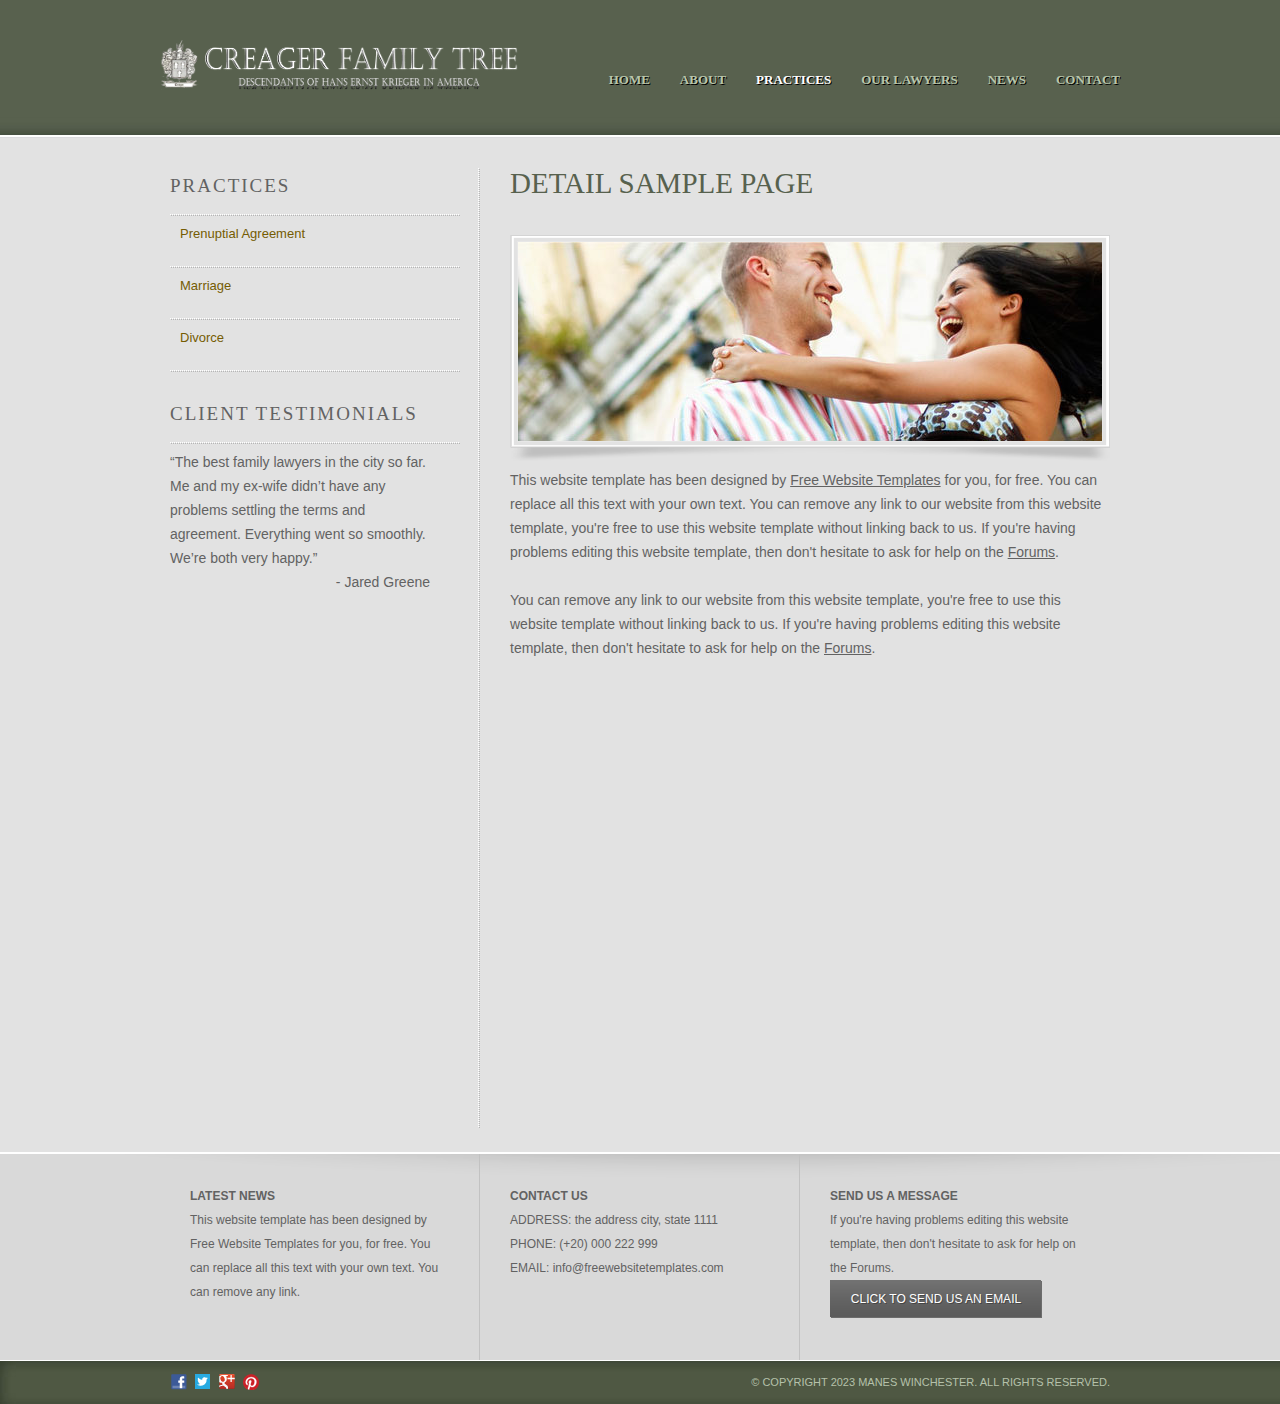
<file: src/main/webapp/post.html>
<!DOCTYPE HTML>
<!-- Website template by freewebsitetemplates.com -->
<html>
<head>
	<meta charset="UTF-8">
	<title>Practices - Law Firm</title>
	<link rel="stylesheet" href="css/style.css" type="text/css">
</head>
<body>
	<div id="header">
		<div class="clearfix">
			<div class="logo">
				<a href="cntlr"><img src="images/CFT-Logo-web-inverted.png" alt="LOGO" height="52" width="364"></a>
			</div>
			<ul class="navigation">
				<li>
					<a href="cntlr">Home</a>
				</li>
				<li>
					<a href="about.html">About</a>
				</li>
				<li class="active">
					<a href="practices.html">Practices</a>
				</li>
				<li>
					<a href="lawyers.html">Our Lawyers</a>
				</li>
				<li>
					<a href="news.html">News</a>
					<div>
						<a href="singlepost.html">News Single Post</a>
					</div>
				</li>
				<li>
					<a href="contact.html">Contact</a>
				</li>
			</ul>
		</div>
	</div>
	<div id="contents">
		<div class="clearfix">
			<div class="sidebar">
				<div>
					<h2>Practices</h2>
					<ul>
						<li>
							<a href="post.html">Prenuptial Agreement</a>
						</li>
						<li>
							<a href="post.html">Marriage</a>
						</li>
						<li>
							<a href="post.html">Divorce</a>
						</li>
					</ul>
				</div>
				<div>
					<h2>Client Testimonials</h2>
					<p>
						&ldquo;The best family lawyers in the city so far. Me and my ex-wife didn’t have any<br> problems settling the terms and agreement. Everything went so smoothly. We’re both very happy.&rdquo; <span>- Jared Greene</span>
					</p>
				</div>
			</div>
			<div class="main">
				<h1>Detail Sample Page</h1>
				<div class="frame3">
					<div class="box">
						<img src="images/laughing.jpg" alt="Img" height="199" width="584">
					</div>
				</div>
				<p>
					This website template has been designed by <a href="http://www.freewebsitetemplates.com/">Free Website Templates</a> for you, for free. You can replace all this text with your own text. You can remove any link to our website from this website template, you're free to use this website template without linking back to us. If you're having problems editing this website template, then don't hesitate to ask for help on the <a href="http://www.freewebsitetemplates.com/forums/">Forums</a>.
				</p>
				<p>
					You can remove any link to our website from this website template, you're free to use this website template without linking back to us. If you're having problems editing this website template, then don't hesitate to ask for help on the <a href="http://www.freewebsitetemplates.com/forums/">Forums</a>.
				</p>
			</div>
		</div>
	</div>
	<div id="footer">
		<div class="clearfix">
			<div class="section">
				<h4>Latest News</h4>
				<p>
					This website template has been designed by Free Website Templates for you, for free. You can replace all this text with your own text. You can remove any link.
				</p>
			</div>
			<div class="section contact">
				<h4>Contact Us</h4>
				<p>
					<span>Address:</span> the address city, state 1111
				</p>
				<p>
					<span>Phone:</span> (+20) 000 222 999
				</p>
				<p>
					<span>Email:</span> info@freewebsitetemplates.com
				</p>
			</div>
			<div class="section">
				<h4>SEND US A MESSAGE</h4>
				<p>
					If you're having problems editing this website template, then don't hesitate to ask for help on the Forums.
				</p>
				<a href="http://www.freewebsitetemplates.com/misc/contact/" class="subscribe">Click to send us an email</a>
			</div>
		</div>
		<div id="footnote">
			<div class="clearfix">
				<div class="connect">
					<a href="http://freewebsitetemplates.com/go/facebook/" class="facebook"></a><a href="http://freewebsitetemplates.com/go/twitter/" class="twitter"></a><a href="http://freewebsitetemplates.com/go/googleplus/" class="googleplus"></a><a href="http://pinterest.com/fwtemplates/" class="pinterest"></a>
				</div>
				<p>
					© Copyright 2023 Manes Winchester. All Rights Reserved.
				</p>
			</div>
		</div>
	</div>
</body>
</html>
</file>
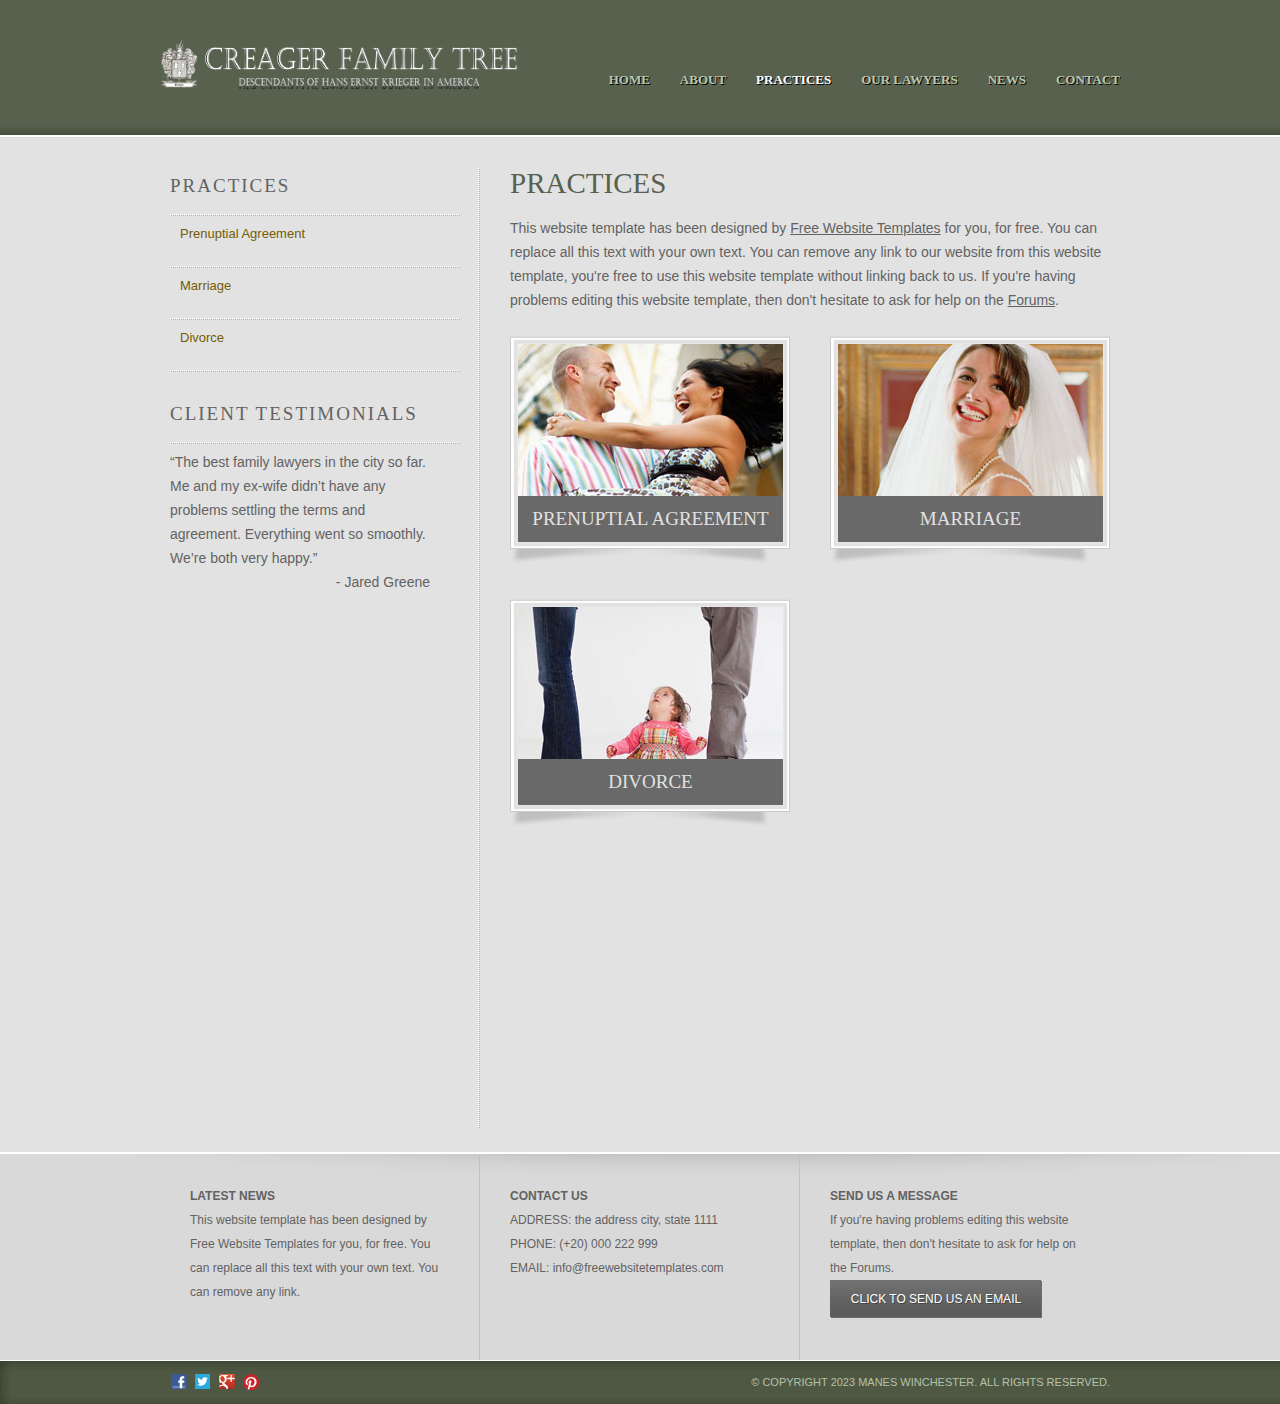
<file: src/main/webapp/practices.html>
<!DOCTYPE HTML>
<!-- Website template by freewebsitetemplates.com -->
<html>
<head>
	<meta charset="UTF-8">
	<title>Practices - Law Firm</title>
	<link rel="stylesheet" href="css/style.css" type="text/css">
</head>
<body>
	<div id="header">
		<div class="clearfix">
			<div class="logo">
				<a href="cntlr"><img src="images/CFT-Logo-web-inverted.png" alt="LOGO" height="52" width="364"></a>
			</div>			
			<ul class="navigation">
				<li>
					<a href="cntlr">Home</a>
				</li>
				<li>
					<a href="about.html">About</a>
				</li>
				<li class="active">
					<a href="practices.html">Practices</a>
				</li>
				<li>
					<a href="lawyers.html">Our Lawyers</a>
				</li>
				<li>
					<a href="news.html">News</a>
					<div>
						<a href="singlepost.html">News Single Post</a>
					</div>
				</li>
				<li>
					<a href="contact.html">Contact</a>
				</li>
			</ul>
		</div>
	</div>
	<div id="contents">
		<div class="clearfix">
			<div class="sidebar">
				<div>
					<h2>Practices</h2>
					<ul>
						<li>
							<a href="post.html">Prenuptial Agreement</a>
						</li>
						<li>
							<a href="post.html">Marriage</a>
						</li>
						<li>
							<a href="post.html">Divorce</a>
						</li>
					</ul>
				</div>
				<div>
					<h2>Client Testimonials</h2>
					<p>
						&ldquo;The best family lawyers in the city so far. Me and my ex-wife didn’t have any<br> problems settling the terms and agreement. Everything went so smoothly. We’re both very happy.&rdquo; <span>- Jared Greene</span>
					</p>
				</div>
			</div>
			<div class="main">
				<h1>Practices</h1>
				<p>
					This website template has been designed by <a href="http://www.freewebsitetemplates.com/">Free Website Templates</a> for you, for free. You can replace all this text with your own text. You can remove any link to our website from this website template, you're free to use this website template without linking back to us. If you're having problems editing this website template, then don't hesitate to ask for help on the <a href="http://www.freewebsitetemplates.com/forums/">Forums</a>.
				</p>
				<ul class="practices">
					<li class="frame5">
						<a href="post.html" class="box"><img src="images/prenuptial.jpg" height="198" width="265"><span>Prenuptial Agreement</span></a>
					</li>
					<li class="frame5">
						<a href="post.html" class="box"><img src="images/bride.jpg" height="198" width="265"><span>Marriage</span></a>
					</li>
					<li class="frame5">
						<a href="post.html" class="box"><img src="images/divorce.jpg" height="198" width="265"><span>Divorce</span></a>
					</li>
				</ul>
			</div>
		</div>
	</div>
	<div id="footer">
		<div class="clearfix">
			<div class="section">
				<h4>Latest News</h4>
				<p>
					This website template has been designed by Free Website Templates for you, for free. You can replace all this text with your own text. You can remove any link.
				</p>
			</div>
			<div class="section contact">
				<h4>Contact Us</h4>
				<p>
					<span>Address:</span> the address city, state 1111
				</p>
				<p>
					<span>Phone:</span> (+20) 000 222 999
				</p>
				<p>
					<span>Email:</span> info@freewebsitetemplates.com
				</p>
			</div>
			<div class="section">
				<h4>SEND US A MESSAGE</h4>
				<p>
					If you're having problems editing this website template, then don't hesitate to ask for help on the Forums.
				</p>
				<a href="http://www.freewebsitetemplates.com/misc/contact/" class="subscribe">Click to send us an email</a>
			</div>
		</div>
		<div id="footnote">
			<div class="clearfix">
				<div class="connect">
					<a href="http://freewebsitetemplates.com/go/facebook/" class="facebook"></a><a href="http://freewebsitetemplates.com/go/twitter/" class="twitter"></a><a href="http://freewebsitetemplates.com/go/googleplus/" class="googleplus"></a><a href="http://pinterest.com/fwtemplates/" class="pinterest"></a>
				</div>
				<p>
					© Copyright 2023 Manes Winchester. All Rights Reserved.
				</p>
			</div>
		</div>
	</div>
</body>
</html>
</file>
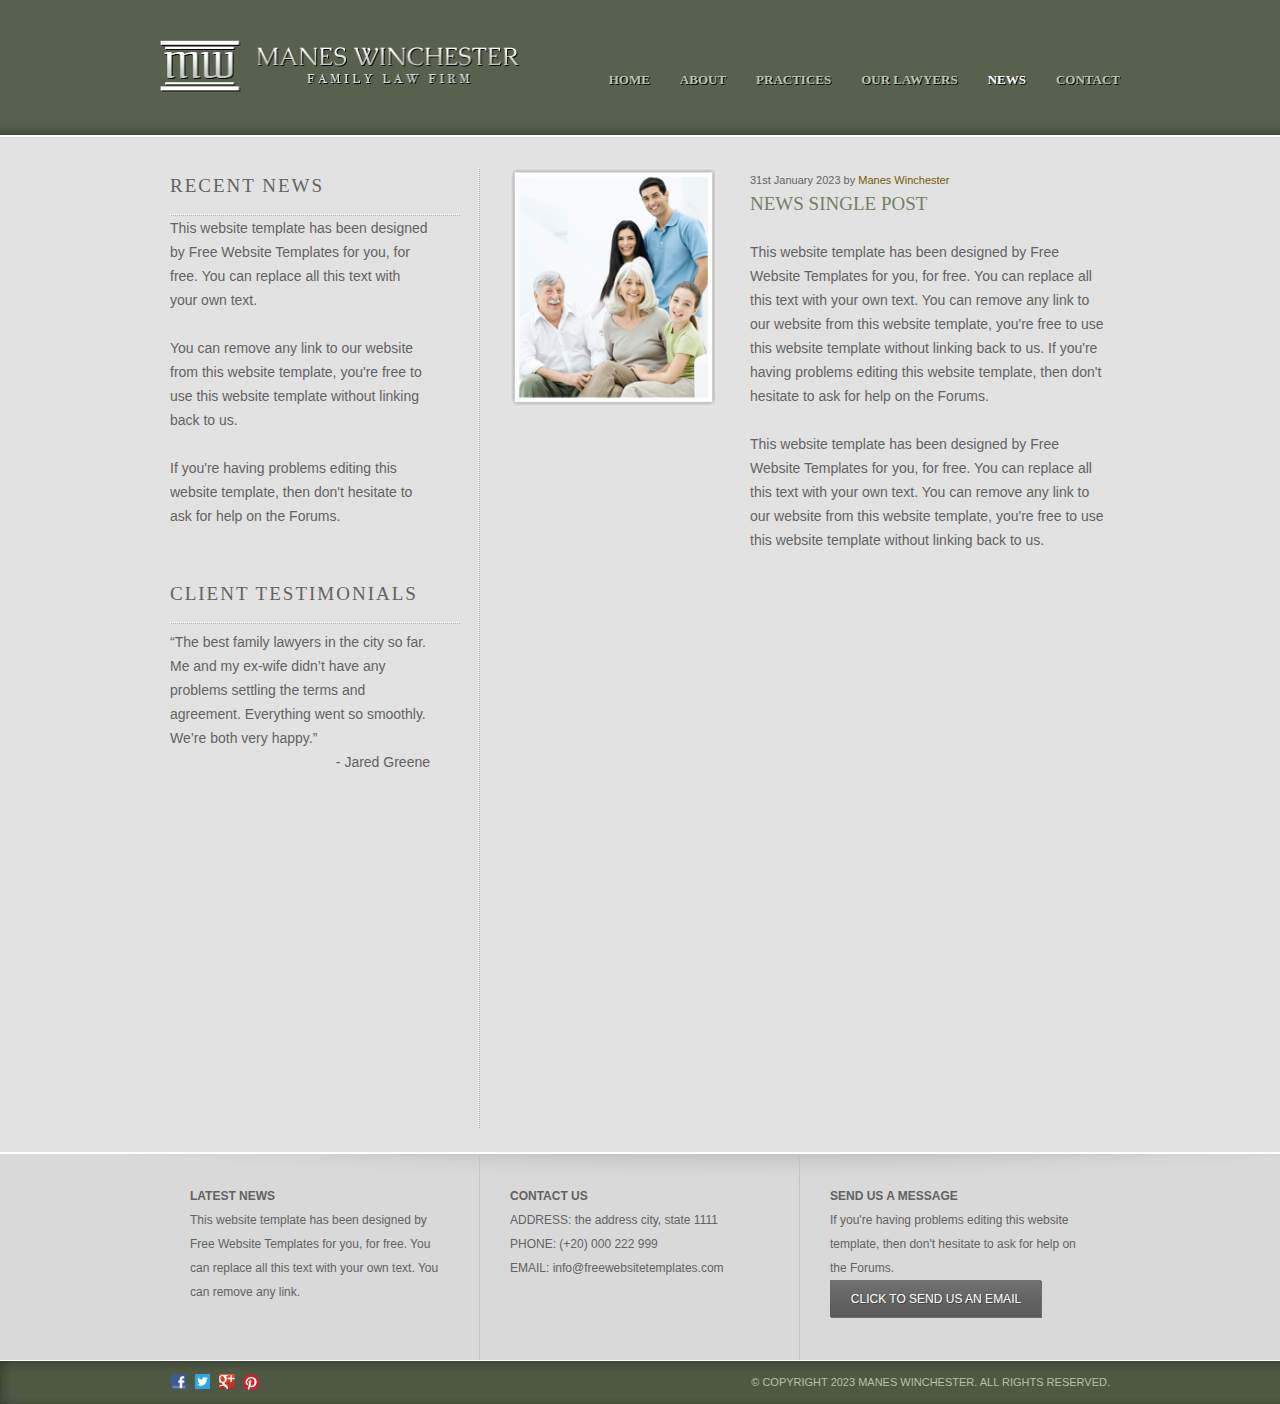
<file: src/main/webapp/singlepost.html>
<!DOCTYPE HTML>
<!-- Website template by freewebsitetemplates.com -->
<html>
<head>
	<meta charset="UTF-8">
	<title>News - Law Firm</title>
	<link rel="stylesheet" href="css/style.css" type="text/css">
</head>
<body>
	<div id="header">
		<div class="clearfix">
			<div class="logo">
				<a href="cntlr"><img src="images/logo.png" alt="LOGO" height="52" width="362"></a>
			</div>
			<ul class="navigation">
				<li>
					<a href="cntlr">Home</a>
				</li>
				<li>
					<a href="about.html">About</a>
				</li>
				<li>
					<a href="practices.html">Practices</a>
				</li>
				<li>
					<a href="lawyers.html">Our Lawyers</a>
				</li>
				<li class="active">
					<a href="news.html">News</a>
					<div>
						<a href="singlepost.html">News Single Post</a>
					</div>
				</li>
				<li>
					<a href="contact.html">Contact</a>
				</li>
			</ul>
		</div>
	</div>
	<div id="contents">
		<div class="clearfix">
			<div class="sidebar">
				<div>
					<h2>Recent News</h2>
					<p>
						This website template has been designed by Free Website Templates for you, for free. You can replace all this text with your own text.
					</p>
					<p>
						You can remove any link to our website from this website template, you're free to use this website template without linking back to us.
					</p>
					<p>
						If you're having problems editing this website template, then don't hesitate to ask for help on the Forums.
					</p>
				</div>
				<div>
					<h2>Client Testimonials</h2>
					<p>
						&ldquo;The best family lawyers in the city so far. Me and my ex-wife didn’t have any<br> problems settling the terms and agreement. Everything went so smoothly. We’re both very happy.&rdquo; <span>- Jared Greene</span>
					</p>
				</div>
			</div>
			<div class="main">
				<div class="images">
					<img src="images/family.png" alt="Img" height="237" width="205">
				</div>
				<div class="details">
					<p class="info">
						31st January 2023 by <span class="author">Manes Winchester</span>
					</p>
					<h2>News Single Post</h2>
					<p>
						This website template has been designed by Free Website Templates for you, for free. You can replace all this text with your own text. You can remove any link to our website from this website template, you're free to use this website template without linking back to us. If you're having problems editing this website template, then don't hesitate to ask for help on the Forums.
					</p>
					<p>
						This website template has been designed by Free Website Templates for you, for free. You can replace all this text with your own text. You can remove any link to our website from this website template, you're free to use this website template without linking back to us.
					</p>
				</div>
			</div>
		</div>
	</div>
	<div id="footer">
		<div class="clearfix">
			<div class="section">
				<h4>Latest News</h4>
				<p>
					This website template has been designed by Free Website Templates for you, for free. You can replace all this text with your own text. You can remove any link.
				</p>
			</div>
			<div class="section contact">
				<h4>Contact Us</h4>
				<p>
					<span>Address:</span> the address city, state 1111
				</p>
				<p>
					<span>Phone:</span> (+20) 000 222 999
				</p>
				<p>
					<span>Email:</span> info@freewebsitetemplates.com
				</p>
			</div>
			<div class="section">
				<h4>SEND US A MESSAGE</h4>
				<p>
					If you're having problems editing this website template, then don't hesitate to ask for help on the Forums.
				</p>
				<a href="http://www.freewebsitetemplates.com/misc/contact/" class="subscribe">Click to send us an email</a>
			</div>
		</div>
		<div id="footnote">
			<div class="clearfix">
				<div class="connect">
					<a href="http://freewebsitetemplates.com/go/facebook/" class="facebook"></a><a href="http://freewebsitetemplates.com/go/twitter/" class="twitter"></a><a href="http://freewebsitetemplates.com/go/googleplus/" class="googleplus"></a><a href="http://pinterest.com/fwtemplates/" class="pinterest"></a>
				</div>
				<p>
					© Copyright 2023 Manes Winchester. All Rights Reserved.
				</p>
			</div>
		</div>
	</div>
</body>
</html>
</file>
<file: src/main/webapp/css/style.css>
/* Website template by freewebsitetemplates.com */
body {
	background-color: #e2e2e2;
	min-width: 960px;
	margin: 0;
}
img {
	display: block;
	border: 0;
}
/** box-shadow **/
.box {
	background-color: #e7e7e7; /* Needed for IE */
	display: inline-block;
	-moz-box-shadow: 0 0 1px 3px rgba(207, 207, 207, 0.6);
	-webkit-box-shadow: 0 0 1px 3px rgba(207, 207, 207, 0.6);
	box-shadow: 0 0 1px 3px rgba(207, 207, 207, 0.6);
	/* For IE 5.5 - 7 */
	filter: progid:DXImageTransform.Microsoft.Blur(PixelRadius=3, MakeShdow=true, ShadowOpacity=0.80);
	/* For IE 8 */
	-ms-filter:"progid:DXImageTransform.Microsoft.Blur(PixelRadius=3,MakeShadow=true,ShadowOpacity=0.30)";
	zoom: 1;
}
.box > img {
	display: block;
	position: relative; /* This protects the inner element from being blurred */
}
.clearfix {
	width: 960px;
	margin: 0 auto;
}
.clearfix:after {
	clear:both;
	content:"";
	display:block;
	line-height:0;
	height:1%;
	visibility:hidden;
}
/*------------ Sprites ------------*/
.more, .subscribe, input[type='submit'] {
	background: url(../images/interface.png) no-repeat;
}
.phone, .mail, .home, .fax, #footnote .connect a {
	background: url(../images/icons.png) no-repeat;
}
.frame1, .frame2, .frame3, .frame4, .frame5, .news > li {
	background: url(../images/frames.png) no-repeat;
}
.more, .subscribe, input[type='submit'] {
	background-position: -107px 0;
	color: #fff;
	display: inline-block;
	font: 12px/28px Arial, Helvetica, sans-serif;
	height: 28px;
	width: 97px;
	text-align: center;
	text-decoration: none;
	text-shadow: 1px 1px rgba(0, 0, 0, 0.3);
	text-transform: uppercase;
}
.more:hover {
	background-position: 0 0;
}
.subscribe, input[type='submit'] {
	background-position: -222px -38px;
	height: 38px;
	line-height: 38px;
	width: 212px;
}
.subscribe:hover, input[type='submit']:hover {
	background-position: 0 -38px;
}
.home, .phone, .mail, .fax {
	background-position: 0 1px;
	padding-left: 24px;
}
.phone {
	background-position: 0 -26px;
}
.fax {
	background-position: 0 -54px;
}
.mail {
	background-position: 0 -82px;
}
.frame1 {
	background-position: -117px 0;
	height: 150px;
	width: 203px;
	margin: 0 auto 6px;
	padding: 8px 7px 0;
	text-align: center;
}
.frame2 {
	background-position: 0 -517px;
	height: 316px;
	width: 924px;
	margin: 0 auto 18px;
	padding: 6px 7px 0;
	text-align: center;
}
.frame3 {
	background-position: -344px 0;
	height: 221px;
	width: 586px;
	margin: 0 auto 6px;
	padding: 7px 7px 0;
	text-align: center;
}
.frame4 {
	background-position: 0 0;
	height: 108px;
	width: 93px;
	padding: 7px 7px 0;
	text-align: center;
}
.frame5 {
	background-position: -610px -238px;
	height: 220px;
	width: 268px;
	padding: 7px 6px 0;
	text-align: center;
}
/*------------ HEADER ------------*/
#header {
	background: #4e5944 url(../images/bg-header.jpg) repeat-x left bottom;
	padding: 40px 0 46px;
}
/** logo **/
.logo {
	float: left;
	display: inline-block;
}
/** navigation **/
.navigation {
	float: right;
	list-style: none;
	margin: 28px 0 0;
	padding: 0;
}
.navigation li {
	float: left;
	margin-left: 30px;
	position: relative;
}
.navigation li > a {
	color: #b8c6ac;
	font: bold 13px/24px Times, "Times New Roman", serif;
	text-decoration: none;
	text-shadow: 1px 1px #000;
	text-transform: uppercase;
}
.navigation li.active > a, .navigation > a:hover {
	color: #fff;
}
.navigation li > div {
	background-color: #888888;
	display: none;
	width: 110px;
	position: absolute;
	left: 0px;
	top: 24px;
}
.navigation li:hover > div {
	display: block;
}
.navigation li > div a {
	color: #b8c6ac;
	font: bold 13px/24px "Times New Roman", Times, serif;
	display: block;
	text-align: center;
	text-decoration: none;
	text-shadow: none;
}
.navigation li > div a:hover {
	color: #fff;
}
/*------------ CONTENTS ------------*/
#contents {
	padding-bottom: 24px;
}
#contents > div.clearfix:first-child {
	width: 940px;
	padding: 30px 10px 0;
}
#contents img {
	border: 1px solid rgba(231, 231, 231, 0.8);
}
h1 {
	color: #57614e;
	font: 29px/30px "Times New Roman", Times, serif;
	margin: 0 0 12px;
	text-transform: uppercase;
}
h2 {
	color: #626262;
	font: 19px/24px "Times New Roman", Times, serif;
	letter-spacing: 2px;
	margin: 0;
	text-transform: uppercase;
}
p {
	color: #626262;
	font: 14px/24px Arial, Helvetica, sans-serif;
	margin: 0 0 24px;
}
p a {
	color: #626262;
}
p a:hover {
	color: #333333;
}
/** Adbox **/
#adbox {
	background: url(../images/bg-adbox.png) no-repeat center bottom;
	border-bottom: 1px solid #fff;
	padding-top: 10px;
	padding-bottom: 10px;
}
#adbox > div {
	background-color: #e9e9e9;
	width: 958px;
	border: 1px solid #fff;
	margin: 0 auto;
	position: relative;
}
#adbox > div img {
	float: right;
}
#adbox .detail {
	font-family: Times, "Times New Roman", serif;
	height: 185px;
	line-height: 48px;
	width: 308px;
	text-align: center;
	position: absolute;
	left: 54px;
	top: 90px;
}
#adbox .detail h1 {
	color: #4e5944;
	font-size: 24px;
	font-weight: normal;
	line-height: 48px;
	margin: 0;
	text-transform: none;
}
#adbox .detail p {
	color: #4e5944;
	font: 25px/48px "Times New Roman", Times, serif;
	margin: 0;
}
.highlight {
	background: #eee url(../images/bg-highlight.jpg) repeat-x left bottom;
	border-bottom: 1px solid #fff;
}
.highlight .clearfix {
	width: 940px;
}
.highlight h1 {
	font-size: 32px;
	line-height: 36px;
	padding: 12px 0 12px;
	text-transform: none;
}
.highlight h2 {
	color: #57614e;
	margin-bottom: 24px;
}
.testimonial, .main, .sidebar > div h2, .sidebar ul li, .main > .section {
	background-image: url(../images/border.png);
	background-position: left top;
	background-repeat: repeat-y;
}
.testimonial {
	float: right;
	width: 260px;
	margin-left: 20px;
	padding: 24px 20px;
}
.testimonial > span {
	color: #626262;
	display: block;
	font: 14px/24px Arial, Helvetica, sans-serif;
	text-align: right;
}
.featured {
	padding: 30px 0;
}
.featured > h2 {
	color: #728063;
	width: 940px;
	margin: 0 auto 24px;
	padding: 0 10px;
}
.featured ul {
	list-style: none;
	padding: 0;
}
.featured li {
	float: left;
	width: 220px;
	margin: 0 10px;
}
.featured li p {
	padding-left: 4px;
}
.featured li p b {
	display: block;
	text-transform: uppercase;
}
.featured li .more {
	margin-left: 4px;
}
.main {
	float: left;
	min-height: 960px;
	width: 600px;
	padding: 0 0 0 32px;
}
.main h1 {
	margin-bottom: 18px;
}
.main h2 {
	margin-bottom: 12px;
}
.main h1 + h2 {
	margin: 0;
}
.main h1 + div.frame3 {
	margin-top: 36px;
}
.main > .section {
	background-position: left bottom;
	background-repeat: repeat-x;
	width: 600px;
	margin-bottom: 16px;
	margin-left: -28px;
	padding-left: 30px;
}
.main > .last-child, .sidebar ul li.last-child {
	background: none;
}
.main > .section ul {
	list-style: none;
	margin: 0;
	padding: 0;
}
.main > .section ul li {
	display: inline-block;
	margin: 0 0 24px;
}
.main > .section ul li .frame4 {
	float: left;
	margin-bottom: 1px;
	margin-right: 20px;
}
.main > .section ul li p {
	margin: 6px 0 0;
}
.main > .section ul li p b {
	display: block;
	text-transform: uppercase;
}
.practices {
	list-style: none;
	display: inline-block;
	width: 640px;
	margin: 0 0 0 -20px;
	padding: 0;
}
.practices li {
	float: left;
	margin: 0 20px 36px;
	position: relative;
}
.practices li a {
	text-decoration: none;
}
.practices li a span {
	background-color: #696969;
	color: #e2e2e2;
	display: block;
	font: 19px/46px "Times New Roman", Times, serif;
	height: 46px;
	width: 265px;
	text-transform: uppercase;
	position: absolute;
	bottom: 21px;
	left: 8px;
	*left: 6px;
}
.practices li a:hover span {
	background-color: #393939;
}
.sidebar {
	float: left;
	width: 290px;
	padding-right: 18px;
}
.sidebar > div {
	margin: 0 0 30px;
}
.sidebar > div h2 {
	background-position: left bottom;
	background-repeat: repeat-x;
	margin: 0 0 6px;
	padding-bottom: 18px;
}
.sidebar > div:first-child h2 {
	margin-bottom: 0;
	margin-top: 6px;
}
.sidebar > div p {
	margin: 0;
	padding-bottom: 24px;
	padding-right: 30px;
}
.sidebar > div p span {
	display: block;
	text-align: right;
}
.sidebar ul {
	list-style: none;
	margin: 0;
	padding: 0;
}
.sidebar ul li {
	background-position: left bottom;
	background-repeat: repeat-x;
	display: inline-block;
	min-height: 36px;
	width: 280px;
	padding: 6px 0 10px 10px;
}
.sidebar ul li > a span.box {
	float: left;
	margin-right: 20px;
}
.sidebar ul li a {
	color: #755c02;
	font: 13px/24px Arial, Helvetica, sans-serif;
	text-decoration: none;
}
.sidebar ul li a:hover {
	color: #728063;
}
.sidebar ul li img.box {
	float: left;
	margin: 4px 20px 12px 0;
}
.sidebar .contact li {
	background: none;
	padding-left: 0;
}
.sidebar .contact li p {
	padding: 0  0 0 30px;
}
.sidebar .contact li p span.home {
	float: left;
	display: inline-block;
	height: 18px;
	width: 18px;
	margin-left: -30px;
	padding: 0;
}
.sidebar .contact li p em {
	display: block;
	font-size: 19px;
	font-style: normal;
}
.news {
	list-style: none;
	margin: 0;
	padding: 0;
}
.news > li {
	background-position: 0 -238px;
	display: inline-block;
	height: 269px;
	width: 578px;
	margin-bottom: 12px;
	padding: 6px 22px 0 6px;
}
.news > li .box {
	float: left;
	margin-right: 20px;
}
.news > li p.info, .details p.info {
	font-size: 11px;
	margin: 0;
	padding-top: 24px;
}
.author {
	color: #755c02;
}
.news > li h2, .details h2 {
	color: #728063;
	letter-spacing: 0;
	margin-bottom: 24px;
}
.news > li .more {
	float: right;
}
.images {
	float: left;
	width: 210px;
	margin-right: 20px;
	padding-right: 10px;
}
#contents .images img.box {
	border: 5px solid #fff;
}
.details {
	float: left;
	width: 360px;
}
.details p.info {
	padding-top: 0;
}
.message label {
	color: #626262;
	display: block;
	font: 13px/24px Arial, Helvetica, sans-serif;
}
.message input[type='text'] {
	height: 24px;
	width: 590px;
	margin: 0 0 18px;
	padding: 0 4px;
}
.message textarea {
	height: 110px;
	width: 590px;
	margin: 0 0 18px;
	padding: 0 4px;
	overflow: auto;
	resize: none;
}
.message input[type='submit'] {
	cursor: pointer;
	border: none;
}
/*------------ FOOTER ------------*/
#footer {
	background: #d9d9d9 url(../images/bg-footer.png) repeat-x left top;
	border-top: 2px solid #fff;
}
#footer .section {
	float: left;
	min-height: 146px;
	width: 259px;
	border-left: 1px solid #c2c2c2;
	padding: 30px;
}
#footer .section h4 {
	color: #626262;
	font: bold 12px/24px Arial, Helvetica, sans-serif;
	margin: 0;
	text-transform: uppercase;
}
#footer .section p {
	font-size: 12px;
	margin: 0;
}
#footer .section:first-child {
	border: 0;
}
#footer .contact p span {
	text-transform: uppercase;
}
#footnote {
	background: url(../images/bg-footnote.jpg) repeat-x left top;
	border-top: 1px solid #fff;
	padding: 6px 0 3px;
}
#footnote p {
	color: #b5c1aa;
	font: 11px/30px Arial, Helvetica, sans-serif;
	margin: 0;
	padding-right: 10px;
	text-align: right;
	text-transform: uppercase;
}
#footnote .connect {
	float: left;
	display: inline-block;
	margin: 0 10px;
	padding: 6px 0;
}
#footnote .connect a {
	display: inline-block;
	height: 18px;
	width: 18px;
	margin-right: 6px;
}
#footnote .connect a.facebook {
	background-position: 0 -112px;
}
#footnote .connect a.twitter {
	background-position: 0 -140px;
}
#footnote .connect a.googleplus {
	background-position: 0 -168px;
}
#footnote .connect a.pinterest {
	background-position: 0 -196px;
}
</file>
<file: src/main/webapp/css/list.css>
#tbl1 {  font-family: "Trebuchet MS", Arial, Helvetica, sans-serif;  
               width: 100%;  
               border-collapse: collapse;}
#tbl1 td, #tbl1 th {  font-size: 1em;  
                      border: 0px solid #D0D2EF;  
                      padding: 3px 7px 2px 7px;}
#tbl1 th {  font-size: 1.1em;  
            text-align: center;  
            padding-top: 5px;  
            padding-bottom: 4px;  
            background-color: #2B33C6;  
            color: #ffffff;}
#tbl1 tr.alt td {  color: #000000;
                   border: 0px solid #2B33C6;  
                   background-color: #D0D2EF;}
                   
#tbl2 {  font-family: "Trebuchet MS", Arial, Helvetica, sans-serif;  
               width: 100%;  
               border-collapse: collapse;}
#tbl2 td, #tbl2 th {  font-size: 1em;  
                      border: 0px solid #D0D2EF;  
                      padding: 0px 0px 0px 0px;}
#tbl2 th {  font-size: 1.1em;  
            text-align: center;  
            padding-top: 0px;  
            padding-bottom: 0px;  
            background-color: #2B33C6;  
            color: #ffffff;}
#tbl2 tr.alt td {  color: #000000;
                   border: 0px solid #2B33C6;  
                   background-color: #D0D2EF;}
input {vertical-align: top;
             width: 100%; 
             height: 100%}
</file>
<file: src/main/webapp/css/intro.css>
table, th, td{
    background-image: url("../images/aCreagerCoatOfArms_v1.gif");
    background-repeat: no-repeat;
    background-position: right bottom;
    background-color: #FFFFFF;
    padding: 10px 10px 10px 10px;
    margin: 75px auto auto auto;
    width: 70%;
    height: 70%;
    border: 5px solid black;
}

body {text-align: left;}
</file>
